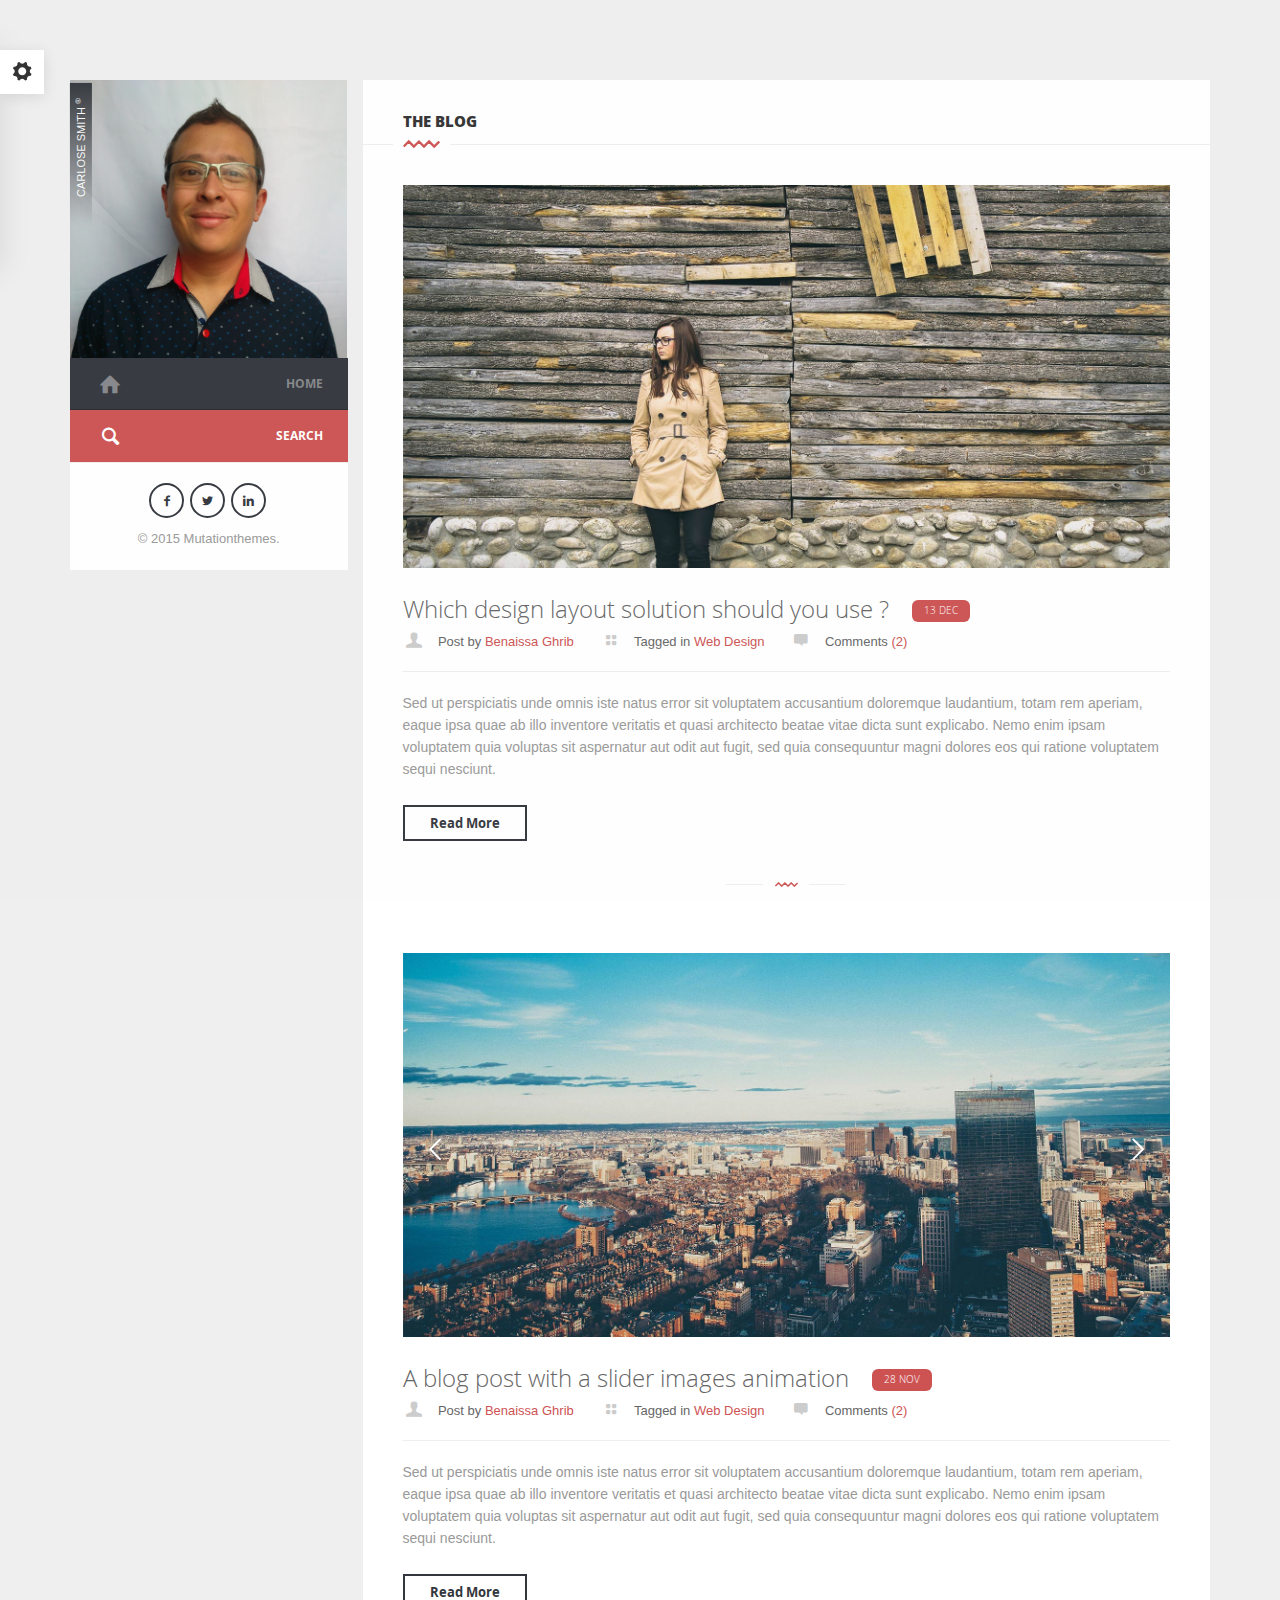
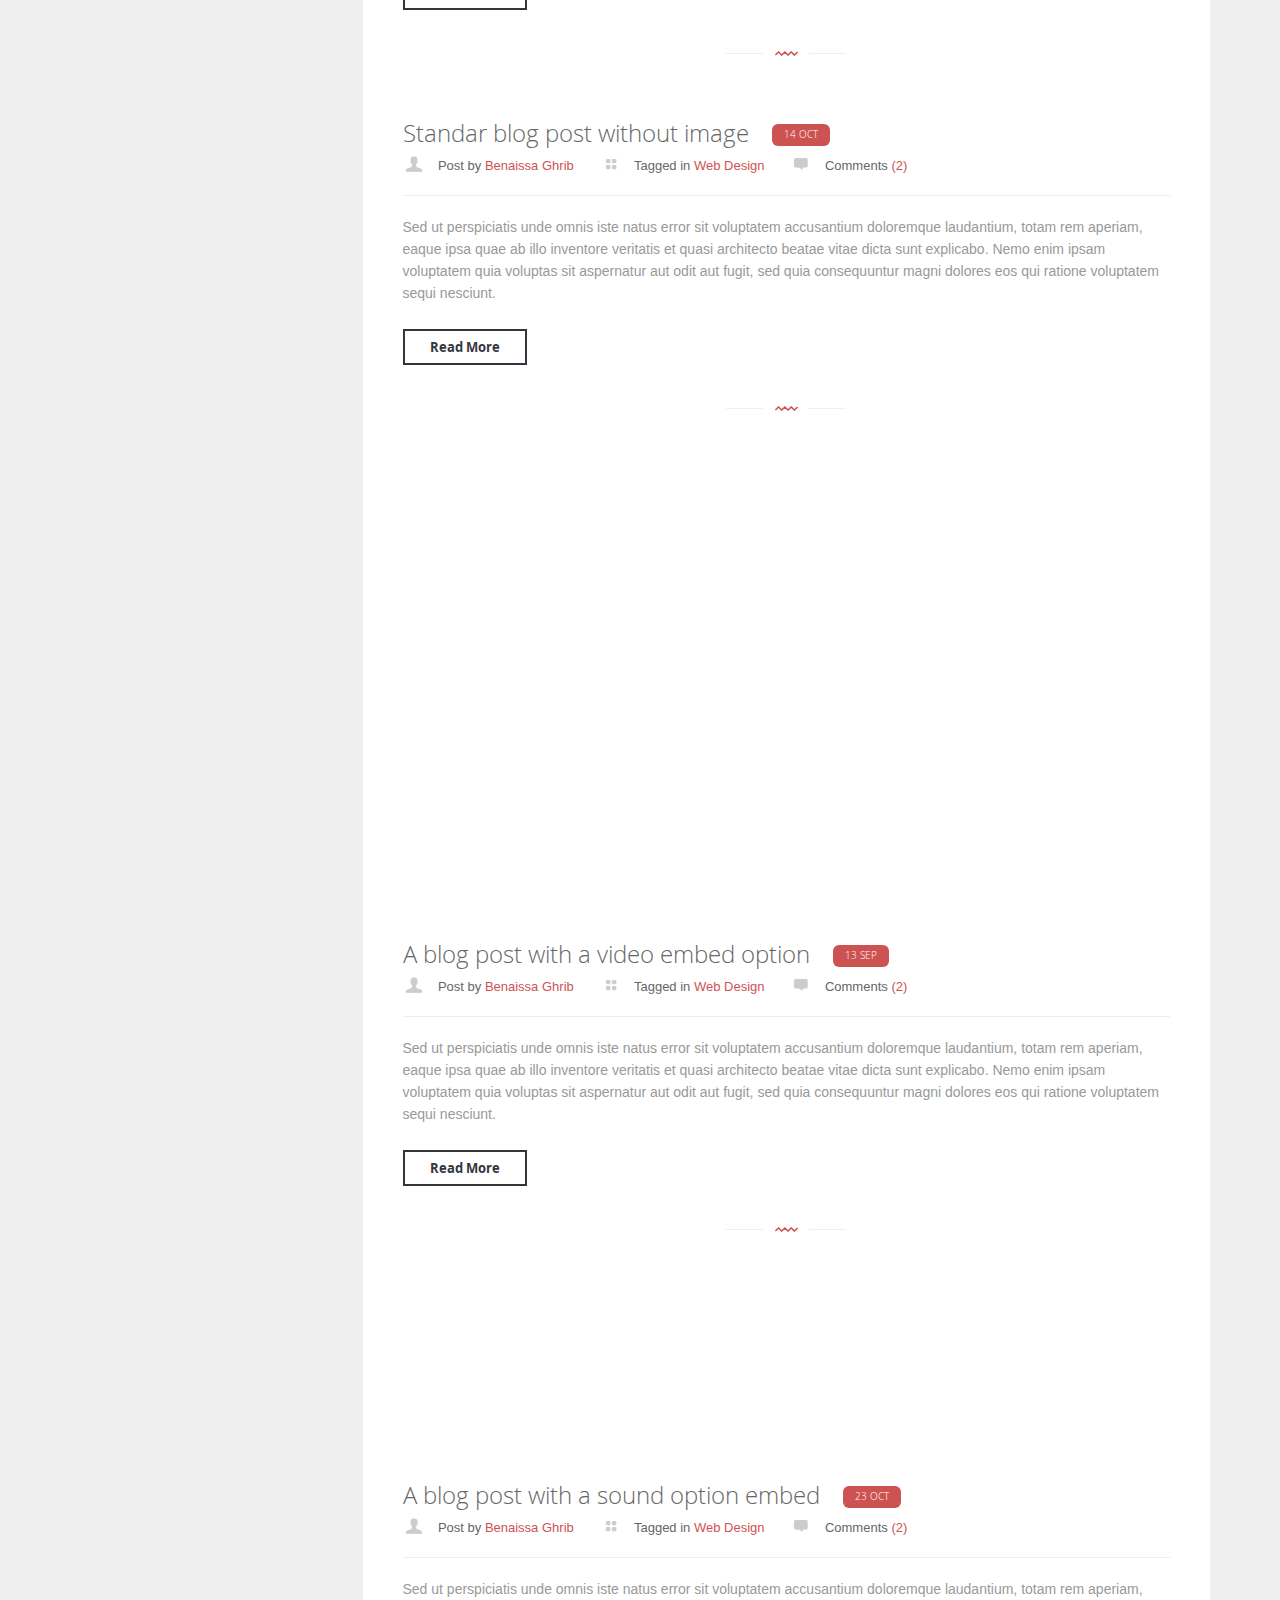
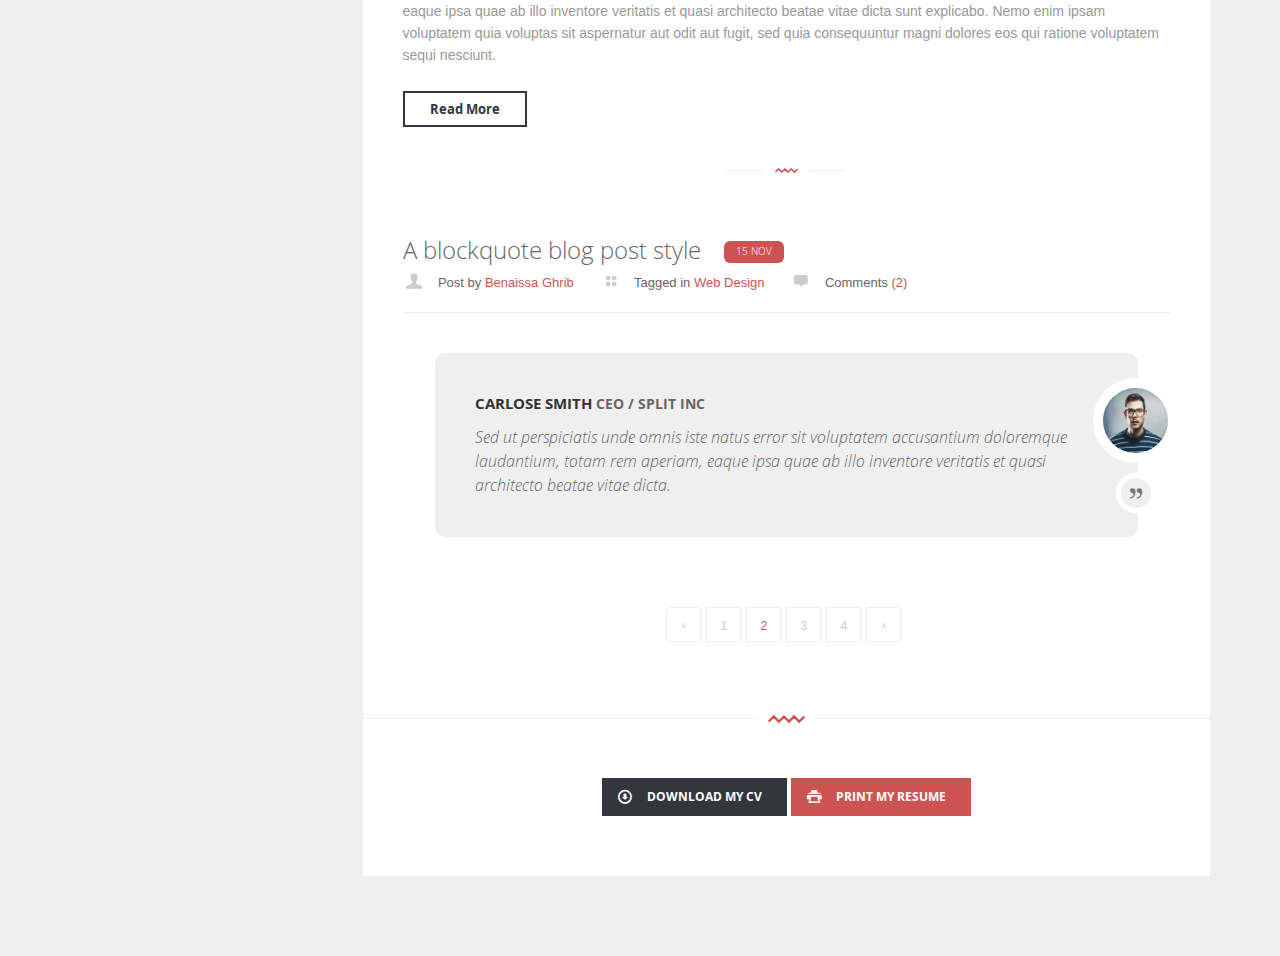
<file: blog.html>
<!DOCTYPE html>
<!--[if lt IE 7]>      <html class="no-js lt-ie9 lt-ie8 lt-ie7"> <![endif]-->
<!--[if IE 7]>         <html class="no-js lt-ie9 lt-ie8"> <![endif]-->
<!--[if IE 8]>         <html class="no-js lt-ie9"> <![endif]-->
<!--[if gt IE 8]><!--> 
<html class="no-js"> <!--<![endif]-->
    <head>
	 <!-- Metas -->
        <meta charset="utf-8">
        <title>SPLIT - PERSONAL VCARD HTML TEMPLATE</title>
        <meta name="description" content="">
      	<meta name="viewport" content="width=device-width, initial-scale=1">


			<!-- Css -->
	        <link href="css/bootstrap.css" rel="stylesheet" type="text/css" media="all"/>
	        <link href="css/owl-carousel/owl.carousel.css" rel="stylesheet"  media="all">
			<link href="css/owl-carousel/owl.theme.css" rel="stylesheet"  media="all">
			<link href="css/magnific-popup.css" type="text/css" rel="stylesheet" media="all" />
			<link href="css/font.css" rel="stylesheet" type="text/css"  media="all">
			<link href="css/fontello.css" rel="stylesheet" type="text/css"  media="all">
			<link href="css/base.css" rel="stylesheet" type="text/css" media="all"/>
			<link href="css/main.css"  rel="stylesheet" type="text/css" media="all"/>






			<!--Alternate styles-->

			<link href="css/styles/switcher.css"  rel="stylesheet" type="text/css"/>
			<link href="css/styles/clr-1.css" rel="stylesheet" type="text/css" title="clr-1" media="all"/>
			<link href="css/styles/clr-2.css" rel="alternate stylesheet" type="text/css" title="clr-2" media="all" />
			<link href="css/styles/clr-3.css" rel="alternate stylesheet" type="text/css" title="clr-3" media="all" />
			<link href="css/styles/clr-4.css" rel="alternate stylesheet" type="text/css" title="clr-4" media="all" />
			<link href="css/styles/clr-5.css" rel="alternate stylesheet" type="text/css" title="clr-5" media="all" />
			<link href="css/styles/clr-6.css" rel="alternate stylesheet" type="text/css" title="clr-6" media="all" />
			<link href="css/styles/clr-7.css" rel="alternate stylesheet" type="text/css" title="clr-7" media="all" />
			<link href="css/styles/clr-8.css" rel="alternate stylesheet" type="text/css" title="clr-8" media="all" />
			<link href="css/styles/clr-9.css" rel="alternate stylesheet" type="text/css" title="clr-9" media="all" />
			<link href="css/styles/clr-10.css" rel="alternate stylesheet" type="text/css" title="clr-10" media="all" />
			<link href="css/styles/clr-11.css" rel="alternate stylesheet" type="text/css" title="clr-11" media="all" />
			<link href="css/styles/clr-12.css" rel="alternate stylesheet" type="text/css" title="clr-12" media="all" />
			<link href="css/styles/clr-13.css" rel="alternate stylesheet" type="text/css" title="clr-13" media="all" />
			<link href="css/styles/clr-14.css" rel="alternate stylesheet" type="text/css" title="clr-14" media="all" />
			<link href="css/styles/clr-15.css" rel="alternate stylesheet" type="text/css" title="clr-15" media="all" />
			<link href="css/styles/clr-16.css" rel="alternate stylesheet" type="text/css" title="clr-16" media="all" />
			<link href="css/styles/clr-17.css" rel="alternate stylesheet" type="text/css" title="clr-17" media="all" />
			<link href="css/styles/clr-18.css" rel="alternate stylesheet" type="text/css" title="clr-18" media="all" />
			<link href="css/styles/clr-19.css" rel="alternate stylesheet" type="text/css" title="clr-19" media="all" />
			<link href="css/styles/clr-20.css" rel="alternate stylesheet" type="text/css" title="clr-20" media="all" />
			<link href="css/styles/clr-21.css" rel="alternate stylesheet" type="text/css" title="clr-21" media="all" />
			<link href="css/styles/clr-22.css" rel="alternate stylesheet" type="text/css" title="clr-22" media="all" />
			<link href="css/styles/clr-23.css" rel="alternate stylesheet" type="text/css" title="clr-23" media="all" />
			<link href="css/styles/clr-24.css" rel="alternate stylesheet" type="text/css" title="clr-24" media="all" />
			<link href="css/styles/clr-25.css" rel="alternate stylesheet" type="text/css" title="clr-25" media="all" />
			<link href="css/styles/clr-26.css" rel="alternate stylesheet" type="text/css" title="clr-26" media="all" />
			<link href="css/styles/clr-27.css" rel="alternate stylesheet" type="text/css" title="clr-27" media="all" />
			<link href="css/styles/clr-28.css" rel="alternate stylesheet" type="text/css" title="clr-28" media="all" />
			<link href="css/styles/clr-29.css" rel="alternate stylesheet" type="text/css" title="clr-29" media="all" />
			<link href="css/styles/clr-30.css" rel="alternate stylesheet" type="text/css" title="clr-30" media="all" />
			<link href="css/styles/clr-31.css" rel="alternate stylesheet" type="text/css" title="clr-31" media="all" />
			<link href="css/styles/clr-32.css" rel="alternate stylesheet" type="text/css" title="clr-32" media="all" />
			<link href="css/styles/clr-33.css" rel="alternate stylesheet" type="text/css" title="clr-33" media="all" />


	
		
		
		
		
		
		
        <!--[if gte IE 9]>
        	<link rel="stylesheet" type="text/css" href="css/ie9.css" />
		<![endif]-->
    </head>
    <body>
	
	
	
	
<!-- Preloader -->
<div id="loader">
		<!-- Preloader inner -->
  <div id="loaderInner">
	<div class="spinner"></div>
  </div>
<!-- End preloader inner -->
</div>
<!-- End preloader-->


<!--Wrapper-->
<div id="wrapper" class="margLTop  margLBottom">
	
	
	
	
	<div class="styler" style="display: block; left: -278px;">
	            <h2>Theme Colors</h2>
					<a class="toggle" href="blog.html#"><i class="icon-cog"></i></a>
	            <div>
	                <h3>Pick a color</h3>
	                <ul class="list">

	                    <li><a onclick="setActiveStyleSheet('clr-1'); return false;" class="clr-1" href="blog.html#"></a></li>
	                    <li><a onclick="setActiveStyleSheet('clr-2'); return false;" class="clr-2" href="blog.html#"></a></li>
	                    <li><a onclick="setActiveStyleSheet('clr-3'); return false;" class="clr-3" href="blog.html#"></a></li>
	                    <li><a onclick="setActiveStyleSheet('clr-4'); return false;"  class="clr-4" href="blog.html#"></a></li>
	                    <li><a onclick="setActiveStyleSheet('clr-5'); return false;" class="clr-5" href="blog.html#"></a></li>
	                    <li><a onclick="setActiveStyleSheet('clr-6'); return false;" class="clr-6" href="blog.html#"></a></li>
	                    <li><a onclick="setActiveStyleSheet('clr-7'); return false;" class="clr-7" href="blog.html#"></a></li>
	                    <li><a onclick="setActiveStyleSheet('clr-8'); return false;" class="clr-8" href="blog.html#"></a></li>
	                    <li><a onclick="setActiveStyleSheet('clr-9'); return false;" class="clr-9" href="blog.html#"></a></li>
	                    <li><a onclick="setActiveStyleSheet('clr-10'); return false;" class="clr-10" href="blog.html#"></a></li>
	
	
	
		               	<li><a onclick="setActiveStyleSheet('clr-11'); return false;" class="clr-11" href="blog.html#"></a></li>
	                    <li><a onclick="setActiveStyleSheet('clr-12'); return false;" class="clr-12" href="blog.html#"></a></li>
	                    <li><a onclick="setActiveStyleSheet('clr-13'); return false;" class="clr-13" href="blog.html#"></a></li>
	                    <li><a onclick="setActiveStyleSheet('clr-14'); return false;" class="clr-14" href="blog.html#"></a></li>
	                    <li><a onclick="setActiveStyleSheet('clr-15'); return false;" class="clr-15" href="blog.html#"></a></li>
	

						<li><a onclick="setActiveStyleSheet('clr-16'); return false;" class="clr-16" href="blog.html#"></a></li>
	                    <li><a onclick="setActiveStyleSheet('clr-17'); return false;" class="clr-17" href="blog.html#"></a></li>
	                    <li><a onclick="setActiveStyleSheet('clr-18'); return false;" class="clr-18" href="blog.html#"></a></li>
	                    <li><a onclick="setActiveStyleSheet('clr-19'); return false;" class="clr-19" href="blog.html#"></a></li>
	                    <li><a onclick="setActiveStyleSheet('clr-20'); return false;" class="clr-20" href="blog.html#"></a></li>
	
	
	
						<li><a onclick="setActiveStyleSheet('clr-21'); return false;" class="clr-21" href="blog.html#"></a></li>
	                    <li><a onclick="setActiveStyleSheet('clr-22'); return false;" class="clr-22" href="blog.html#"></a></li>
	                    <li><a onclick="setActiveStyleSheet('clr-23'); return false;" class="clr-23" href="blog.html#"></a></li>
	                    <li><a onclick="setActiveStyleSheet('clr-24'); return false;" class="clr-24" href="blog.html#"></a></li>
	                    <li><a onclick="setActiveStyleSheet('clr-25'); return false;" class="clr-25" href="blog.html#"></a></li>
	
						<li><a onclick="setActiveStyleSheet('clr-26'); return false;" class="clr-26" href="blog.html#"></a></li>
	                    <li><a onclick="setActiveStyleSheet('clr-27'); return false;" class="clr-27" href="blog.html#"></a></li>
	                    <li><a onclick="setActiveStyleSheet('clr-28'); return false;" class="clr-28" href="blog.html#"></a></li>
	                    <li><a onclick="setActiveStyleSheet('clr-29'); return false;" class="clr-29" href="blog.html#"></a></li>
	                    <li><a onclick="setActiveStyleSheet('clr-30'); return false;" class="clr-30" href="blog.html#"></a></li>
	                    <li><a onclick="setActiveStyleSheet('clr-31'); return false;" class="clr-31" href="blog.html#"></a></li>
	                    <li><a onclick="setActiveStyleSheet('clr-32'); return false;" class="clr-32" href="blog.html#"></a></li>
	                    <li><a onclick="setActiveStyleSheet('clr-33'); return false;" class="clr-33" href="blog.html#"></a></li>

	                </ul>
	            </div>



	            <div class="reset"><a class="but  brd" href="blog.html#" onclick="setActiveStyleSheet('clr-1'); return false;">Reset</a></div>
	        </div>

	
	
	
	
	
	
	
	
	<!--Container-->
	<div class="container">
		
		
			<div class="row ">
		
		<!--Letf content-->
		<div class="col-md-3 nopr left-content">
	
	<!--Header-->
	<header id="header">
		

		
				
					
					<!--Main header-->
					<div class="main-header">
						<!--Profile image-->
						<figure class="img-profile">
							<img src="img/profile.jpg" alt=""/>
							
								<figcaption class="name-profile">
									<span>Carlose smith <sup>&reg;</sup></span>
								</figcaption>

						</figure>
						<!--End profile image-->
					
					
				
							<!--Main navigation-->
								<nav id="main-nav" class="main-nav">

								<ul>
									<li ><a  href="index.html"><i class="icon-home"></i>Home</a></li>
								</ul>

								</nav>
							<!--End main navigation-->

				</div>
				<!--End main header-->
				
				
				
				
				<div class="search-header">
					<form class="search-form" action="blog.html#">
			         <input type="text" value="Search" onblur="if(this.value == '') { this.value = 'Search'; }" onfocus="if(this.value == 'Search') { this.value = ''; }">
			         <input type="submit" value="" >
					<i class="icon-search"></i>
			       </form>
				</div>
				
				
				
				
				<div class="bottom-header bgWhite ofsTSmall ofsBSmall tCenter">
					<ul class="social">
					<li><a href="blog.html#"><i class="icon-facebook"></i></a></li>
					<li><a href="blog.html#"><i class="icon-twitter"></i></a></li>
					<li><a href="blog.html#"><i class="icon-linkedin"></i></a></li>
				</ul>
				
					<p>&copy; 2015 Mutationthemes.</p>
					
				</div>
				
				
				

		</header>
		<!--End  header-->
		
		
		</div>
		<!--End left content-->
		
		
			<!--Right content-->
			<div class="col-md-9 right-content">
		

						
						
										<!--Portfolio Tab-->
									<section id="blog" class="bgWhite ofsInBottom">

										<!--Portfolio -->
										<div class="blog">

											<!--Main title-->

												<div class="main-title">
													<h1>The blog</h1>
														<div class="divider">
																<div class="zigzag large clearfix "  data-svg-drawing="yes" >
					<svg xml:space="preserve" viewBox="0 0 69.172 14.975" width="37" height="28" y="0px" x="0px" xmlns:xlink="http://www.w3.org/1999/xlink" xmlns="http://www.w3.org/2000/svg" version="1.1">
					<path d="M1.357,12.26 10.807,2.81 20.328,12.332
						29.781,2.879 39.223,12.321 48.754,2.79 58.286,12.321 67.815,2.793 "  style="stroke-dasharray: 93.9851, 93.9851; stroke-dashoffset: 0;"/>
					</svg>
					</div>
					</div>
												</div>	

											<!--End main title-->




										<!--Content-->	
										<div class="content">

											<!--Block content-->	
											<div class="block-content ">

											<!--Works-->
											<div class="blog">




											<!--Row-->	
											<div class="row">
												
												
									<!--Blog posts-->	
									<div class="block-posts ">
										
										
										<!--Block post-->
										<div class="block-post clearfix">
											<div class="col-md-12">
												
												<div class="post-media margBSmall">
													<img src="img/blog/1.jpg" alt=""/>
												</div>
												
												
												<div class="post-title">
			                                    <a href="blog_single.html">
			                                        <h1>Which design layout solution should you use ?</h1>
			                                    </a>
												<span class="meta-date">13 Dec</span>
			                                </div>
			
			
											<ul class="post-meta">
			                                    <li>
			                                        <i class="icon-user"></i>
			                                        <span>Post by
			                                            <a href="blog.html#">Benaissa Ghrib</a>
			                                        </span>
			                                    </li>
			                                    <li>
			                                        <i class="icon-layout"></i>
			                                        <span>Tagged in
			                                            <a href="blog.html#">Web Design</a>
			                                        </span>
			                                    </li>
			
												 <li>
				                                        <i class="icon-comment"></i>
				                                        <span>Comments
				                                            <a href="blog.html#">(2)</a>
				                                        </span>
				                                    </li>
													
			                                </ul>
			
											<hr>
											
											<p>Sed ut perspiciatis unde omnis iste natus error sit voluptatem accusantium doloremque
												 laudantium, totam rem aperiam, eaque ipsa quae ab illo inventore veritatis et quasi 
												architecto beatae vitae dicta sunt explicabo. Nemo enim ipsam voluptatem quia voluptas sit 
												aspernatur aut odit aut fugit,
												 sed quia consequuntur magni dolores eos qui ratione voluptatem sequi nesciunt. </p>
												
												
												<a href="blog_single.html" class="but brd">Read More</a>

											</div>
											
											
											<div class="clearfix"></div>
											
											
											<!--Divider-->
											<div class="divider-m tCenter margTSmall margBottom clearfix">
												<div class="col-md-12">
													<div class="zigzag medium clearfix "  data-svg-drawing="yes" >
		<svg xml:space="preserve" viewBox="0 0 69.172 14.975" width="45" height="5" y="0px" x="0px" xmlns:xlink="http://www.w3.org/1999/xlink" xmlns="http://www.w3.org/2000/svg" version="1.1">
		<path d="M1.357,12.26 10.807,2.81 20.328,12.332
			29.781,2.879 39.223,12.321 48.754,2.79 58.286,12.321 67.815,2.793 "  style="stroke-dasharray: 93.9851, 93.9851; stroke-dashoffset: 0;"/>
		</svg>
	</div>
												</div>
											</div>
											<!--End divider-->
											
											
											
											
										</div>
										<!--End block post-->
													
													
													
							
				
									<!--Block post-->
									<div class="block-post ">
										<div class="col-md-12">

											<div class="post-media margBSmall  ">
												
												
												<ul id="block-slider">
												<li><img src="img/blog/2.jpg" alt=""/></li>
												<li><img src="img/blog/3.jpg" alt=""/></li>
												</ul>
											</div>


											<div class="post-title">
		                                    <a href="blog_single.html">
		                                        <h1>A blog post with a slider images animation</h1>
		                                    </a>
											<span class="meta-date">28 Nov</span>
		                                </div>


										<ul class="post-meta">
		                                    <li>
		                                        <i class="icon-user"></i>
		                                        <span>Post by
		                                            <a href="blog.html#">Benaissa Ghrib</a>
		                                        </span>
		                                    </li>
		                                    <li>
		                                        <i class="icon-layout"></i>
		                                        <span>Tagged in
		                                            <a href="blog.html#">Web Design</a>
		                                        </span>
		                                    </li>

											 <li>
			                                        <i class="icon-comment"></i>
			                                        <span>Comments
			                                            <a href="blog.html#">(2)</a>
			                                        </span>
			                                    </li>

		                                </ul>

										<hr>

										<p>Sed ut perspiciatis unde omnis iste natus error sit voluptatem accusantium doloremque
											 laudantium, totam rem aperiam, eaque ipsa quae ab illo inventore veritatis et quasi 
											architecto beatae vitae dicta sunt explicabo. Nemo enim ipsam voluptatem quia voluptas sit 
											aspernatur aut odit aut fugit,
											 sed quia consequuntur magni dolores eos qui ratione voluptatem sequi nesciunt. </p>


											<a href="blog_single.html" class="but brd">Read More</a>

										</div>


										<div class="clearfix"></div>


										<!--Divider-->
										<div class="divider-m tCenter margTSmall margBottom clearfix">
											<div class="col-md-12">
												<div class="zigzag medium clearfix "  data-svg-drawing="yes" >
	<svg xml:space="preserve" viewBox="0 0 69.172 14.975" width="45" height="5" y="0px" x="0px" xmlns:xlink="http://www.w3.org/1999/xlink" xmlns="http://www.w3.org/2000/svg" version="1.1">
	<path d="M1.357,12.26 10.807,2.81 20.328,12.332
		29.781,2.879 39.223,12.321 48.754,2.79 58.286,12.321 67.815,2.793 "  style="stroke-dasharray: 93.9851, 93.9851; stroke-dashoffset: 0;"/>
	</svg>
</div>
											</div>
										</div>
										<!--End divider-->




									</div>
									<!--End block post-->
													
													

			
									<!--Block post-->
									<div class="block-post ">
										<div class="col-md-12">

											<div class="post-title">
		                                    <a href="blog_single.html">
		                                        <h1>Standar blog post without image</h1>
		                                    </a>
											<span class="meta-date">14 Oct</span>
		                                </div>
		
		
										<ul class="post-meta">
		                                    <li>
		                                        <i class="icon-user"></i>
		                                        <span>Post by
		                                            <a href="blog.html#">Benaissa Ghrib</a>
		                                        </span>
		                                    </li>
		                                    <li>
		                                        <i class="icon-layout"></i>
		                                        <span>Tagged in
		                                            <a href="blog.html#">Web Design</a>
		                                        </span>
		                                    </li>
		
											 <li>
			                                        <i class="icon-comment"></i>
			                                        <span>Comments
			                                            <a href="blog.html#">(2)</a>
			                                        </span>
			                                    </li>
												
		                                </ul>
		
										<hr>
										
										<p>Sed ut perspiciatis unde omnis iste natus error sit voluptatem accusantium doloremque
											 laudantium, totam rem aperiam, eaque ipsa quae ab illo inventore veritatis et quasi 
											architecto beatae vitae dicta sunt explicabo. Nemo enim ipsam voluptatem quia voluptas sit 
											aspernatur aut odit aut fugit,
											 sed quia consequuntur magni dolores eos qui ratione voluptatem sequi nesciunt. </p>
											
											
											<a href="blog_single.html" class="but brd">Read More</a>

										</div>
										
										
										<div class="clearfix"></div>
										
										<!--Divider-->
										<div class="divider-m tCenter margTSmall margBottom clearfix">
											<div class="col-md-12">
												<div class="zigzag medium clearfix "  data-svg-drawing="yes" >
	<svg xml:space="preserve" viewBox="0 0 69.172 14.975" width="45" height="5" y="0px" x="0px" xmlns:xlink="http://www.w3.org/1999/xlink" xmlns="http://www.w3.org/2000/svg" version="1.1">
	<path d="M1.357,12.26 10.807,2.81 20.328,12.332
		29.781,2.879 39.223,12.321 48.754,2.79 58.286,12.321 67.815,2.793 "  style="stroke-dasharray: 93.9851, 93.9851; stroke-dashoffset: 0;"/>
	</svg>
</div>
											</div>
										</div>
										<!--End divider-->
										
										
										
										
										
									</div>
									<!--End block post-->
													
													
													
						
							<!--Block post-->
							<div class="block-post ">
								<div class="col-md-12">

									<div class="post-media  embed-video  margBSmall ">

										<iframe src="https://player.vimeo.com/video/67429593?title=0&amp;byline=0&amp;portrait=0" width="500" height="281"   allowfullscreen></iframe>
									</div>


									<div class="post-title">
                                    <a href="blog_single.html">
                                        <h1>A blog post with a video embed option</h1>
                                    </a>
									<span class="meta-date">13 Sep</span>
                                </div>


								<ul class="post-meta">
                                    <li>
                                        <i class="icon-user"></i>
                                        <span>Post by
                                            <a href="blog.html#">Benaissa Ghrib</a>
                                        </span>
                                    </li>
                                    <li>
                                        <i class="icon-layout"></i>
                                        <span>Tagged in
                                            <a href="blog.html#">Web Design</a>
                                        </span>
                                    </li>

									 <li>
	                                        <i class="icon-comment"></i>
	                                        <span>Comments
	                                            <a href="blog.html#">(2)</a>
	                                        </span>
	                                    </li>

                                </ul>

								<hr>

								<p>Sed ut perspiciatis unde omnis iste natus error sit voluptatem accusantium doloremque
									 laudantium, totam rem aperiam, eaque ipsa quae ab illo inventore veritatis et quasi 
									architecto beatae vitae dicta sunt explicabo. Nemo enim ipsam voluptatem quia voluptas sit 
									aspernatur aut odit aut fugit,
									 sed quia consequuntur magni dolores eos qui ratione voluptatem sequi nesciunt. </p>


									<a href="blog_single.html" class="but brd">Read More</a>

								</div>


								<div class="clearfix"></div>


								<!--Divider-->
								<div class="divider-m tCenter margTSmall margBottom clearfix">
									<div class="col-md-12">
										<div class="zigzag medium clearfix "  data-svg-drawing="yes" >
<svg xml:space="preserve" viewBox="0 0 69.172 14.975" width="45" height="5" y="0px" x="0px" xmlns:xlink="http://www.w3.org/1999/xlink" xmlns="http://www.w3.org/2000/svg" version="1.1">
<path d="M1.357,12.26 10.807,2.81 20.328,12.332
29.781,2.879 39.223,12.321 48.754,2.79 58.286,12.321 67.815,2.793 "  style="stroke-dasharray: 93.9851, 93.9851; stroke-dashoffset: 0;"/>
</svg>
</div>
									</div>
								</div>
								<!--End divider-->




							</div>
							<!--End block post-->
							
							
								<!--Block post-->
								<div class="block-post ">
									<div class="col-md-12">

										<div class="post-media  margBSmall ">

<iframe  src="https://w.soundcloud.com/player/?url=https%3A//api.soundcloud.com/playlists/155046275&amp;auto_play=false&amp;hide_related=false&amp;show_comments=true&amp;show_user=true&amp;show_reposts=false&amp;visual=true"></iframe>										</div>


										<div class="post-title">
	                                    <a href="blog_single.html">
	                                        <h1>A blog post with a sound option embed</h1>
	                                    </a>
										<span class="meta-date">23 Oct</span>
	                                </div>


									<ul class="post-meta">
	                                    <li>
	                                        <i class="icon-user"></i>
	                                        <span>Post by
	                                            <a href="blog.html#">Benaissa Ghrib</a>
	                                        </span>
	                                    </li>
	                                    <li>
	                                        <i class="icon-layout"></i>
	                                        <span>Tagged in
	                                            <a href="blog.html#">Web Design</a>
	                                        </span>
	                                    </li>

										 <li>
		                                        <i class="icon-comment"></i>
		                                        <span>Comments
		                                            <a href="blog.html#">(2)</a>
		                                        </span>
		                                    </li>

	                                </ul>

									<hr>

									<p>Sed ut perspiciatis unde omnis iste natus error sit voluptatem accusantium doloremque
										 laudantium, totam rem aperiam, eaque ipsa quae ab illo inventore veritatis et quasi 
										architecto beatae vitae dicta sunt explicabo. Nemo enim ipsam voluptatem quia voluptas sit 
										aspernatur aut odit aut fugit,
										 sed quia consequuntur magni dolores eos qui ratione voluptatem sequi nesciunt. </p>


										<a href="blog_single.html" class="but brd">Read More</a>

									</div>


									<div class="clearfix"></div>


									<!--Divider-->
									<div class="divider-m tCenter margTSmall margBottom clearfix">
										<div class="col-md-12">
											<div class="zigzag medium clearfix "  data-svg-drawing="yes" >
<svg xml:space="preserve" viewBox="0 0 69.172 14.975" width="45" height="5" y="0px" x="0px" xmlns:xlink="http://www.w3.org/1999/xlink" xmlns="http://www.w3.org/2000/svg" version="1.1">
<path d="M1.357,12.26 10.807,2.81 20.328,12.332
	29.781,2.879 39.223,12.321 48.754,2.79 58.286,12.321 67.815,2.793 "  style="stroke-dasharray: 93.9851, 93.9851; stroke-dashoffset: 0;"/>
</svg>
</div>
										</div>
									</div>
									<!--End divider-->




								</div>
								<!--End block post-->
													
													
													
													
													
	
												<!--Block post-->
												<div class="block-post ">
													<div class="col-md-12">

														<div class="post-title">
					                                    <a href="blog_single.html">
					                                        <h1>A blockquote blog post style</h1>
					                                    </a>
														<span class="meta-date">15 Nov</span>
					                                </div>


													<ul class="post-meta">
					                                    <li>
					                                        <i class="icon-user"></i>
					                                        <span>Post by
					                                            <a href="blog.html#">Benaissa Ghrib</a>
					                                        </span>
					                                    </li>
					                                    <li>
					                                        <i class="icon-layout"></i>
					                                        <span>Tagged in
					                                            <a href="blog.html#">Web Design</a>
					                                        </span>
					                                    </li>

														 <li>
						                                        <i class="icon-comment"></i>
						                                        <span>Comments
						                                            <a href="blog.html#">(2)</a>
						                                        </span>
						                                    </li>

					                                </ul>

													<hr>

													<div class="block-quote margTMedium">
													<div class="block-img"><img src="img/testimonial/1.jpg" alt=""></div>
													<div class="block-icon"><i class="icon-quote"></i></div>
													<h3 class="block-profile">Carlose Smith<span> CEO / Split Inc</span></h3>
													<blockquote>Sed ut perspiciatis unde omnis iste natus error sit voluptatem accusantium doloremque laudantium,
														 totam rem aperiam, eaque ipsa quae ab illo
														 inventore veritatis et quasi architecto beatae vitae dicta.</blockquote>

													</div>



													</div>


													<div class="clearfix"></div>

													<!--Divider-->
													<div class="divider-m tCenter margTSmall margBottom clearfix">
														<div class="col-md-12">
															<div class="zigzag medium clearfix "  data-svg-drawing="yes" >
				<svg xml:space="preserve" viewBox="0 0 69.172 14.975" width="45" height="5" y="0px" x="0px" xmlns:xlink="http://www.w3.org/1999/xlink" xmlns="http://www.w3.org/2000/svg" version="1.1">
				<path d="M1.357,12.26 10.807,2.81 20.328,12.332
					29.781,2.879 39.223,12.321 48.754,2.79 58.286,12.321 67.815,2.793 "  style="stroke-dasharray: 93.9851, 93.9851; stroke-dashoffset: 0;"/>
				</svg>
			</div>
														</div>
													</div>
													<!--End divider-->





												</div>
												<!--End block post-->
												

												</div>
												<!--End blog posts-->	
												
												
												</div>
												<!--End row-->
												
												
													<div class="block pagination tCenter margTSmall margBSmall">
														
												
													<ul>
														<li class="prev"><a href="blog.html#"><i class="icon-left-open-mini"></i></a></li>
														<li><a href="blog.html#">1</a></li>
														<li><a class="selected" href="blog.html#">2</a></li>
														<li><a href="blog.html#">3</a></li>
														<li><a href="blog.html#">4</a></li>
														<li class="next"><a href="blog.html#"><i class="icon-right-open-mini"></i></a></li>
														</ul>
														
														
													</div>	
												
												


				                            </div>
											<!--End blog-->

											</div>
											<!--End block content-->



											</div>
											<!--End content-->






											<!--Button-->
											<div class="button ofsInTop tCenter">

													<div class="divider">
															<div class="zigzag large clearfix "  data-svg-drawing="yes" >
				<svg xml:space="preserve" viewBox="0 0 69.172 14.975" width="37" height="28" y="0px" x="0px" xmlns:xlink="http://www.w3.org/1999/xlink" xmlns="http://www.w3.org/2000/svg" version="1.1">
				<path d="M1.357,12.26 10.807,2.81 20.328,12.332
					29.781,2.879 39.223,12.321 48.754,2.79 58.286,12.321 67.815,2.793 "  style="stroke-dasharray: 93.9851, 93.9851; stroke-dashoffset: 0;"/>
				</svg>
				</div>
				</div>


				                               	<!--Row-->	
												<div class="row ">


													<div class="col-md-12">
														<a class="but opc-1 ico" href="blog.html#">Download my cv</a>
														<a class="but opc-2 ico" href="blog.html#">Print my resume</a>

													</div>



													</div>
													<!--End row-->


					                            </div>
												<!--End button-->




												</div>
												<!--End blog-->

											</section>
												<!--End blog tab-->
						
						

		</div>
		<!--End right content-->
		
		
			</div>
			<!--End  row-->
		
		
		</div>
		<!--End  container-->
		
	


</div>
<!--End wrapper-->

				
	
<!--Javascript-->	
<script src="js/jquery-1.11.3.min.js" type="text/javascript"></script>
<script src="js/jquery-migrate-1.2.1.js" type="text/javascript"></script>			
<script src="js/owl.carousel.js" type="text/javascript"></script>
<script src="js/jquery.magnific-popup.js" type="text/javascript"></script>
<script src="js/jquery.easytabs.min.js" type="text/javascript"></script>
<script src="js/jquery.easing.1.3.js" type="text/javascript"></script>
<script src="js/modernizr.js" type="text/javascript"></script>
<script src="js/placeholders.min.js" type="text/javascript"></script>
<script type="text/javascript" src="js/Switcher/switcher.js"></script>
<script src="js/script.js" type="text/javascript"></script>





<script>



</script>


<!-- Google analytics -->


<!-- End google analytics -->


    </body>
</html>
</file>
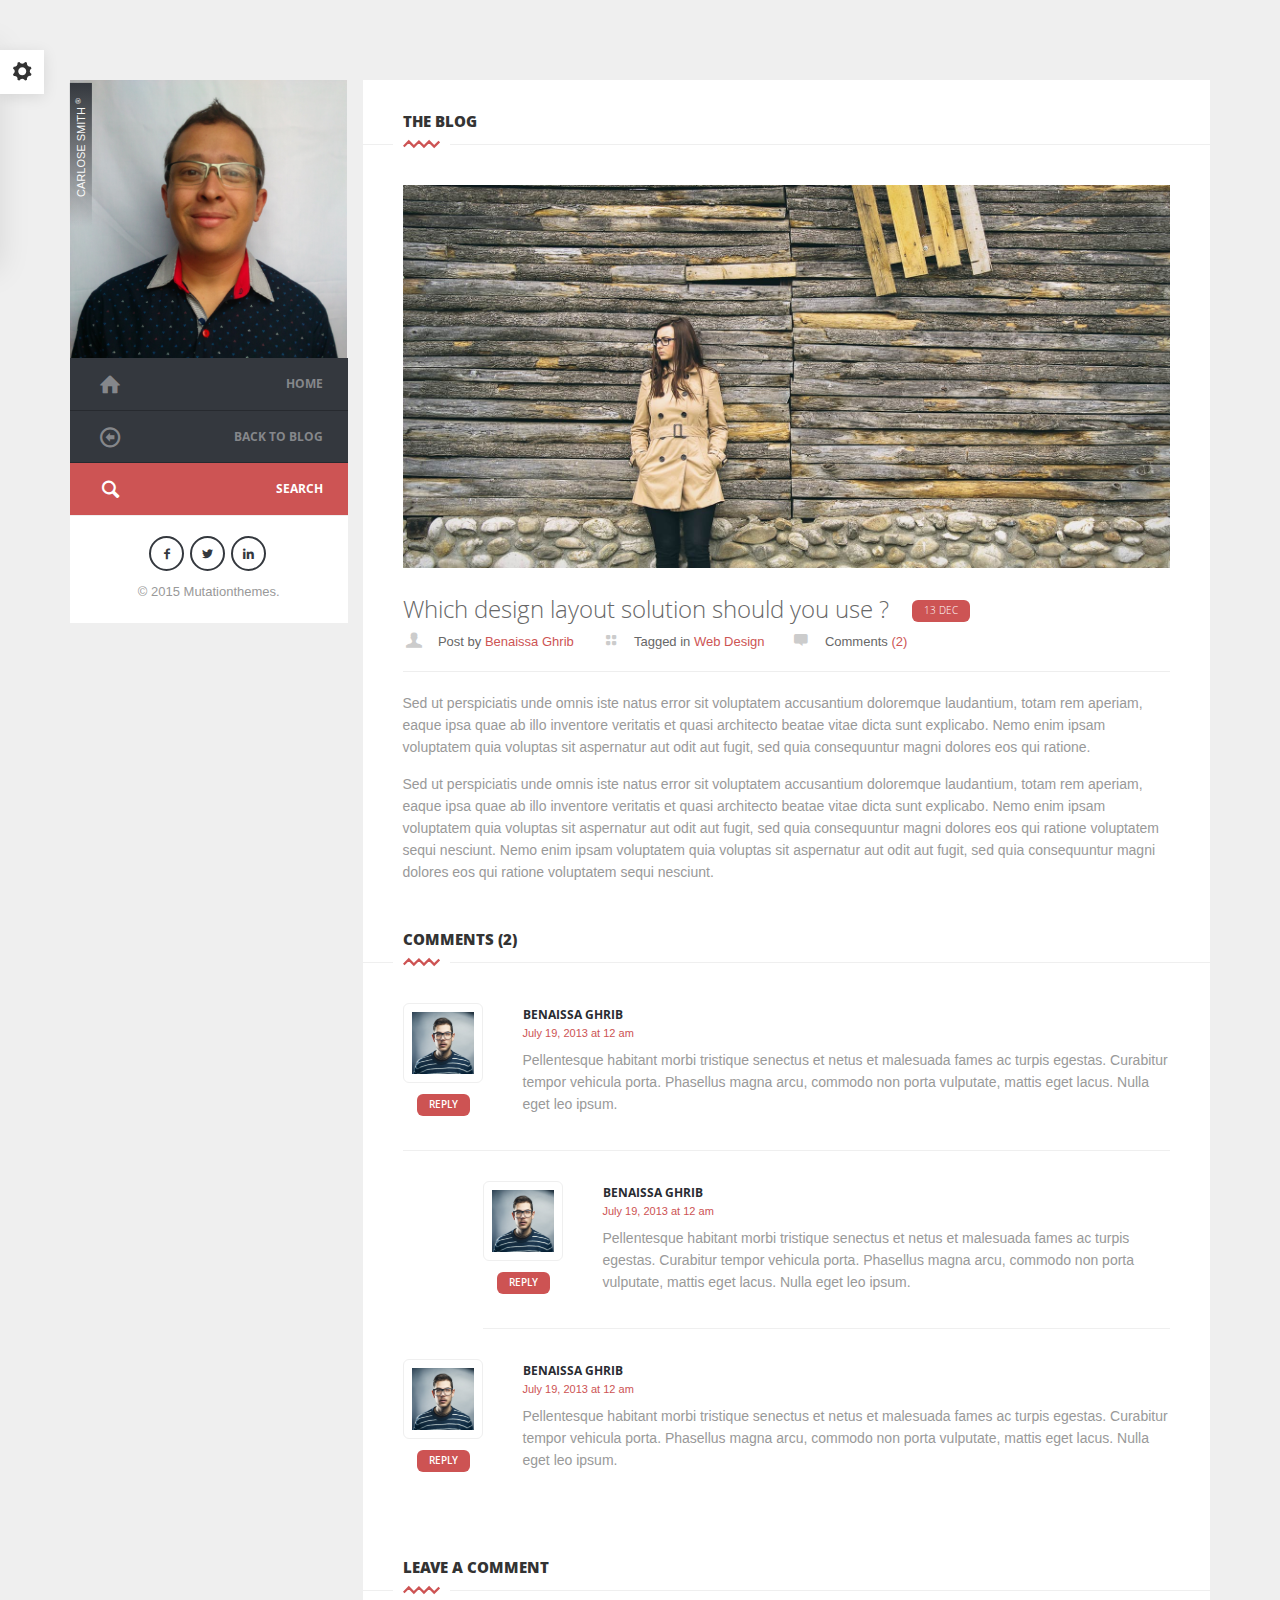
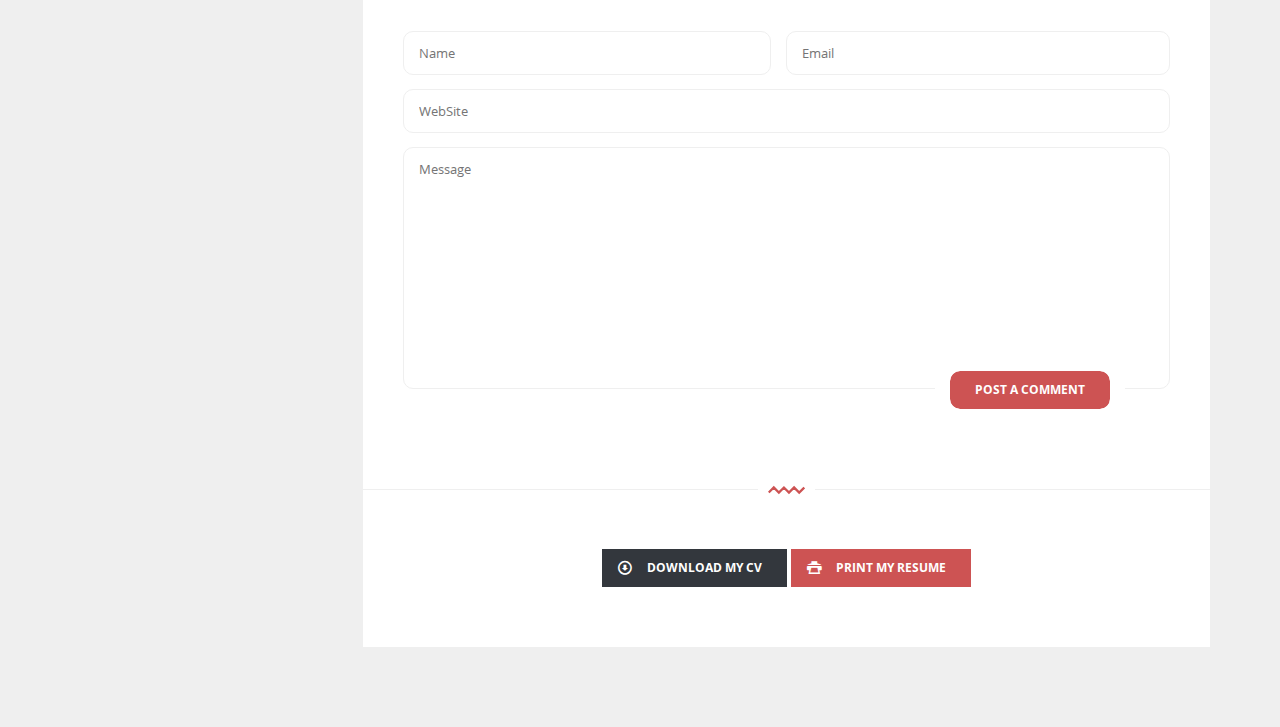
<file: blog_single.html>
<!DOCTYPE html>
<!--[if lt IE 7]>      <html class="no-js lt-ie9 lt-ie8 lt-ie7"> <![endif]-->
<!--[if IE 7]>         <html class="no-js lt-ie9 lt-ie8"> <![endif]-->
<!--[if IE 8]>         <html class="no-js lt-ie9"> <![endif]-->
<!--[if gt IE 8]><!--> 
<html class="no-js"> <!--<![endif]-->
    <head>
       <!-- Metas -->
        <meta charset="utf-8">
        <title>SPLIT - PERSONAL VCARD HTML TEMPLATE</title>
        <meta name="description" content="">
      	<meta name="viewport" content="width=device-width, initial-scale=1">

			<!-- Css -->
	        <link href="css/bootstrap.css" rel="stylesheet" type="text/css" media="all"/>
	        <link href="css/owl-carousel/owl.carousel.css" rel="stylesheet"  media="all">
			<link href="css/owl-carousel/owl.theme.css" rel="stylesheet"  media="all">
			<link href="css/magnific-popup.css" type="text/css" rel="stylesheet" media="all" />
			<link href="css/font.css" rel="stylesheet" type="text/css"  media="all">
			<link href="css/fontello.css" rel="stylesheet" type="text/css"  media="all">
			<link href="css/base.css" rel="stylesheet" type="text/css" media="all"/>
			<link href="css/main.css"  rel="stylesheet" type="text/css" media="all"/>






			<!--Alternate styles-->

			<link href="css/styles/switcher.css"  rel="stylesheet" type="text/css"/>
			<link href="css/styles/clr-1.css" rel="stylesheet" type="text/css" title="clr-1" media="all"/>
			<link href="css/styles/clr-2.css" rel="alternate stylesheet" type="text/css" title="clr-2" media="all" />
			<link href="css/styles/clr-3.css" rel="alternate stylesheet" type="text/css" title="clr-3" media="all" />
			<link href="css/styles/clr-4.css" rel="alternate stylesheet" type="text/css" title="clr-4" media="all" />
			<link href="css/styles/clr-5.css" rel="alternate stylesheet" type="text/css" title="clr-5" media="all" />
			<link href="css/styles/clr-6.css" rel="alternate stylesheet" type="text/css" title="clr-6" media="all" />
			<link href="css/styles/clr-7.css" rel="alternate stylesheet" type="text/css" title="clr-7" media="all" />
			<link href="css/styles/clr-8.css" rel="alternate stylesheet" type="text/css" title="clr-8" media="all" />
			<link href="css/styles/clr-9.css" rel="alternate stylesheet" type="text/css" title="clr-9" media="all" />
			<link href="css/styles/clr-10.css" rel="alternate stylesheet" type="text/css" title="clr-10" media="all" />
			<link href="css/styles/clr-11.css" rel="alternate stylesheet" type="text/css" title="clr-11" media="all" />
			<link href="css/styles/clr-12.css" rel="alternate stylesheet" type="text/css" title="clr-12" media="all" />
			<link href="css/styles/clr-13.css" rel="alternate stylesheet" type="text/css" title="clr-13" media="all" />
			<link href="css/styles/clr-14.css" rel="alternate stylesheet" type="text/css" title="clr-14" media="all" />
			<link href="css/styles/clr-15.css" rel="alternate stylesheet" type="text/css" title="clr-15" media="all" />
			<link href="css/styles/clr-16.css" rel="alternate stylesheet" type="text/css" title="clr-16" media="all" />
			<link href="css/styles/clr-17.css" rel="alternate stylesheet" type="text/css" title="clr-17" media="all" />
			<link href="css/styles/clr-18.css" rel="alternate stylesheet" type="text/css" title="clr-18" media="all" />
			<link href="css/styles/clr-19.css" rel="alternate stylesheet" type="text/css" title="clr-19" media="all" />
			<link href="css/styles/clr-20.css" rel="alternate stylesheet" type="text/css" title="clr-20" media="all" />
			<link href="css/styles/clr-21.css" rel="alternate stylesheet" type="text/css" title="clr-21" media="all" />
			<link href="css/styles/clr-22.css" rel="alternate stylesheet" type="text/css" title="clr-22" media="all" />
			<link href="css/styles/clr-23.css" rel="alternate stylesheet" type="text/css" title="clr-23" media="all" />
			<link href="css/styles/clr-24.css" rel="alternate stylesheet" type="text/css" title="clr-24" media="all" />
			<link href="css/styles/clr-25.css" rel="alternate stylesheet" type="text/css" title="clr-25" media="all" />
			<link href="css/styles/clr-26.css" rel="alternate stylesheet" type="text/css" title="clr-26" media="all" />
			<link href="css/styles/clr-27.css" rel="alternate stylesheet" type="text/css" title="clr-27" media="all" />
			<link href="css/styles/clr-28.css" rel="alternate stylesheet" type="text/css" title="clr-28" media="all" />
			<link href="css/styles/clr-29.css" rel="alternate stylesheet" type="text/css" title="clr-29" media="all" />
			<link href="css/styles/clr-30.css" rel="alternate stylesheet" type="text/css" title="clr-30" media="all" />
			<link href="css/styles/clr-31.css" rel="alternate stylesheet" type="text/css" title="clr-31" media="all" />
			<link href="css/styles/clr-32.css" rel="alternate stylesheet" type="text/css" title="clr-32" media="all" />
			<link href="css/styles/clr-33.css" rel="alternate stylesheet" type="text/css" title="clr-33" media="all" />



        <!--[if gte IE 9]>
        	<link rel="stylesheet" type="text/css" href="css/ie9.css" />
		<![endif]-->
    </head>
    <body>
	
	
	
	
<!-- Preloader -->
<div id="loader">
		<!-- Preloader inner -->
  <div id="loaderInner">
	<div class="spinner"></div>
  </div>
<!-- End preloader inner -->
</div>
<!-- End preloader-->


<!--Wrapper-->
<div id="wrapper" class="margLTop  margLBottom">
	
	
	
	
	<div class="styler" style="display: block; left: -278px;">
	            <h2>Theme Colors</h2>
					<a class="toggle" href="blog_single.html#"><i class="icon-cog"></i></a>
	            <div>
	                <h3>Pick a color</h3>
	                <ul class="list">

	                    <li><a onclick="setActiveStyleSheet('clr-1'); return false;" class="clr-1" href="blog_single.html#"></a></li>
	                    <li><a onclick="setActiveStyleSheet('clr-2'); return false;" class="clr-2" href="blog_single.html#"></a></li>
	                    <li><a onclick="setActiveStyleSheet('clr-3'); return false;" class="clr-3" href="blog_single.html#"></a></li>
	                    <li><a onclick="setActiveStyleSheet('clr-4'); return false;"  class="clr-4" href="blog_single.html#"></a></li>
	                    <li><a onclick="setActiveStyleSheet('clr-5'); return false;" class="clr-5" href="blog_single.html#"></a></li>
	                    <li><a onclick="setActiveStyleSheet('clr-6'); return false;" class="clr-6" href="blog_single.html#"></a></li>
	                    <li><a onclick="setActiveStyleSheet('clr-7'); return false;" class="clr-7" href="blog_single.html#"></a></li>
	                    <li><a onclick="setActiveStyleSheet('clr-8'); return false;" class="clr-8" href="blog_single.html#"></a></li>
	                    <li><a onclick="setActiveStyleSheet('clr-9'); return false;" class="clr-9" href="blog_single.html#"></a></li>
	                    <li><a onclick="setActiveStyleSheet('clr-10'); return false;" class="clr-10" href="blog_single.html#"></a></li>
	
	
	
		               	<li><a onclick="setActiveStyleSheet('clr-11'); return false;" class="clr-11" href="blog_single.html#"></a></li>
	                    <li><a onclick="setActiveStyleSheet('clr-12'); return false;" class="clr-12" href="blog_single.html#"></a></li>
	                    <li><a onclick="setActiveStyleSheet('clr-13'); return false;" class="clr-13" href="blog_single.html#"></a></li>
	                    <li><a onclick="setActiveStyleSheet('clr-14'); return false;" class="clr-14" href="blog_single.html#"></a></li>
	                    <li><a onclick="setActiveStyleSheet('clr-15'); return false;" class="clr-15" href="blog_single.html#"></a></li>
	

						<li><a onclick="setActiveStyleSheet('clr-16'); return false;" class="clr-16" href="blog_single.html#"></a></li>
	                    <li><a onclick="setActiveStyleSheet('clr-17'); return false;" class="clr-17" href="blog_single.html#"></a></li>
	                    <li><a onclick="setActiveStyleSheet('clr-18'); return false;" class="clr-18" href="blog_single.html#"></a></li>
	                    <li><a onclick="setActiveStyleSheet('clr-19'); return false;" class="clr-19" href="blog_single.html#"></a></li>
	                    <li><a onclick="setActiveStyleSheet('clr-20'); return false;" class="clr-20" href="blog_single.html#"></a></li>
	
	
	
						<li><a onclick="setActiveStyleSheet('clr-21'); return false;" class="clr-21" href="blog_single.html#"></a></li>
	                    <li><a onclick="setActiveStyleSheet('clr-22'); return false;" class="clr-22" href="blog_single.html#"></a></li>
	                    <li><a onclick="setActiveStyleSheet('clr-23'); return false;" class="clr-23" href="blog_single.html#"></a></li>
	                    <li><a onclick="setActiveStyleSheet('clr-24'); return false;" class="clr-24" href="blog_single.html#"></a></li>
	                    <li><a onclick="setActiveStyleSheet('clr-25'); return false;" class="clr-25" href="blog_single.html#"></a></li>
	
						<li><a onclick="setActiveStyleSheet('clr-26'); return false;" class="clr-26" href="blog_single.html#"></a></li>
	                    <li><a onclick="setActiveStyleSheet('clr-27'); return false;" class="clr-27" href="blog_single.html#"></a></li>
	                    <li><a onclick="setActiveStyleSheet('clr-28'); return false;" class="clr-28" href="blog_single.html#"></a></li>
	                    <li><a onclick="setActiveStyleSheet('clr-29'); return false;" class="clr-29" href="blog_single.html#"></a></li>
	                    <li><a onclick="setActiveStyleSheet('clr-30'); return false;" class="clr-30" href="blog_single.html#"></a></li>
	                    <li><a onclick="setActiveStyleSheet('clr-31'); return false;" class="clr-31" href="blog_single.html#"></a></li>
	                    <li><a onclick="setActiveStyleSheet('clr-32'); return false;" class="clr-32" href="blog_single.html#"></a></li>
	                    <li><a onclick="setActiveStyleSheet('clr-33'); return false;" class="clr-33" href="blog_single.html#"></a></li>

	                </ul>
	            </div>



	            <div class="reset"><a class="but  brd" href="blog_single.html#" onclick="setActiveStyleSheet('clr-1'); return false;">Reset</a></div>
	        </div>
	
	
	
	
	
	
	
	<!--Container-->
	<div class="container">
		
		
			<div class="row ">
		
		<!--Left content-->
		<div class="col-md-3 nopr left-content">
	
	<!--Header-->
	<header id="header">
		

		
				
					
					<!--Main header-->
					<div class="main-header">
					
						<!--Profile image-->
						<figure class="img-profile">
							<img src="img/profile.jpg" alt=""/>
							
								<figcaption class="name-profile">
									<span>Carlose smith <sup>&reg;</sup></span>
								</figcaption>

						</figure>
						<!--End profile image-->
					
					
				
							<!--Main navigation-->
								<nav id="main-nav" class="main-nav">

								<ul>
									<li ><a  href="index.html"><i class="icon-home"></i>Home</a></li>
									<li ><a  href="blog.html"><i class="icon-left-circled"></i>Back to blog</a></li>
								</ul>

								</nav>
							<!--End main navigation-->

				</div>
				<!--End main header-->
				
				
				
				
				<div class="search-header">
					<form class="search-form" action="blog_single.html#">
			         <input type="text" value="Search" onblur="if(this.value == '') { this.value = 'Search'; }" onfocus="if(this.value == 'Search') { this.value = ''; }">
			         <input type="submit" value="" >
					<i class="icon-search"></i>
			       </form>
				</div>
				
				
				
				
				<div class="bottom-header bgWhite ofsTSmall ofsBSmall tCenter">
					<ul class="social">
					<li><a href="blog_single.html#"><i class="icon-facebook"></i></a></li>
					<li><a href="blog_single.html#"><i class="icon-twitter"></i></a></li>
					<li><a href="blog_single.html#"><i class="icon-linkedin"></i></a></li>
				</ul>
				
					<p>&copy; 2015 Mutationthemes.</p>
					
				</div>
				
				
				

		</header>
		<!--End  header-->
		
		
		</div>
		<!--End left content-->
			
			
			<!--Right content-->
			<div class="col-md-9 right-content">
		

						
						
										<!--Portfolio Tab-->
									<section id="blog" class="bgWhite ofsInBottom">

										<!--Portfolio -->
										<div class="blog">

											<!--Main title-->

												<div class="main-title">
													<h1>The Blog</h1>
														<div class="divider">
																<div class="zigzag large clearfix "  data-svg-drawing="yes" >
					<svg xml:space="preserve" viewBox="0 0 69.172 14.975" width="37" height="28" y="0px" x="0px" xmlns:xlink="http://www.w3.org/1999/xlink" xmlns="http://www.w3.org/2000/svg" version="1.1">
					<path d="M1.357,12.26 10.807,2.81 20.328,12.332
						29.781,2.879 39.223,12.321 48.754,2.79 58.286,12.321 67.815,2.793 "  style="stroke-dasharray: 93.9851, 93.9851; stroke-dashoffset: 0;"/>
					</svg>
					</div>
					</div>
												</div>	

											<!--End main title-->




										<!--Content-->	
										<div class="content single">

											<!--Block content-->	
											<div class="block-content ">

											<!--Works-->
											<div class="blog">




											<!--Row-->	
											<div class="row">
												
												
									<!--Blog posts-->	
									<div class="block-posts clearfix">
										
										
										<!--Block post-->
										<div class="block-post single clearfix">
											<div class="col-md-12">
												
												<div class="post-media margBSmall">
													<img src="img/blog/1.jpg" alt=""/>
												</div>
												
												
												<div class="post-title">
			                                        <h1>Which design layout solution should you use ?</h1>
												<span class="meta-date">13 Dec</span>
			                                </div>
			
			
											<ul class="post-meta">
			                                    <li>
			                                        <i class="icon-user"></i>
			                                        <span>Post by
			                                            <a href="blog_single.html#">Benaissa Ghrib</a>
			                                        </span>
			                                    </li>
			                                    <li>
			                                        <i class="icon-layout"></i>
			                                        <span>Tagged in
			                                            <a href="blog_single.html#">Web Design</a>
			                                        </span>
			                                    </li>
			
												 <li>
				                                        <i class="icon-comment"></i>
				                                        <span>Comments
				                                            <a href="blog_single.html#">(2)</a>
				                                        </span>
				                                    </li>
													
			                                </ul>
			
											<hr>
											
											<p>Sed ut perspiciatis unde omnis iste natus error sit voluptatem accusantium doloremque
												 laudantium, totam rem aperiam, eaque ipsa quae ab illo inventore veritatis et quasi 
												architecto beatae vitae dicta sunt explicabo. Nemo enim ipsam voluptatem quia voluptas sit 
												aspernatur aut odit aut fugit,
												 sed quia consequuntur magni dolores eos qui ratione.
												 </p>
												
												
												<p>Sed ut perspiciatis unde omnis iste natus error sit voluptatem accusantium doloremque
													 laudantium, totam rem aperiam, eaque ipsa quae ab illo inventore veritatis et quasi 
													architecto beatae vitae dicta sunt explicabo. Nemo enim ipsam voluptatem quia voluptas sit 
													aspernatur aut odit aut fugit,
													 sed quia consequuntur magni dolores eos qui ratione voluptatem sequi nesciunt.
													 Nemo enim ipsam voluptatem quia voluptas sit 
													aspernatur aut odit aut fugit,
													 sed quia consequuntur magni dolores eos qui ratione voluptatem sequi nesciunt.
													 </p>


											</div>
	
											
										</div>
										<!--End block post-->
													

										</div>
										<!--End blog posts-->	
										
										
										</div>
										<!--End row-->
										
										
										


			                            </div>
										<!--End blog-->

										</div>
										<!--End block content-->



										</div>
										<!--End content-->
										
										
								
									<!--Main title-->

										<div class="main-title">
											<h1>Comments <span class="cm-count">(2)</span></h1>
												<div class="divider">
														<div class="zigzag large clearfix "  data-svg-drawing="yes" >
			<svg xml:space="preserve" viewBox="0 0 69.172 14.975" width="37" height="28" y="0px" x="0px" xmlns:xlink="http://www.w3.org/1999/xlink" xmlns="http://www.w3.org/2000/svg" version="1.1">
			<path d="M1.357,12.26 10.807,2.81 20.328,12.332
				29.781,2.879 39.223,12.321 48.754,2.79 58.286,12.321 67.815,2.793 "  style="stroke-dasharray: 93.9851, 93.9851; stroke-dashoffset: 0;"/>
			</svg>
			</div>
			</div>
										</div>	

									<!--End main title-->
									
									
									
									
									

									<!--Content-->	
									<div class="content">

										<!--Block content-->	
										<div class="block-content ">
											
											
									
									
										<!--Comment-->
										<div class="block-comment">
											
									
										<!--Row-->	
										<div class="row">	
											
											
										<div class="col-md-12">
											
											
										<!--Comments and replys-->

										<ul class="comments clearfix">
										<li>
										<div class="comment"> 

										<div class="author-img">
											<img src="img/comment/1.jpg" alt="">
												<div class="reply-btn">
												<a class="link" href="blog_single.html#replyForm">
												Reply</a></div>

										</div>  
										<div class="comment-content">
											<div class="comments-info">
												<div class="author"><a href="blog_single.html#">Benaissa Ghrib</a></div>
												<div class="date"><a href="blog_single.html#">July 19, 2013 at 12 am</a></div>
											</div>
											<p class="expert">Pellentesque habitant morbi tristique senectus 
											et netus et malesuada fames ac turpis egestas. Curabitur tempor
											 vehicula porta. Phasellus magna arcu, commodo non porta vulputate,
											 mattis eget lacus. Nulla eget leo ipsum.</p>
																							</div>

											
												</div>


											
										</li>
										
										
										
										
										
										
										<li class="replys children">
												<div class="comment children">
												<div class="author-img">
													<img src="img/comment/2.jpg" alt="">
													
														<div class="reply-btn">
														<a class="link" href="blog_single.html#replyForm">
														Reply</a></div>

												</div> 



									<div class="comment-content">
									<div class="comments-info">
									<div class="author"><a href="blog_single.html#">Benaissa Ghrib</a></div>
									<div class="date"><a href="blog_single.html#">July 19, 2013 at 12 am</a></div>
									</div>
									<p class="expert">Pellentesque habitant morbi tristique senectus et netus et malesuada fames
									ac turpis egestas. Curabitur tempor vehicula porta.
									Phasellus magna arcu, commodo non porta vulputate, mattis eget lacus. Nulla eget leo ipsum.</p>
									</div>

								
									</div>
									</li>





										<li>
											<div class="comment"> 

									<div class="author-img">
										<img alt="" src="img/comment/3.jpg">
										
											<div class="reply-btn">
											<a class="link" href="blog_single.html#replyForm">
											Reply</a></div>

									</div>  
									<div class="comment-content">
										<div class="comments-info">
											<div class="author"><a href="blog_single.html#">Benaissa Ghrib</a></div>
											<div class="date"><a href="blog_single.html#">July 19, 2013 at 12 am</a></div>
										</div>
										<p class="expert">Pellentesque habitant morbi tristique senectus 
										et netus et malesuada fames ac turpis egestas. Curabitur tempor
										 vehicula porta. Phasellus magna arcu, commodo non porta vulputate,
										 mattis eget lacus. Nulla eget leo ipsum.</p>
																						</div>

										
											</div>
										</li>




										</ul>
										<!--End comments and replys-->


											</div>
											
											</div>
											<!--End row-->
											
										</div>
										<!--End comment-->
										


										</div>
										<!--End block content-->



										</div>
										<!--End content-->
										
										
										
										
										
										
											<!--Main title-->

												<div class="main-title">
													<h1>Leave a comment</h1>
														<div class="divider">
																<div class="zigzag large clearfix "  data-svg-drawing="yes" >
					<svg xml:space="preserve" viewBox="0 0 69.172 14.975" width="37" height="28" y="0px" x="0px" xmlns:xlink="http://www.w3.org/1999/xlink" xmlns="http://www.w3.org/2000/svg" version="1.1">
					<path d="M1.357,12.26 10.807,2.81 20.328,12.332
						29.781,2.879 39.223,12.321 48.754,2.79 58.286,12.321 67.815,2.793 "  style="stroke-dasharray: 93.9851, 93.9851; stroke-dashoffset: 0;"/>
					</svg>
					</div>
					</div>
												</div>	

											<!--End main title-->
											
											
											
											
											
											<!--Content-->	
											<div class="content">

												<!--Block content-->	
												<div class="block-content margBMedium">
												
													

												<!--Reply-->
												<div class="block-reply">
													
													
													
														<!--Row-->
														<div class="row">
													
													
														<div class="col-md-12">
											
														<form class="reply-form" action="blog_single.html#">

															<!--Input columns-->
															<div class="input-columns clearfix">

															<div class="column1">
																<div class="column-inner">
															<input type="text" placeholder="Name" value="" id="name" name="name">
															</div>
															</div>

															<!--Column-->
															<div class="column2">
																<div class="column-inner">
															<input type="text" placeholder="Email" value="" id="email" name="email">
															</div>
															</div>
															<!--End column-->

															</div>
															<!--End input columns-->

															<input type="text" placeholder="WebSite" value="" id="website" name="website">
														<textarea name="message" placeholder="Message" id="message" cols="45" rows="10"></textarea>
														<input type="submit" value="Post a comment" class="but opc-2 submit">
														</form>
														
														
														
														</div>

													</div>
													<!--End row-->
											
												</div>
												<!--End reply-->
												
												
												
												


												</div>
												<!--End block content-->



												</div>
												<!--End content-->
										



											<!--Button-->
											<div class="button ofsInTop tCenter">

													<div class="divider">
															<div class="zigzag large clearfix "  data-svg-drawing="yes" >
				<svg xml:space="preserve" viewBox="0 0 69.172 14.975" width="37" height="28" y="0px" x="0px" xmlns:xlink="http://www.w3.org/1999/xlink" xmlns="http://www.w3.org/2000/svg" version="1.1">
				<path d="M1.357,12.26 10.807,2.81 20.328,12.332
					29.781,2.879 39.223,12.321 48.754,2.79 58.286,12.321 67.815,2.793 "  style="stroke-dasharray: 93.9851, 93.9851; stroke-dashoffset: 0;"/>
				</svg>
				</div>
				</div>


				                               	<!--Row-->	
												<div class="row ">


													<div class="col-md-12">
														<a class="but opc-1 ico" href="blog_single.html#">Download my cv</a>
														<a class="but opc-2 ico" href="blog_single.html#">Print my resume</a>

													</div>



													</div>
													<!--End row-->


					                            </div>
												<!--End button-->




												</div>
												<!--End blog-->

											</section>
												<!--End blog tab-->
						
						

		</div>
		<!--End right content-->
		
		
			</div>
			<!--End  row-->
		
		
		</div>
		<!--End  container-->
		
	


</div>
<!--End wrapper-->

				
	
<!--Javascript-->	
<script src="js/jquery-1.11.3.min.js" type="text/javascript"></script>
<script src="js/jquery-migrate-1.2.1.js" type="text/javascript"></script>
<script src="js/owl.carousel.js" type="text/javascript"></script>			
<script src="js/jquery.magnific-popup.js" type="text/javascript"></script>
<script src="js/jquery.easytabs.min.js" type="text/javascript"></script>
<script src="js/jquery.easing.1.3.js" type="text/javascript"></script>
<script src="js/modernizr.js" type="text/javascript"></script>
<script src="js/placeholders.min.js" type="text/javascript"></script>
<script type="text/javascript" src="js/Switcher/switcher.js"></script>
<script src="js/script.js" type="text/javascript"></script>





<script>



</script>


<!-- Google analytics -->


<!-- End google analytics -->


    </body>
</html>
</file>
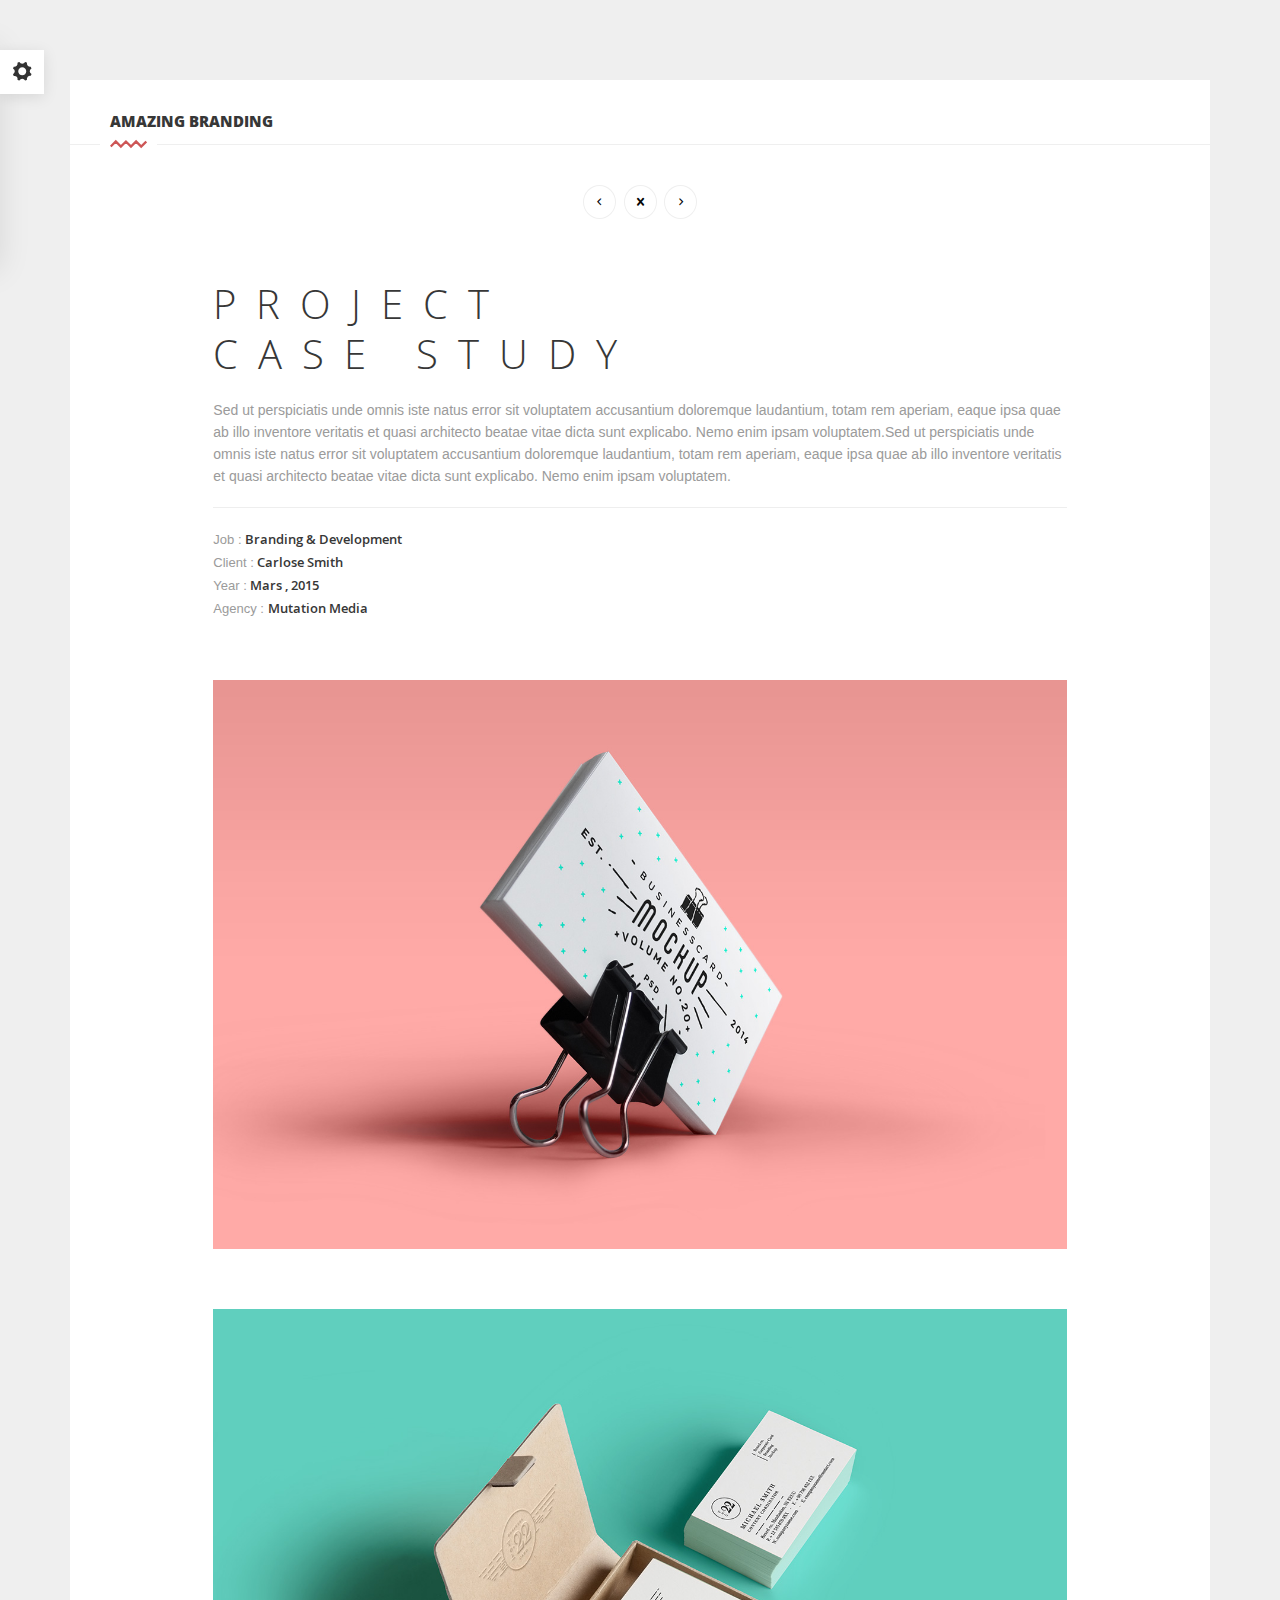
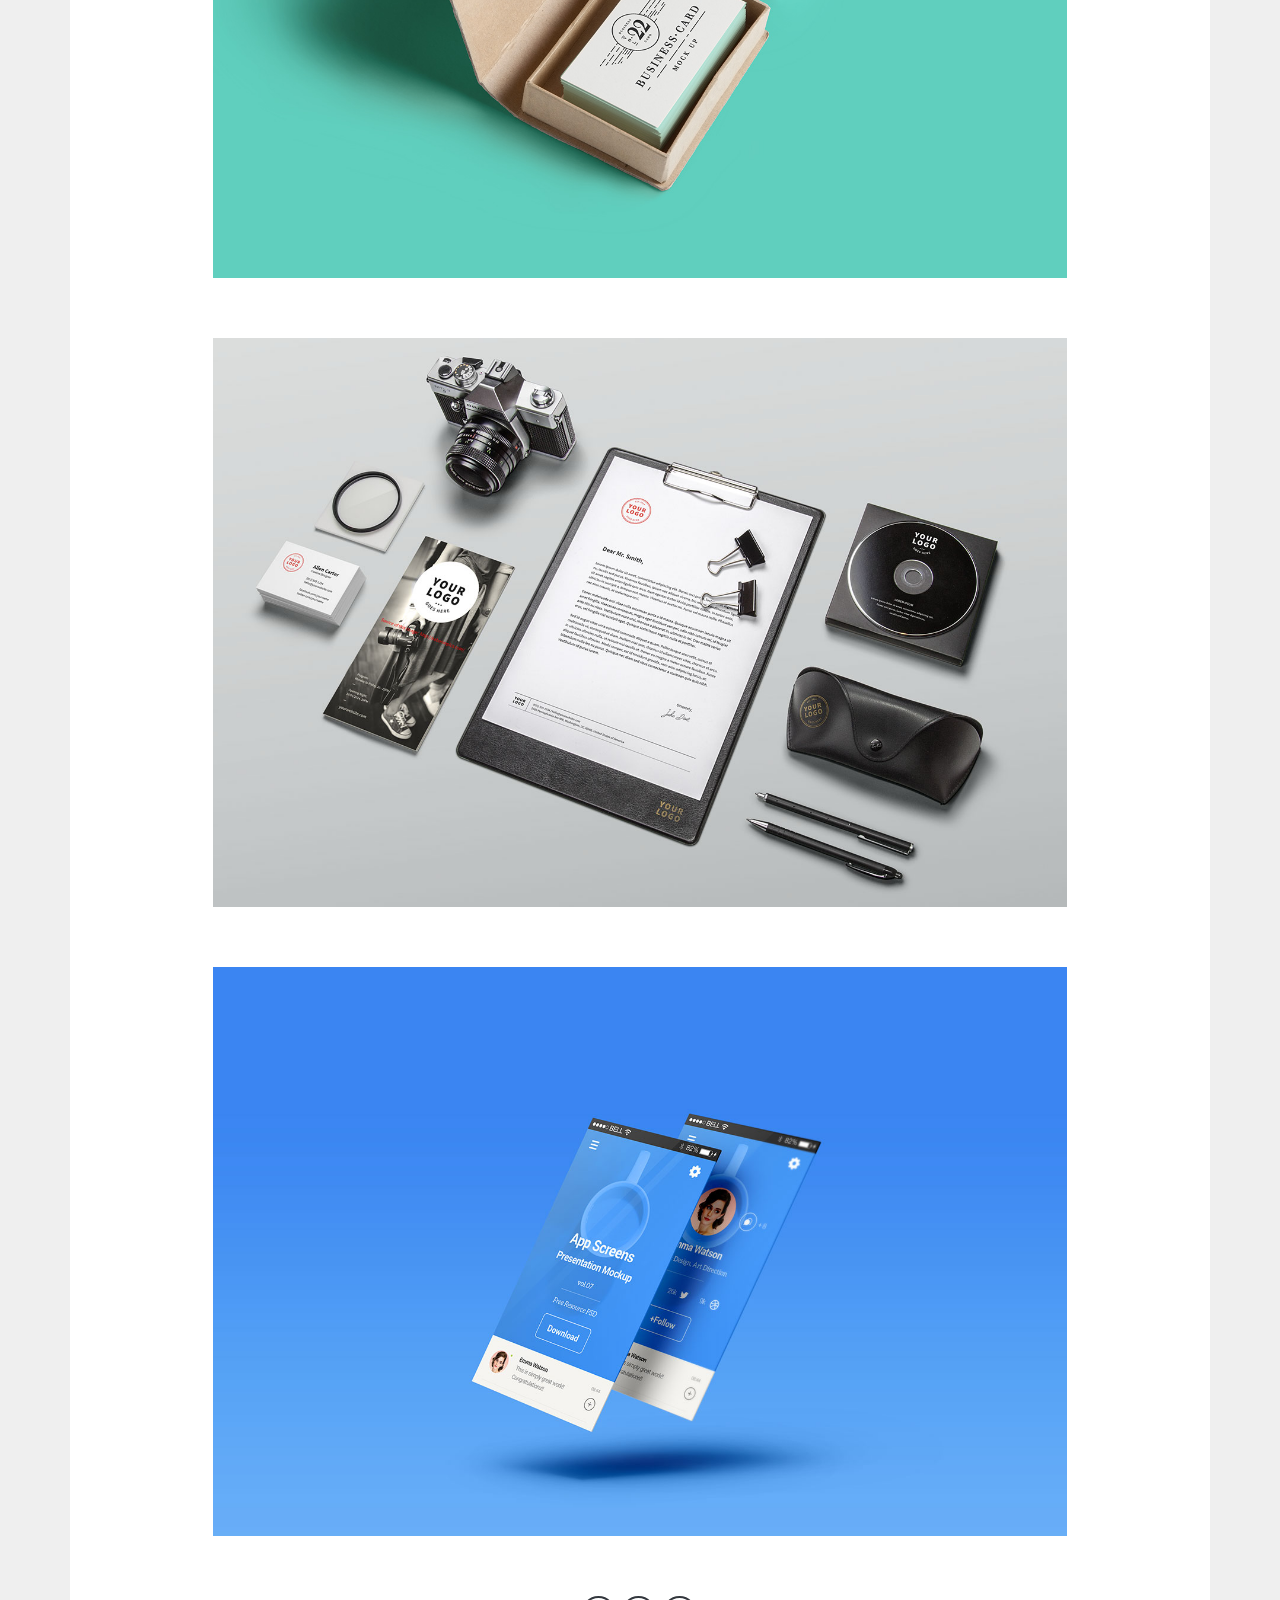
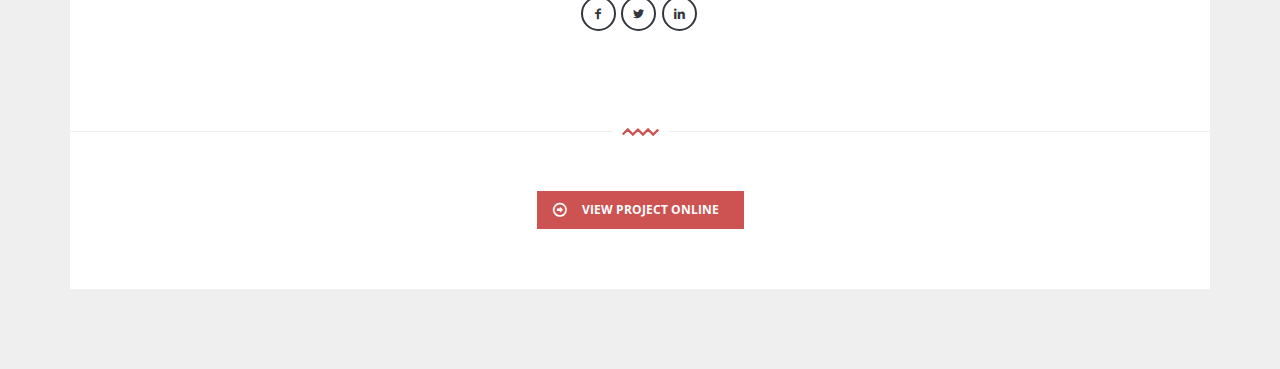
<file: project_single.html>
<!DOCTYPE html>
<!--[if lt IE 7]>      <html class="no-js lt-ie9 lt-ie8 lt-ie7"> <![endif]-->
<!--[if IE 7]>         <html class="no-js lt-ie9 lt-ie8"> <![endif]-->
<!--[if IE 8]>         <html class="no-js lt-ie9"> <![endif]-->
<!--[if gt IE 8]><!--> 
<html class="no-js"> <!--<![endif]-->
    <head>
       <!-- Metas -->
        <meta charset="utf-8">
        <title>SPLIT - PERSONAL VCARD HTML TEMPLATE</title>
        <meta name="description" content="">
      	<meta name="viewport" content="width=device-width, initial-scale=1">


			<!-- Css -->
	        <link href="css/bootstrap.css" rel="stylesheet" type="text/css" media="all"/>
	        <link href="css/owl-carousel/owl.carousel.css" rel="stylesheet"  media="all">
			<link href="css/owl-carousel/owl.theme.css" rel="stylesheet"  media="all">
			<link href="css/magnific-popup.css" type="text/css" rel="stylesheet" media="all" />
			<link href="css/font.css" rel="stylesheet" type="text/css"  media="all">
			<link href="css/fontello.css" rel="stylesheet" type="text/css"  media="all">
			<link href="css/base.css" rel="stylesheet" type="text/css" media="all"/>
			<link href="css/main.css"  rel="stylesheet" type="text/css" media="all"/>






			<!--Alternate styles-->

			<link href="css/styles/switcher.css"  rel="stylesheet" type="text/css"/>
			<link href="css/styles/clr-1.css" rel="stylesheet" type="text/css" title="clr-1" media="all"/>
			<link href="css/styles/clr-2.css" rel="alternate stylesheet" type="text/css" title="clr-2" media="all" />
			<link href="css/styles/clr-3.css" rel="alternate stylesheet" type="text/css" title="clr-3" media="all" />
			<link href="css/styles/clr-4.css" rel="alternate stylesheet" type="text/css" title="clr-4" media="all" />
			<link href="css/styles/clr-5.css" rel="alternate stylesheet" type="text/css" title="clr-5" media="all" />
			<link href="css/styles/clr-6.css" rel="alternate stylesheet" type="text/css" title="clr-6" media="all" />
			<link href="css/styles/clr-7.css" rel="alternate stylesheet" type="text/css" title="clr-7" media="all" />
			<link href="css/styles/clr-8.css" rel="alternate stylesheet" type="text/css" title="clr-8" media="all" />
			<link href="css/styles/clr-9.css" rel="alternate stylesheet" type="text/css" title="clr-9" media="all" />
			<link href="css/styles/clr-10.css" rel="alternate stylesheet" type="text/css" title="clr-10" media="all" />
			<link href="css/styles/clr-11.css" rel="alternate stylesheet" type="text/css" title="clr-11" media="all" />
			<link href="css/styles/clr-12.css" rel="alternate stylesheet" type="text/css" title="clr-12" media="all" />
			<link href="css/styles/clr-13.css" rel="alternate stylesheet" type="text/css" title="clr-13" media="all" />
			<link href="css/styles/clr-14.css" rel="alternate stylesheet" type="text/css" title="clr-14" media="all" />
			<link href="css/styles/clr-15.css" rel="alternate stylesheet" type="text/css" title="clr-15" media="all" />
			<link href="css/styles/clr-16.css" rel="alternate stylesheet" type="text/css" title="clr-16" media="all" />
			<link href="css/styles/clr-17.css" rel="alternate stylesheet" type="text/css" title="clr-17" media="all" />
			<link href="css/styles/clr-18.css" rel="alternate stylesheet" type="text/css" title="clr-18" media="all" />
			<link href="css/styles/clr-19.css" rel="alternate stylesheet" type="text/css" title="clr-19" media="all" />
			<link href="css/styles/clr-20.css" rel="alternate stylesheet" type="text/css" title="clr-20" media="all" />
			<link href="css/styles/clr-21.css" rel="alternate stylesheet" type="text/css" title="clr-21" media="all" />
			<link href="css/styles/clr-22.css" rel="alternate stylesheet" type="text/css" title="clr-22" media="all" />
			<link href="css/styles/clr-23.css" rel="alternate stylesheet" type="text/css" title="clr-23" media="all" />
			<link href="css/styles/clr-24.css" rel="alternate stylesheet" type="text/css" title="clr-24" media="all" />
			<link href="css/styles/clr-25.css" rel="alternate stylesheet" type="text/css" title="clr-25" media="all" />
			<link href="css/styles/clr-26.css" rel="alternate stylesheet" type="text/css" title="clr-26" media="all" />
			<link href="css/styles/clr-27.css" rel="alternate stylesheet" type="text/css" title="clr-27" media="all" />
			<link href="css/styles/clr-28.css" rel="alternate stylesheet" type="text/css" title="clr-28" media="all" />
			<link href="css/styles/clr-29.css" rel="alternate stylesheet" type="text/css" title="clr-29" media="all" />
			<link href="css/styles/clr-30.css" rel="alternate stylesheet" type="text/css" title="clr-30" media="all" />
			<link href="css/styles/clr-31.css" rel="alternate stylesheet" type="text/css" title="clr-31" media="all" />
			<link href="css/styles/clr-32.css" rel="alternate stylesheet" type="text/css" title="clr-32" media="all" />
			<link href="css/styles/clr-33.css" rel="alternate stylesheet" type="text/css" title="clr-33" media="all" />


	
        <!--[if gte IE 9]>
        	<link rel="stylesheet" type="text/css" href="css/ie9.css" />
		<![endif]-->
    </head>
    <body>
	
	
	
	
<!-- Preloader -->
<div id="loader">
		<!-- Preloader inner -->
  <div id="loaderInner">
	<div class="spinner"></div>
  </div>
<!-- End preloader inner -->
</div>
<!-- End preloader-->


<!--Wrapper-->
<div id="wrapper" class="margLTop  margLBottom">
	
	
	
	<div class="styler" style="display: block; left: -278px;">
	            <h2>Theme Colors</h2>
					<a class="toggle" href="project_single.html#"><i class="icon-cog"></i></a>
	            <div>
	                <h3>Pick a color</h3>
	                <ul class="list">

	                    <li><a onclick="setActiveStyleSheet('clr-1'); return false;" class="clr-1" href="project_single.html#"></a></li>
	                    <li><a onclick="setActiveStyleSheet('clr-2'); return false;" class="clr-2" href="project_single.html#"></a></li>
	                    <li><a onclick="setActiveStyleSheet('clr-3'); return false;" class="clr-3" href="project_single.html#"></a></li>
	                    <li><a onclick="setActiveStyleSheet('clr-4'); return false;"  class="clr-4" href="project_single.html#"></a></li>
	                    <li><a onclick="setActiveStyleSheet('clr-5'); return false;" class="clr-5" href="project_single.html#"></a></li>
	                    <li><a onclick="setActiveStyleSheet('clr-6'); return false;" class="clr-6" href="project_single.html#"></a></li>
	                    <li><a onclick="setActiveStyleSheet('clr-7'); return false;" class="clr-7" href="project_single.html#"></a></li>
	                    <li><a onclick="setActiveStyleSheet('clr-8'); return false;" class="clr-8" href="project_single.html#"></a></li>
	                    <li><a onclick="setActiveStyleSheet('clr-9'); return false;" class="clr-9" href="project_single.html#"></a></li>
	                    <li><a onclick="setActiveStyleSheet('clr-10'); return false;" class="clr-10" href="project_single.html#"></a></li>
	
	
	
		               	<li><a onclick="setActiveStyleSheet('clr-11'); return false;" class="clr-11" href="project_single.html#"></a></li>
	                    <li><a onclick="setActiveStyleSheet('clr-12'); return false;" class="clr-12" href="project_single.html#"></a></li>
	                    <li><a onclick="setActiveStyleSheet('clr-13'); return false;" class="clr-13" href="project_single.html#"></a></li>
	                    <li><a onclick="setActiveStyleSheet('clr-14'); return false;" class="clr-14" href="project_single.html#"></a></li>
	                    <li><a onclick="setActiveStyleSheet('clr-15'); return false;" class="clr-15" href="project_single.html#"></a></li>
	

						<li><a onclick="setActiveStyleSheet('clr-16'); return false;" class="clr-16" href="project_single.html#"></a></li>
	                    <li><a onclick="setActiveStyleSheet('clr-17'); return false;" class="clr-17" href="project_single.html#"></a></li>
	                    <li><a onclick="setActiveStyleSheet('clr-18'); return false;" class="clr-18" href="project_single.html#"></a></li>
	                    <li><a onclick="setActiveStyleSheet('clr-19'); return false;" class="clr-19" href="project_single.html#"></a></li>
	                    <li><a onclick="setActiveStyleSheet('clr-20'); return false;" class="clr-20" href="project_single.html#"></a></li>
	
	
	
						<li><a onclick="setActiveStyleSheet('clr-21'); return false;" class="clr-21" href="project_single.html#"></a></li>
	                    <li><a onclick="setActiveStyleSheet('clr-22'); return false;" class="clr-22" href="project_single.html#"></a></li>
	                    <li><a onclick="setActiveStyleSheet('clr-23'); return false;" class="clr-23" href="project_single.html#"></a></li>
	                    <li><a onclick="setActiveStyleSheet('clr-24'); return false;" class="clr-24" href="project_single.html#"></a></li>
	                    <li><a onclick="setActiveStyleSheet('clr-25'); return false;" class="clr-25" href="project_single.html#"></a></li>
	
						<li><a onclick="setActiveStyleSheet('clr-26'); return false;" class="clr-26" href="project_single.html#"></a></li>
	                    <li><a onclick="setActiveStyleSheet('clr-27'); return false;" class="clr-27" href="project_single.html#"></a></li>
	                    <li><a onclick="setActiveStyleSheet('clr-28'); return false;" class="clr-28" href="project_single.html#"></a></li>
	                    <li><a onclick="setActiveStyleSheet('clr-29'); return false;" class="clr-29" href="project_single.html#"></a></li>
	                    <li><a onclick="setActiveStyleSheet('clr-30'); return false;" class="clr-30" href="project_single.html#"></a></li>
	                    <li><a onclick="setActiveStyleSheet('clr-31'); return false;" class="clr-31" href="project_single.html#"></a></li>
	                    <li><a onclick="setActiveStyleSheet('clr-32'); return false;" class="clr-32" href="project_single.html#"></a></li>
	                    <li><a onclick="setActiveStyleSheet('clr-33'); return false;" class="clr-33" href="project_single.html#"></a></li>

	                </ul>
	            </div>



	            <div class="reset"><a class="but  brd" href="project_single.html#" onclick="setActiveStyleSheet('clr-1'); return false;">Reset</a></div>
	        </div>
	
	
	
	
	<!--Container-->
	<div class="container">
		
		
			<div class="row ">
		
		
	
		
			<div class="col-md-12">
		

				
								<!--Portfolio single-->
							<section id="portfolio" class="bgWhite ofsInBottom ">

								<!--Portfolio -->
								<div class="portfolio">

									<!--Main title-->

										<div class="main-title work-title">
											<h1>Amazing Branding</h1>
												<div class="divider">
														<div class="zigzag large clearfix "  data-svg-drawing="yes" >
			<svg xml:space="preserve" viewBox="0 0 69.172 14.975" width="37" height="28" y="0px" x="0px" xmlns:xlink="http://www.w3.org/1999/xlink" xmlns="http://www.w3.org/2000/svg" version="1.1">
			<path d="M1.357,12.26 10.807,2.81 20.328,12.332
				29.781,2.879 39.223,12.321 48.754,2.79 58.286,12.321 67.815,2.793 "  style="stroke-dasharray: 93.9851, 93.9851; stroke-dashoffset: 0;"/>
			</svg>
			</div>
			</div>
										</div>	

									<!--End main title-->




								<!--Content-->	
								<div class="content">

									<!--Block content-->	
									<div class="block-content ">
										
										
										<div class="block-nav-work margBottom">
											
											<ul>
											<li><a href="project_single.html#"><i class="icon-left-open-mini"></i></a></li>
											<li><a href="index.html#portfolio"><i class="icon-cancel"></i></a></li>
											<li><a href="project_single.html#"><i class="icon-right-open-mini"></i></a></li>
											</ul>
										</div>
										
										
										
										
										
										<div class="block-single margBottom clearfix">
											<div class="col-md-10 col-md-offset-1">
												<h1 class="large-title margBSSmall">Project
												 <br>Case Study</h1>
													<p class="margBSSmall">Sed ut perspiciatis unde omnis iste natus error
													 sit voluptatem accusantium doloremque laudantium, totam rem aperiam,
													 eaque ipsa quae ab illo inventore veritatis et quasi architecto beatae
													 vitae dicta sunt explicabo. Nemo enim ipsam voluptatem.Sed ut perspiciatis unde omnis iste natus error
													 sit voluptatem accusantium doloremque laudantium, totam rem aperiam,
													 eaque ipsa quae ab illo inventore veritatis et quasi architecto beatae
													 vitae dicta sunt explicabo. Nemo enim ipsam voluptatem. </p>
													
													<hr>
													
													<ul>
														
														 <li>Job :
							                                    <strong>Branding &amp; Development</strong>
							                                </li>
									
						                                <li>Client :
						                                    <strong>Carlose Smith</strong>
						                                </li>
						
						
														 <li>Year :
							                                    <strong>Mars , 2015</strong>
							                                </li>
						                               
						                                <li>Agency :
						                                    <strong>Mutation Media</strong>
						                                </li>
						                            </ul>
						
											</div>
										</div>
										
										
										<div class="block-single margBottom clearfix">
											
											<div class="col-md-10 col-md-offset-1">
											<img src="img/portfolio/large-1.jpg" alt="">
											</div>
										</div>
										
										
											<div class="block-single margBottom clearfix">
												<div class="col-md-10 col-md-offset-1">
												<img src="img/portfolio/large-2.jpg" alt="">
												</div>
											</div>
											
											
											
											<div class="block-single margBottom clearfix">
												<div class="col-md-10 col-md-offset-1">
												<img src="img/portfolio/large-3.jpg" alt="">
												</div>
											</div>
											
											
											<div class="block-single margBottom clearfix">
												<div class="col-md-10 col-md-offset-1">
												<img src="img/portfolio/large-4.jpg" alt="">
												</div>
											</div>
											
											
											
											<div class="block-single margBottom clearfix">
												<div class="col-md-10 col-md-offset-1">
											
												<ul class="social tCenter">
												<li><a href="project_single.html#"><i class="icon-facebook"></i></a></li>
												<li><a href="project_single.html#"><i class="icon-twitter"></i></a></li>
												<li><a href="project_single.html#"><i class="icon-linkedin"></i></a></li>
											</ul>
											
											
											</div>
												</div>

								

									</div>
									<!--End block content-->
									
									
									
									</div>
									<!--End content-->
									
									
									
									
									
									
									<!--Button-->
									<div class="button ofsInTop tCenter">
											
											<div class="divider">
													<div class="zigzag large clearfix "  data-svg-drawing="yes" >
		<svg xml:space="preserve" viewBox="0 0 69.172 14.975" width="37" height="28" y="0px" x="0px" xmlns:xlink="http://www.w3.org/1999/xlink" xmlns="http://www.w3.org/2000/svg" version="1.1">
		<path d="M1.357,12.26 10.807,2.81 20.328,12.332
			29.781,2.879 39.223,12.321 48.754,2.79 58.286,12.321 67.815,2.793 "  style="stroke-dasharray: 93.9851, 93.9851; stroke-dashoffset: 0;"/>
		</svg>
		</div>
		</div>
										
										
		                               	<!--Row-->	
										<div class="row ">
											
											
											<div class="col-md-12">
												<a class="but opc-3 ico" href="project_single.html#">view project online</a>
												
											</div>
										
										
										
											</div>
											<!--End row-->


			                            </div>
										<!--End button-->

									

						
										</div>
										<!--End portfolio-->

									</section>
										<!--End portfolio single-->
										
										
										
										
										
						
						
						
								
						
						

		</div>
		
		
			</div>
			<!--End  row-->
		
		
		</div>
		<!--End  container-->
		
	


</div>
<!--End wrapper-->

				
	
<!--Javascript-->	
<script src="js/jquery-1.11.3.min.js" type="text/javascript"></script>
<script src="js/jquery-migrate-1.2.1.js" type="text/javascript"></script>
<script src="js/owl.carousel.js" type="text/javascript"></script>						
<script src="js/jquery.magnific-popup.js" type="text/javascript"></script>
<script src="js/jquery.easytabs.min.js" type="text/javascript"></script>
<script src="js/jquery.easing.1.3.js" type="text/javascript"></script>
<script src="js/modernizr.js" type="text/javascript"></script>
<script src="js/placeholders.min.js" type="text/javascript"></script>
<script type="text/javascript" src="js/Switcher/switcher.js"></script>
<script src="js/script.js" type="text/javascript"></script>





<script>

</script>


<!-- Google analytics -->


<!-- End google analytics -->


    </body>
</html>
</file>
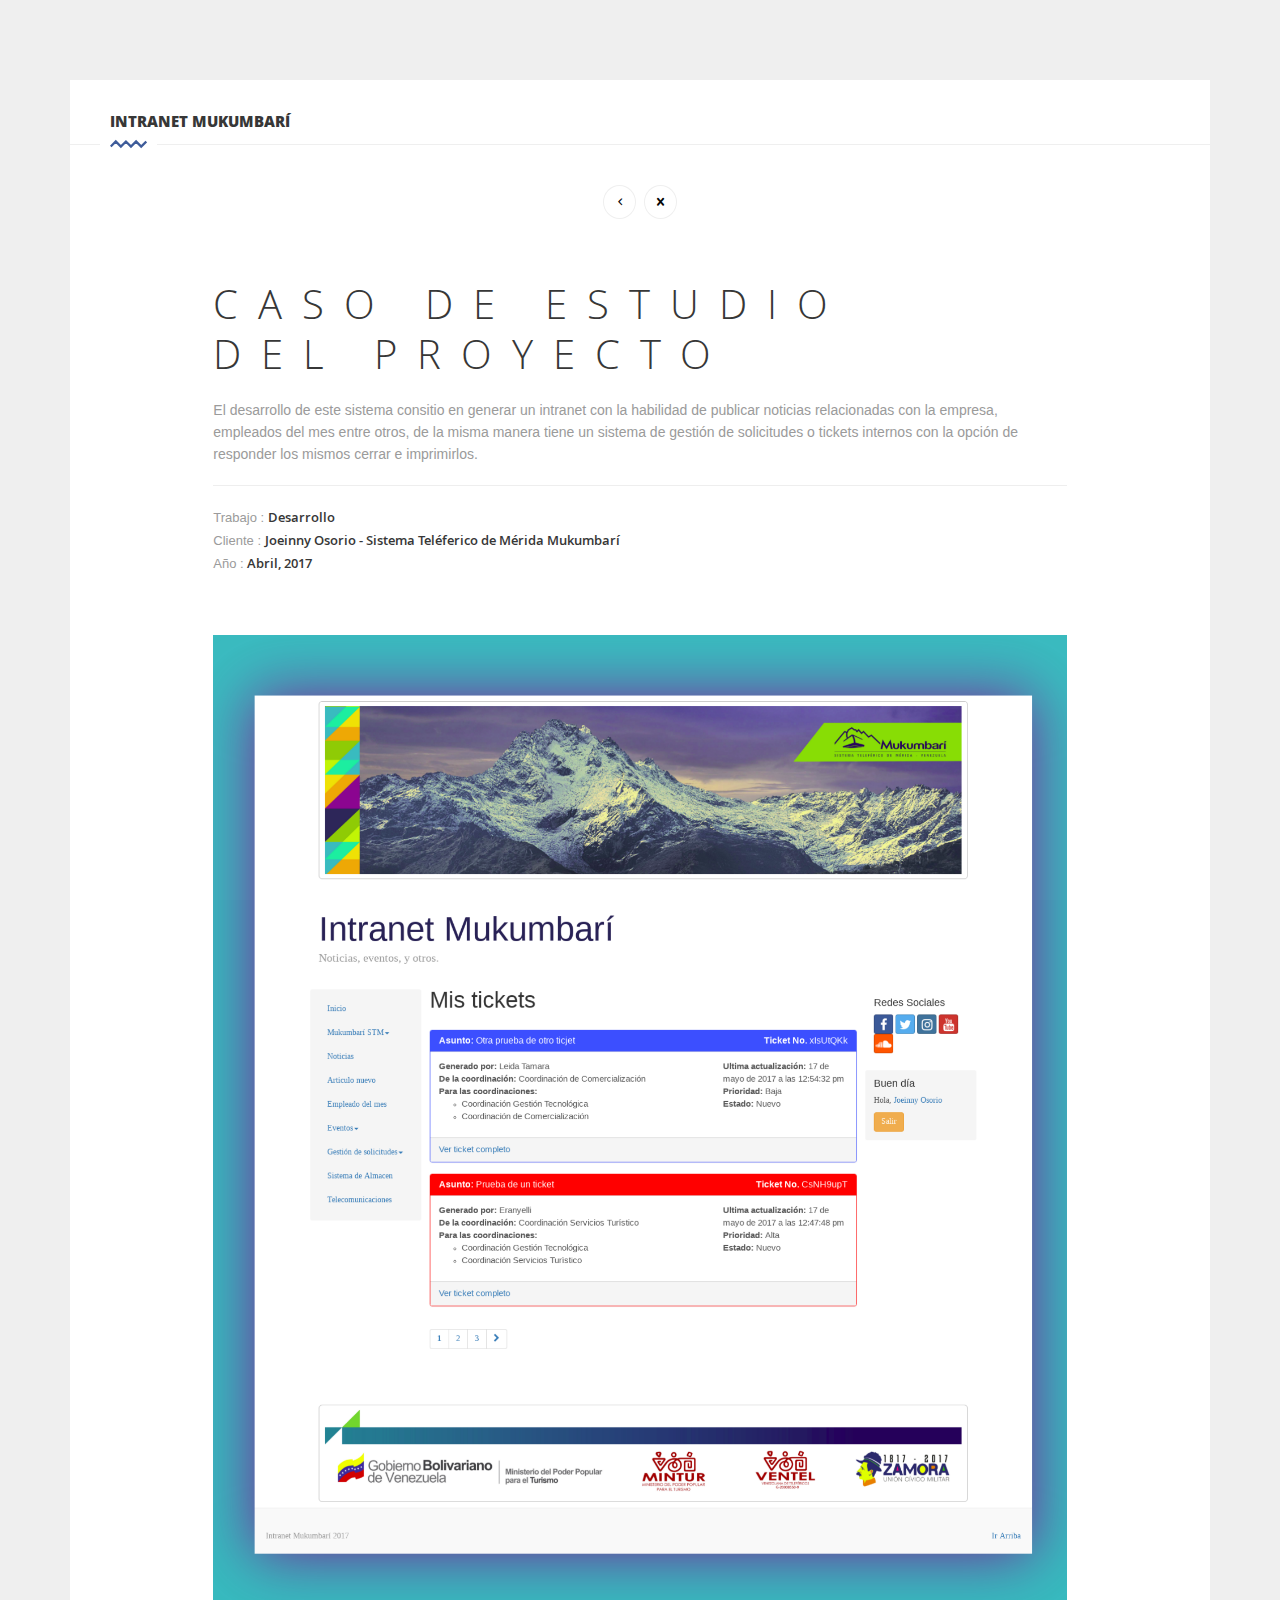
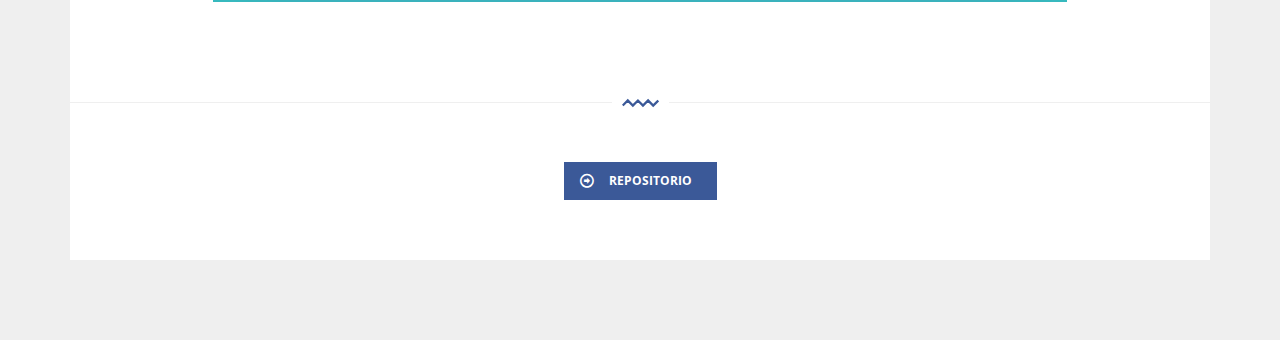
<file: portfolio/pages/intranet_m.html>
<!DOCTYPE html>
<!--[if lt IE 7]>      <html class="no-js lt-ie9 lt-ie8 lt-ie7"> <![endif]-->
<!--[if IE 7]>         <html class="no-js lt-ie9 lt-ie8"> <![endif]-->
<!--[if IE 8]>         <html class="no-js lt-ie9"> <![endif]-->
<!--[if gt IE 8]><!-->
<html class="no-js"> <!--<![endif]-->
    <head>
       <!-- Metas -->
        <meta charset="utf-8">
        <title>Intranet Mukumbarí</title>
        <meta name="description" content="">
      	<meta name="viewport" content="width=device-width, initial-scale=1">


			<!-- Css -->
	        <link href="../../css/bootstrap.css" rel="stylesheet" type="text/css" media="all"/>
	        <link href="../../css/owl-carousel/owl.carousel.css" rel="stylesheet"  media="all">
			<link href="../../css/owl-carousel/owl.theme.css" rel="stylesheet"  media="all">
			<link href="../../css/magnific-popup.css" type="text/css" rel="stylesheet" media="all" />
			<link href="../../css/font.css" rel="stylesheet" type="text/css"  media="all">
			<link href="../../css/fontello.css" rel="stylesheet" type="text/css"  media="all">
			<link href="../../css/base.css" rel="stylesheet" type="text/css" media="all"/>
			<link href="../../css/main.css"  rel="stylesheet" type="text/css" media="all"/>

			<link href="../../css/styles/clr-33.css" rel="stylesheet" type="text/css" title="clr-33" media="all" />



        <!--[if gte IE 9]>
        	<link rel="stylesheet" type="text/css" href="css/ie9.css" />
		<![endif]-->
    </head>
    <body>




<!-- Preloader -->
<div id="loader">
		<!-- Preloader inner -->
  <div id="loaderInner">
	<div class="spinner"></div>
  </div>
<!-- End preloader inner -->
</div>
<!-- End preloader-->


<!--Wrapper-->
<div id="wrapper" class="margLTop  margLBottom">



	<div class="styler" style="display: block; left: -278px;">

	<!--Container-->
	<div class="container">
			<div class="row ">
			    <div class="col-md-12">
					<!--Portfolio single-->
                    <section id="portfolio" class="bgWhite ofsInBottom ">
                        <!--Portfolio -->
                        <div class="portfolio">
                            <!--Main title-->
                            <div class="main-title work-title">
                                <h1>Intranet Mukumbarí</h1>
                                <div class="divider">
                                    <div class="zigzag large clearfix "  data-svg-drawing="yes" >
                                        <svg xml:space="preserve" viewBox="0 0 69.172 14.975" width="37" height="28" y="0px" x="0px" xmlns:xlink="http://www.w3.org/1999/xlink" xmlns="http://www.w3.org/2000/svg" version="1.1">
                                            <path d="M1.357,12.26 10.807,2.81 20.328,12.332 29.781,2.879 39.223,12.321 48.754,2.79 58.286,12.321 67.815,2.793 "  style="stroke-dasharray: 93.9851, 93.9851; stroke-dashoffset: 0;"/>
                                        </svg>
                                    </div>
                                </div>
                            </div>
                            <!--End main title-->

                            <!--Content-->
                            <div class="content">
                                <!--Block content-->
                                <div class="block-content ">
                                    <div class="block-nav-work margBottom">
                                        <ul class="tooltip-demo">
											<li data-toggle="tooltip" data-placement="left" title="SACEP"><a href="sacep.html"><i class="icon-left-open-mini"></i></a></li>
											<li  title="Inicio"><a href="../../index.html"><i class="icon-cancel"></i></a></li>
											<!-- <li><a href="../../portfolio/pages/intranet_m.html"><i class="icon-right-open-mini"></i></a></li> -->
											</ul>
										</div>





										<div class="block-single margBottom clearfix">
											<div class="col-md-10 col-md-offset-1">
												<h1 class="large-title margBSSmall">Caso de Estudio
												 <br>del Proyecto</h1>
													<p class="margBSSmall">
                                                        El desarrollo de este sistema consitio en generar un intranet con la habilidad de publicar noticias relacionadas con la empresa, empleados del mes entre otros, de la misma manera tiene un sistema de gestión de solicitudes o tickets internos con la opción de responder los mismos cerrar e imprimirlos.

													<hr>

													<ul>
														 <li>Trabajo :
                                                             <strong>Desarrollo</strong>
                                                         </li>

						                                <li>Cliente :
						                                    <strong>Joeinny Osorio - Sistema Teléferico de Mérida Mukumbarí</strong>
						                                </li>


														 <li>Año :
                                                             <strong>Abril, 2017</strong>
                                                         </li>
						                            </ul>

											</div>
										</div>


										<div class="block-single margBottom clearfix">

											<div class="col-md-10 col-md-offset-1">
											<img src="../../img/portfolio/intranet-m/ticket1-1.png" alt="">
											</div>
										</div>


											<!-- <div class="block-single margBottom clearfix">
												<div class="col-md-10 col-md-offset-1">
												<img src="../../img/portfolio/sacep/eva2.png" alt="">
												</div>
											</div>



											<div class="block-single margBottom clearfix">
												<div class="col-md-10 col-md-offset-1">
												<img src="../../img/portfolio/sacep/eva3.png" alt="">
												</div>
											</div> -->



											<!-- <div class="block-single margBottom clearfix">
												<div class="col-md-10 col-md-offset-1">
                                                    <ul class="social tCenter">
        												<li><a href="project_single.html#"><i class="icon-facebook"></i></a></li>
        												<li><a href="project_single.html#"><i class="icon-twitter"></i></a></li>
        												<li><a href="project_single.html#"><i class="icon-linkedin"></i></a></li>
                                                    </ul>
                                                </div>
                                            </div> -->
									</div>
									<!--End block content-->
									</div>
									<!--End content-->






									<!--Button-->
									<div class="button ofsInTop tCenter">

											<div class="divider">
													<div class="zigzag large clearfix "  data-svg-drawing="yes" >
                                                        <svg xml:space="preserve" viewBox="0 0 69.172 14.975" width="37" height="28" y="0px" x="0px" xmlns:xlink="http://www.w3.org/1999/xlink" xmlns="http://www.w3.org/2000/svg" version="1.1">
                                                            <path d="M1.357,12.26 10.807,2.81 20.328,12.332 29.781,2.879 39.223,12.321 48.754,2.79 58.286,12.321 67.815,2.793 "  style="stroke-dasharray: 93.9851, 93.9851; stroke-dashoffset: 0;"/>
                                                        </svg>
                                                    </div>
                                                </div>
                                                <!--Row-->
                                                <div class="row ">
                                                    <div class="col-md-12">
                                                        <a class="but opc-3 ico" href="https://bitbucket.org/jesus_vielma/intranet_mukumbari" target="_blank">Repositorio</a>
                                                    </div>
                                                </div>
                                                <!--End row-->
                                            </div>
										<!--End button-->




										</div>
										<!--End portfolio-->

									</section>
										<!--End portfolio single-->












		</div>


			</div>
			<!--End  row-->


		</div>
		<!--End  container-->




</div>
<!--End wrapper-->



<!--Javascript-->
<script src="../../js/jquery-1.11.3.min.js" type="text/javascript"></script>
<script src="../../js/jquery-migrate-1.2.1.js" type="text/javascript"></script>
<script src="../../js/owl.carousel.js" type="text/javascript"></script>
<script src="../../js/jquery.magnific-popup.js" type="text/javascript"></script>
<script src="../../js/jquery.easytabs.min.js" type="text/javascript"></script>
<script src="../../js/jquery.easing.1.3.js" type="text/javascript"></script>
<script src="../../js/modernizr.js" type="text/javascript"></script>
<script src="../../js/placeholders.min.js" type="text/javascript"></script>
<script src="../../js/script.js" type="text/javascript"></script>





<script>

</script>


<!-- Google analytics -->


<!-- End google analytics -->

<!-- Go to www.addthis.com/dashboard to customize your tools --> <script type="text/javascript" src="//s7.addthis.com/js/300/addthis_widget.js#pubid=ra-5a0ad757d5579c1a"></script> 
    </body>
</html>
</file>
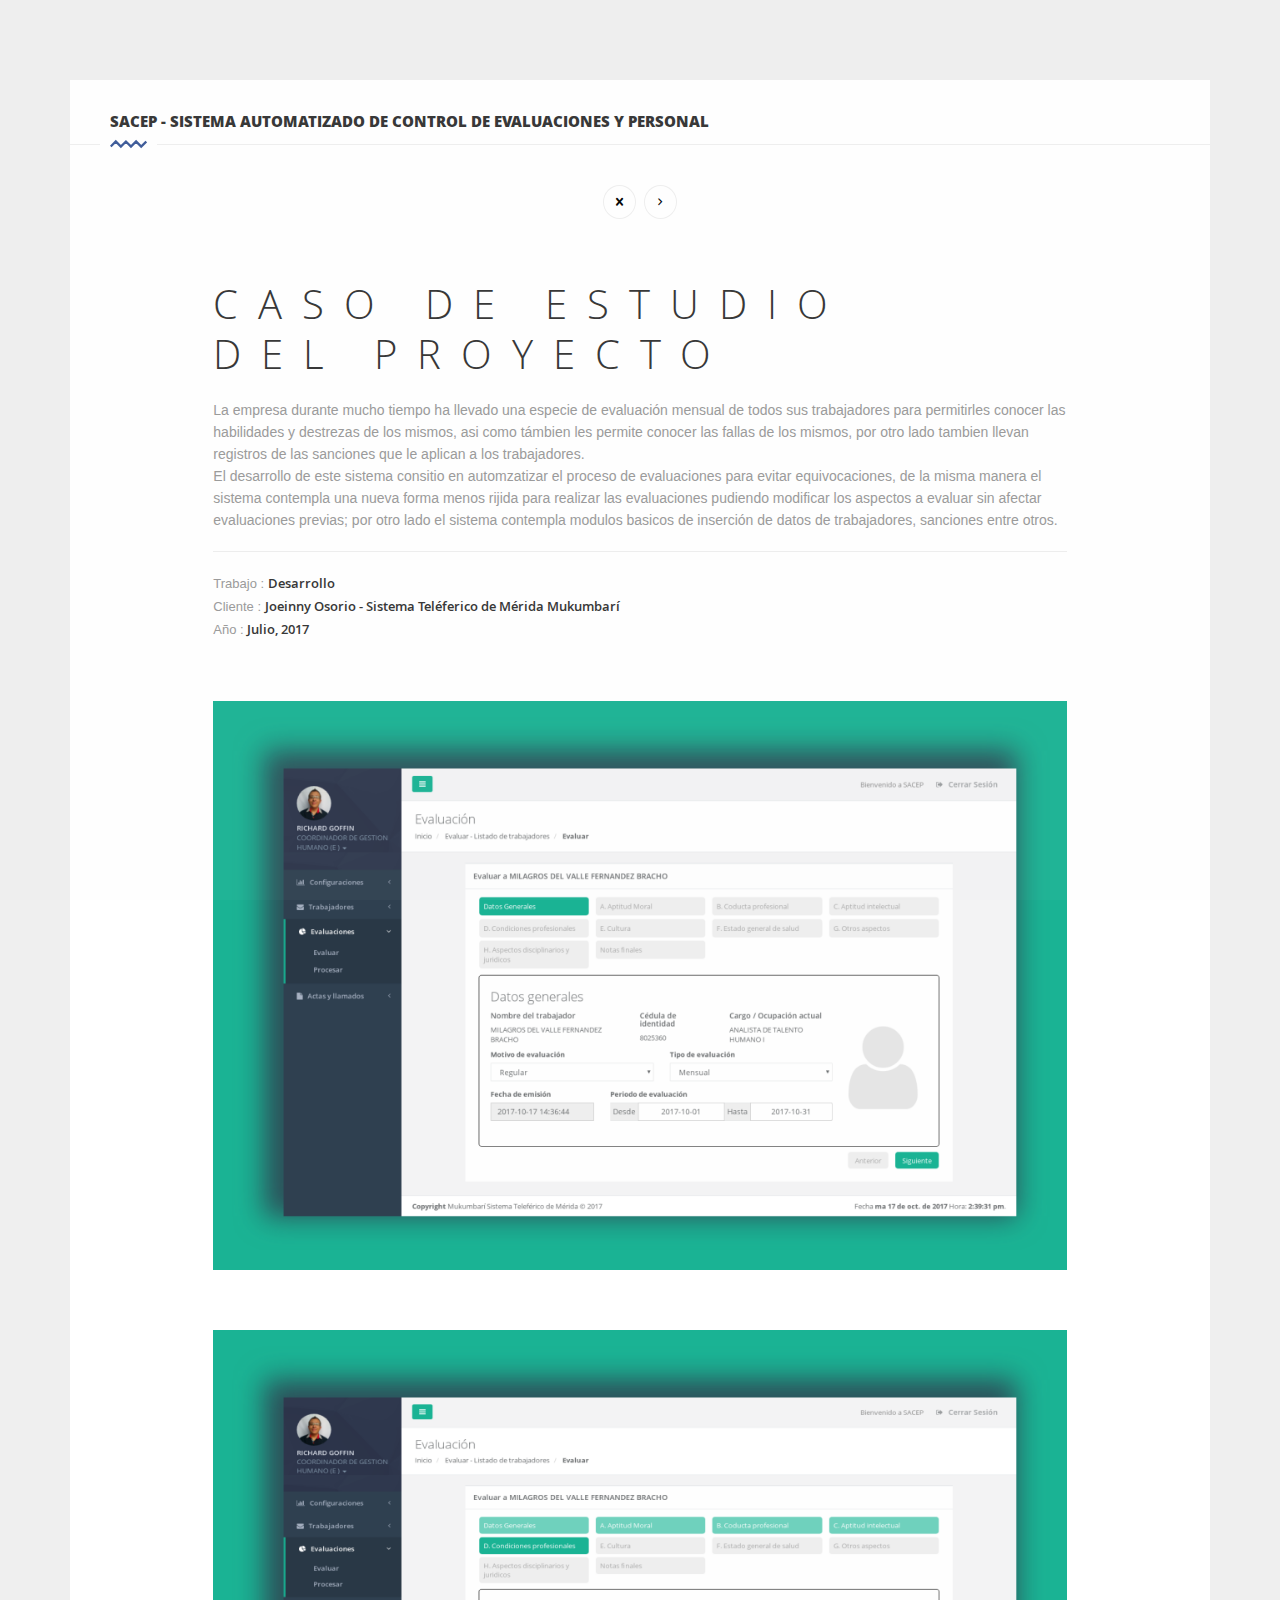
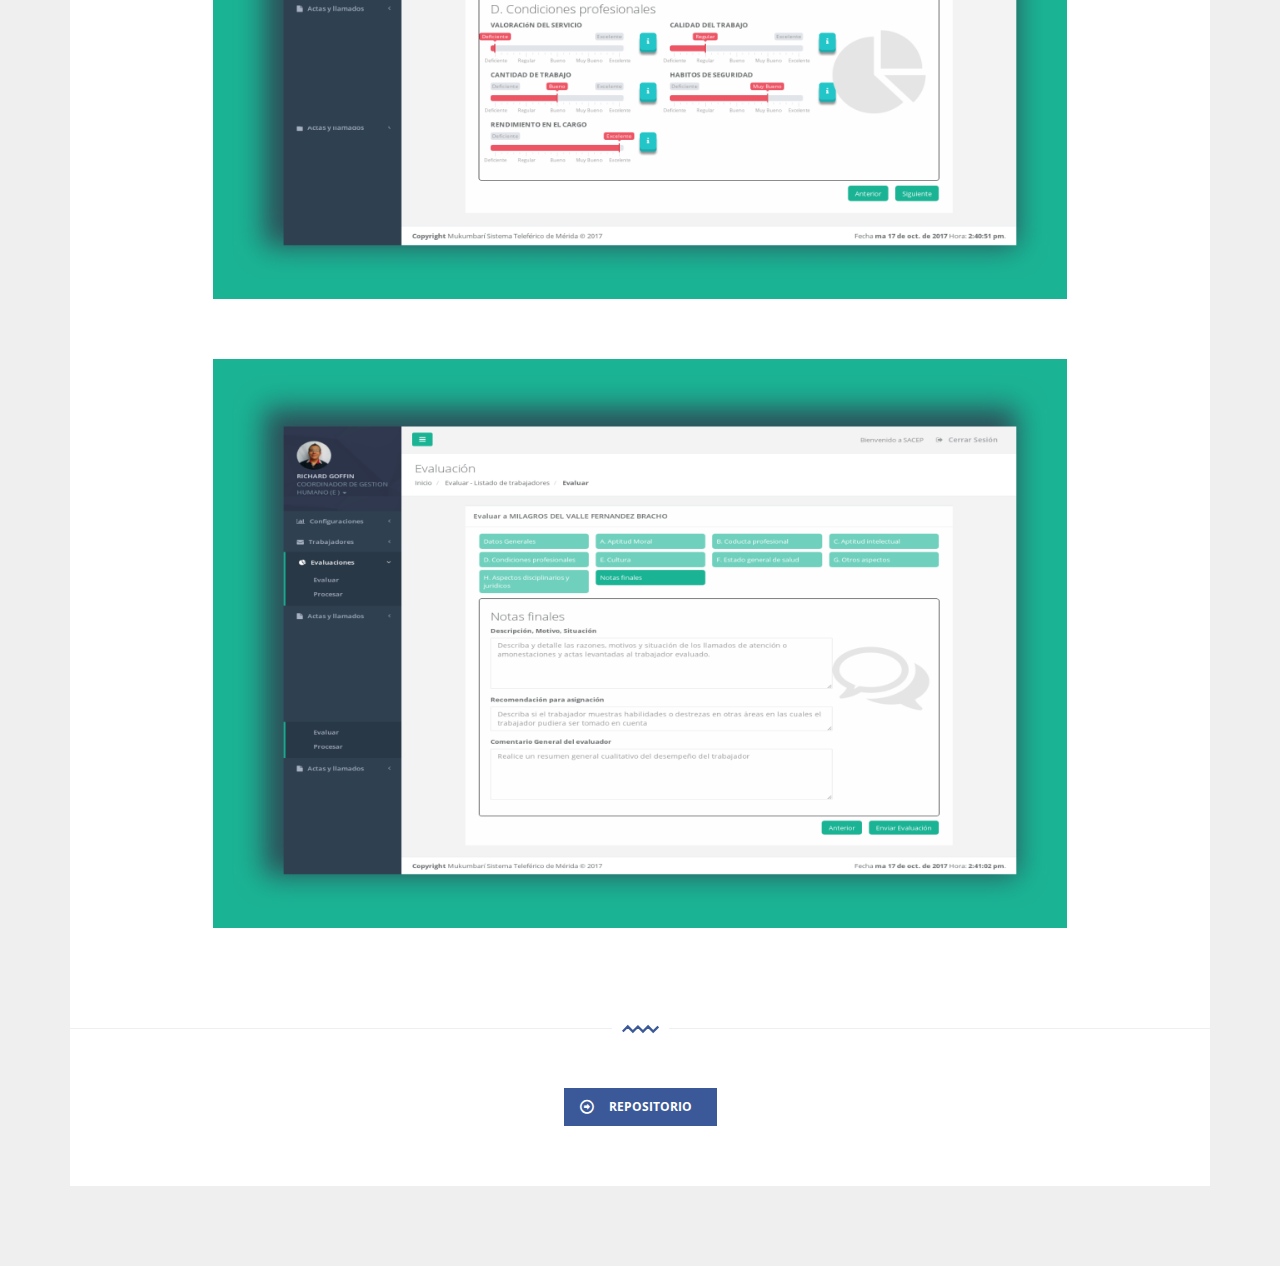
<file: portfolio/pages/sacep.html>
<!DOCTYPE html>
<!--[if lt IE 7]>      <html class="no-js lt-ie9 lt-ie8 lt-ie7"> <![endif]-->
<!--[if IE 7]>         <html class="no-js lt-ie9 lt-ie8"> <![endif]-->
<!--[if IE 8]>         <html class="no-js lt-ie9"> <![endif]-->
<!--[if gt IE 8]><!-->
<html class="no-js"> <!--<![endif]-->
    <head>
       <!-- Metas -->
        <meta charset="utf-8">
        <title>SACEP - Sistema Automatizado de Control de Evaluación y Personal</title>
        <meta name="description" content="">
      	<meta name="viewport" content="width=device-width, initial-scale=1">


			<!-- Css -->
	        <link href="../../css/bootstrap.css" rel="stylesheet" type="text/css" media="all"/>
	        <link href="../../css/owl-carousel/owl.carousel.css" rel="stylesheet"  media="all">
			<link href="../../css/owl-carousel/owl.theme.css" rel="stylesheet"  media="all">
			<link href="../../css/magnific-popup.css" type="text/css" rel="stylesheet" media="all" />
			<link href="../../css/font.css" rel="stylesheet" type="text/css"  media="all">
			<link href="../../css/fontello.css" rel="stylesheet" type="text/css"  media="all">
			<link href="../../css/base.css" rel="stylesheet" type="text/css" media="all"/>
			<link href="../../css/main.css"  rel="stylesheet" type="text/css" media="all"/>

			<link href="../../css/styles/clr-33.css" rel="stylesheet" type="text/css" title="clr-33" media="all" />



        <!--[if gte IE 9]>
        	<link rel="stylesheet" type="text/css" href="css/ie9.css" />
		<![endif]-->
    </head>
    <body>




<!-- Preloader -->
<div id="loader">
		<!-- Preloader inner -->
  <div id="loaderInner">
	<div class="spinner"></div>
  </div>
<!-- End preloader inner -->
</div>
<!-- End preloader-->


<!--Wrapper-->
<div id="wrapper" class="margLTop  margLBottom">



	<div class="styler" style="display: block; left: -278px;">

	<!--Container-->
	<div class="container">
			<div class="row ">
			    <div class="col-md-12">
					<!--Portfolio single-->
                    <section id="portfolio" class="bgWhite ofsInBottom ">
                        <!--Portfolio -->
                        <div class="portfolio">
                            <!--Main title-->
                            <div class="main-title work-title">
                                <h1>SACEP - Sistema Automatizado de Control de Evaluaciones y Personal </h1>
                                <div class="divider">
                                    <div class="zigzag large clearfix "  data-svg-drawing="yes" >
                                        <svg xml:space="preserve" viewBox="0 0 69.172 14.975" width="37" height="28" y="0px" x="0px" xmlns:xlink="http://www.w3.org/1999/xlink" xmlns="http://www.w3.org/2000/svg" version="1.1">
                                            <path d="M1.357,12.26 10.807,2.81 20.328,12.332 29.781,2.879 39.223,12.321 48.754,2.79 58.286,12.321 67.815,2.793 "  style="stroke-dasharray: 93.9851, 93.9851; stroke-dashoffset: 0;"/>
                                        </svg>
                                    </div>
                                </div>
                            </div>
                            <!--End main title-->

                            <!--Content-->
                            <div class="content">
                                <!--Block content-->
                                <div class="block-content ">
                                    <div class="block-nav-work margBottom">
                                        <ul>
											<!-- <li><a href="sacep.html"><i class="icon-left-open-mini"></i></a></li> -->
											<li title="Inicio"><a href="../../index.html#portfolio"><i class="icon-cancel"></i></a></li>
											<li title="Intranet Mukumbarí"><a href="intranet_m.html"><i class="icon-right-open-mini"></i></a></li>
											</ul>
										</div>





										<div class="block-single margBottom clearfix">
											<div class="col-md-10 col-md-offset-1">
												<h1 class="large-title margBSSmall">Caso de Estudio
												 <br>del Proyecto</h1>
													<p class="margBSSmall">
                                                        La empresa durante mucho tiempo ha llevado una especie de evaluación mensual de todos sus trabajadores para permitirles conocer las habilidades y destrezas de los mismos, asi como támbien les permite conocer las fallas de los mismos, por otro lado tambien llevan registros de las sanciones que le aplican a los trabajadores. <br>
                                                        El desarrollo de este sistema consitio en automzatizar el proceso de evaluaciones para evitar equivocaciones, de la misma manera el sistema contempla una nueva forma menos rijida para realizar las evaluaciones pudiendo modificar los aspectos a evaluar sin afectar evaluaciones previas; por otro lado el sistema contempla modulos basicos de inserción de datos de trabajadores, sanciones entre otros.
													</p>

													<hr>

													<ul>
														 <li>Trabajo :
                                                             <strong>Desarrollo</strong>
                                                         </li>

						                                <li>Cliente :
						                                    <strong>Joeinny Osorio - Sistema Teléferico de Mérida Mukumbarí</strong>
						                                </li>


														 <li>Año :
                                                             <strong>Julio, 2017</strong>
                                                         </li>
						                            </ul>

											</div>
										</div>


										<div class="block-single margBottom clearfix">

											<div class="col-md-10 col-md-offset-1">
											<img src="../../img/portfolio/sacep/eva1.png" alt="">
											</div>
										</div>


											<div class="block-single margBottom clearfix">
												<div class="col-md-10 col-md-offset-1">
												<img src="../../img/portfolio/sacep/eva2.png" alt="">
												</div>
											</div>



											<div class="block-single margBottom clearfix">
												<div class="col-md-10 col-md-offset-1">
												<img src="../../img/portfolio/sacep/eva3.png" alt="">
												</div>
											</div>



											<!-- <div class="block-single margBottom clearfix">
												<div class="col-md-10 col-md-offset-1">
                                                    <ul class="social tCenter">
        												<li><a href="project_single.html#"><i class="icon-facebook"></i></a></li>
        												<li><a href="project_single.html#"><i class="icon-twitter"></i></a></li>
        												<li><a href="project_single.html#"><i class="icon-linkedin"></i></a></li>
                                                    </ul>
                                                </div>
                                            </div> -->
									</div>
									<!--End block content-->
									</div>
									<!--End content-->






									<!--Button-->
									<div class="button ofsInTop tCenter">

											<div class="divider">
													<div class="zigzag large clearfix "  data-svg-drawing="yes" >
                                                        <svg xml:space="preserve" viewBox="0 0 69.172 14.975" width="37" height="28" y="0px" x="0px" xmlns:xlink="http://www.w3.org/1999/xlink" xmlns="http://www.w3.org/2000/svg" version="1.1">
                                                            <path d="M1.357,12.26 10.807,2.81 20.328,12.332 29.781,2.879 39.223,12.321 48.754,2.79 58.286,12.321 67.815,2.793 "  style="stroke-dasharray: 93.9851, 93.9851; stroke-dashoffset: 0;"/>
                                                        </svg>
                                                    </div>
                                                </div>
                                                <!--Row-->
                                                <div class="row ">
                                                    <div class="col-md-12">
                                                        <a class="but opc-3 ico" href="https://github.com/jesusvielma/sacep" target="_blank">Repositorio</a>
                                                    </div>
                                                </div>
                                                <!--End row-->
                                            </div>
										<!--End button-->




										</div>
										<!--End portfolio-->

									</section>
										<!--End portfolio single-->












		</div>


			</div>
			<!--End  row-->


		</div>
		<!--End  container-->




</div>
<!--End wrapper-->



<!--Javascript-->
<script src="../../js/jquery-1.11.3.min.js" type="text/javascript"></script>
<script src="../../js/jquery-migrate-1.2.1.js" type="text/javascript"></script>
<script src="../../js/owl.carousel.js" type="text/javascript"></script>
<script src="../../js/jquery.magnific-popup.js" type="text/javascript"></script>
<script src="../../js/jquery.easytabs.min.js" type="text/javascript"></script>
<script src="../../js/jquery.easing.1.3.js" type="text/javascript"></script>
<script src="../../js/modernizr.js" type="text/javascript"></script>
<script src="../../js/placeholders.min.js" type="text/javascript"></script>
<script src="../../js/script.js" type="text/javascript"></script>





<script>

</script>


<!-- Google analytics -->


<!-- End google analytics -->

<!-- Go to www.addthis.com/dashboard to customize your tools --> <script type="text/javascript" src="//s7.addthis.com/js/300/addthis_widget.js#pubid=ra-5a0ad757d5579c1a"></script> 
    </body>
</html>
</file>
<file: css/font.css>
@font-face {
    font-family: 'open_sansbold';
    src: url('http://demo.mutationmedia.net/SPLIT/font/OpenSans-Bold-webfont.eot');
    src: url('http://demo.mutationmedia.net/SPLIT/font/OpenSans-Bold-webfont.eot?') format('embedded-opentype'),
         url('../font/OpenSans-Bold-webfont.woff') format('woff'),
         url('../font/OpenSans-Bold-webfont.ttf') format('truetype'),
         url('http://demo.mutationmedia.net/SPLIT/OpenSans-Bold-webfont.svg') format('svg');
    font-weight: normal;
    font-style: normal;

}

@font-face {
    font-family: 'open_sansbold_italic';
    src: url('http://demo.mutationmedia.net/SPLIT/font/OpenSans-BoldItalic-webfont.eot');
    src: url('http://demo.mutationmedia.net/SPLIT/font/OpenSans-BoldItalic-webfont.eot?') format('embedded-opentype'),
         url('../font/OpenSans-BoldItalic-webfont.woff') format('woff'),
         url('../font/OpenSans-BoldItalic-webfont.ttf') format('truetype'),
         url('http://demo.mutationmedia.net/SPLIT/font/OpenSans-BoldItalic-webfont.svg') format('svg');
    font-weight: normal;
    font-style: normal;

}


@font-face {
    font-family: 'open_sansextrabold';
    src: url('http://demo.mutationmedia.net/SPLIT/font/OpenSans-ExtraBold-webfont.eot');
    src: url('http://demo.mutationmedia.net/SPLIT/font/OpenSans-ExtraBold-webfont.eot?') format('embedded-opentype'),
         url('../font/OpenSans-ExtraBold-webfont.woff') format('woff'),
         url('../font/OpenSans-ExtraBold-webfont.ttf') format('truetype'),
         url('http://demo.mutationmedia.net/SPLIT/font/OpenSans-ExtraBold-webfont.svg') format('svg');
    font-weight: normal;
    font-style: normal;

}


@font-face {
    font-family: 'open_sansextrabold_italic';
    src: url('http://demo.mutationmedia.net/SPLIT/font/OpenSans-ExtraBoldItalic-webfont.eot');
    src: url('http://demo.mutationmedia.net/SPLIT/font/OpenSans-ExtraBoldItalic-webfont.eot?') format('embedded-opentype'),
         url('../font/OpenSans-ExtraBoldItalic-webfont.woff') format('woff'),
         url('../font/OpenSans-ExtraBoldItalic-webfont.ttf') format('truetype'),
         url('http://demo.mutationmedia.net/SPLIT/font/OpenSans-ExtraBoldItalic-webfont.svg') format('svg');
    font-weight: normal;
    font-style: normal;

}


@font-face {
    font-family: 'open_sansitalic';
    src: url('http://demo.mutationmedia.net/SPLIT/font/OpenSans-Italic-webfont.eot');
    src: url('http://demo.mutationmedia.net/SPLIT/font/OpenSans-Italic-webfont.eot?') format('embedded-opentype'),
         url('../font/OpenSans-Italic-webfont.woff') format('woff'),
         url('../font/OpenSans-Italic-webfont.ttf') format('truetype'),
         url('http://demo.mutationmedia.net/SPLIT/font/OpenSans-Italic-webfont.svg') format('svg');
    font-weight: normal;
    font-style: normal;

}


@font-face {
    font-family: 'open_sanslight';
    src: url('http://demo.mutationmedia.net/SPLIT/font/OpenSans-Light-webfont.eot');
    src: url('http://demo.mutationmedia.net/SPLIT/font/OpenSans-Light-webfont.eot?') format('embedded-opentype'),
         url('../font/OpenSans-Light-webfont.woff') format('woff'),
         url('../font/OpenSans-Light-webfont.ttf') format('truetype'),
         url('http://demo.mutationmedia.net/SPLIT/font/OpenSans-Light-webfont.svg') format('svg');
    font-weight: normal;
    font-style: normal;

}



@font-face {
    font-family: 'open_sanslight_italic';
    src: url('http://demo.mutationmedia.net/SPLIT/font/OpenSans-LightItalic-webfont.eot');
    src: url('http://demo.mutationmedia.net/SPLIT/font/OpenSans-LightItalic-webfont.eot?') format('embedded-opentype'),
         url('../font/OpenSans-LightItalic-webfont.woff') format('woff'),
         url('../font/OpenSans-LightItalic-webfont.ttf') format('truetype'),
         url('http://demo.mutationmedia.net/SPLIT/font/OpenSans-LightItalic-webfont.svg') format('svg');
    font-weight: normal;
    font-style: normal;

}

@font-face {
    font-family: 'open_sansregular';
    src: url('http://demo.mutationmedia.net/SPLIT/font/OpenSans-Regular-webfont.eot');
    src: url('http://demo.mutationmedia.net/SPLIT/font/OpenSans-Regular-webfont.eot?') format('embedded-opentype'),
         url('../font/OpenSans-Regular-webfont.woff') format('woff'),
         url('../font/OpenSans-Regular-webfont.ttf') format('truetype'),
         url('http://demo.mutationmedia.net/SPLIT/font/OpenSans-Regular-webfont.svg') format('svg');
    font-weight: normal;
    font-style: normal;

}


@font-face {
    font-family: 'open_sanssemibold';
    src: url('http://demo.mutationmedia.net/SPLIT/font/OpenSans-Semibold-webfont.eot');
    src: url('http://demo.mutationmedia.net/SPLIT/font/OpenSans-Semibold-webfont.eot?') format('embedded-opentype'),
         url('../font/OpenSans-Semibold-webfont.woff') format('woff'),
         url('../font/OpenSans-Semibold-webfont.ttf') format('truetype'),
         url('http://demo.mutationmedia.net/SPLIT/font/OpenSans-Semibold-webfont.svg') format('svg');
    font-weight: normal;
    font-style: normal;

}

@font-face {
    font-family: 'open_sanssemibold_italic';
    src: url('http://demo.mutationmedia.net/SPLIT/font/OpenSans-SemiboldItalic-webfont.eot');
    src: url('http://demo.mutationmedia.net/SPLIT/font/OpenSans-SemiboldItalic-webfont.eot?') format('embedded-opentype'),
         url('../font/OpenSans-SemiboldItalic-webfont.woff') format('woff'),
         url('../font/OpenSans-SemiboldItalic-webfont.ttf') format('truetype'),
         url('http://demo.mutationmedia.net/SPLIT/font/OpenSans-SemiboldItalic-webfont.svg') format('svg');
    font-weight: normal;
    font-style: normal;

}
</file>
<file: css/fontello.css>
@font-face {
  font-family: 'fontello';
  src: url('../font/fontello.eot?92040386');
  src: url('../font/fontello.eot?92040386') format('embedded-opentype'),
       url('../font/fontello.woff?92040386') format('woff'),
       url('../font/fontello.ttf?92040386') format('truetype'),
       url('../font/fontello.svg?92040386') format('svg');
  font-weight: normal;
  font-style: normal;
}
/* Chrome hack: SVG is rendered more smooth in Windozze. 100% magic, uncomment if you need it. */
/* Note, that will break hinting! In other OS-es font will be not as sharp as it could be */
/*
@media screen and (-webkit-min-device-pixel-ratio:0) {
  @font-face {
    font-family: 'fontello';
    src: url('../font/fontello.svg?92040386#fontello') format('svg');
  }
}
*/
 
 [class^="icon-"]:before, [class*=" icon-"]:before {
  font-family: "fontello";
  font-style: normal;
  font-weight: normal;
  speak: none;
 
  display: inline-block;
  text-decoration: inherit;
  width: 1em;
  margin-right: .2em;
  text-align: center;
  /* opacity: .8; */
 
  /* For safety - reset parent styles, that can break glyph codes*/
  font-variant: normal;
  text-transform: none;
 
  /* fix buttons height, for twitter bootstrap */
  line-height: 1em;
 
  /* Animation center compensation - margins should be symmetric */
  /* remove if not needed */
  margin-left: .2em;
 
  /* you can be more comfortable with increased icons size */
  /* font-size: 120%; */
 
  /* Font smoothing. That was taken from TWBS */
  -webkit-font-smoothing: antialiased;
  -moz-osx-font-smoothing: grayscale;
 
  /* Uncomment for 3D effect */
  /* text-shadow: 1px 1px 1px rgba(127, 127, 127, 0.3); */
}
 
.icon-print-1:before { content: '\e800'; } /* '' */
.icon-retweet:before { content: '\e801'; } /* '' */
.icon-upload:before { content: '\e802'; } /* '' */
.icon-note:before { content: '\e803'; } /* '' */
.icon-note-beamed:before { content: '\e804'; } /* '' */
.icon-music:before { content: '\e805'; } /* '' */
.icon-search:before { content: '\e806'; } /* '' */
.icon-flashlight:before { content: '\e807'; } /* '' */
.icon-mail:before { content: '\e808'; } /* '' */
.icon-heart:before { content: '\e809'; } /* '' */
.icon-heart-empty:before { content: '\e80a'; } /* '' */
.icon-tape:before { content: '\e80b'; } /* '' */
.icon-graduation-cap:before { content: '\e80c'; } /* '' */
.icon-user:before { content: '\e80d'; } /* '' */
.icon-users:before { content: '\e80e'; } /* '' */
.icon-user-add:before { content: '\e80f'; } /* '' */
.icon-video:before { content: '\e810'; } /* '' */
.icon-picture:before { content: '\e811'; } /* '' */
.icon-camera:before { content: '\e812'; } /* '' */
.icon-layout:before { content: '\e813'; } /* '' */
.icon-menu:before { content: '\e814'; } /* '' */
.icon-check:before { content: '\e815'; } /* '' */
.icon-cancel:before { content: '\e816'; } /* '' */
.icon-plus:before { content: '\e817'; } /* '' */
.icon-plus-circled:before { content: '\e818'; } /* '' */
.icon-plus-squared:before { content: '\e819'; } /* '' */
.icon-minus:before { content: '\e81a'; } /* '' */
.icon-minus-circled:before { content: '\e81b'; } /* '' */
.icon-minus-squared:before { content: '\e81c'; } /* '' */
.icon-help:before { content: '\e81d'; } /* '' */
.icon-help-circled:before { content: '\e81e'; } /* '' */
.icon-info:before { content: '\e81f'; } /* '' */
.icon-info-circled:before { content: '\e820'; } /* '' */
.icon-back:before { content: '\e821'; } /* '' */
.icon-home:before { content: '\e822'; } /* '' */
.icon-link:before { content: '\e823'; } /* '' */
.icon-attach:before { content: '\e824'; } /* '' */
.icon-lock:before { content: '\e825'; } /* '' */
.icon-lock-open:before { content: '\e826'; } /* '' */
.icon-eye:before { content: '\e827'; } /* '' */
.icon-tag:before { content: '\e828'; } /* '' */
.icon-flag:before { content: '\e829'; } /* '' */
.icon-thumbs-up:before { content: '\e82a'; } /* '' */
.icon-thumbs-down:before { content: '\e82b'; } /* '' */
.icon-upload-cloud:before { content: '\e82c'; } /* '' */
.icon-reply:before { content: '\e82d'; } /* '' */
.icon-reply-all:before { content: '\e82e'; } /* '' */
.icon-forward:before { content: '\e82f'; } /* '' */
.icon-quote:before { content: '\e830'; } /* '' */
.icon-code:before { content: '\e831'; } /* '' */
.icon-export:before { content: '\e832'; } /* '' */
.icon-pencil:before { content: '\e833'; } /* '' */
.icon-feather:before { content: '\e834'; } /* '' */
.icon-keyboard:before { content: '\e835'; } /* '' */
.icon-comment:before { content: '\e836'; } /* '' */
.icon-attention:before { content: '\e837'; } /* '' */
.icon-alert:before { content: '\e838'; } /* '' */
.icon-vcard:before { content: '\e839'; } /* '' */
.icon-address:before { content: '\e83a'; } /* '' */
.icon-location:before { content: '\e83b'; } /* '' */
.icon-map:before { content: '\e83c'; } /* '' */
.icon-direction:before { content: '\e83d'; } /* '' */
.icon-compass:before { content: '\e83e'; } /* '' */
.icon-cup:before { content: '\e83f'; } /* '' */
.icon-trash:before { content: '\e840'; } /* '' */
.icon-doc:before { content: '\e841'; } /* '' */
.icon-docs:before { content: '\e842'; } /* '' */
.icon-doc-landscape:before { content: '\e843'; } /* '' */
.icon-doc-text:before { content: '\e844'; } /* '' */
.icon-doc-text-inv:before { content: '\e845'; } /* '' */
.icon-newspaper:before { content: '\e846'; } /* '' */
.icon-book-open:before { content: '\e847'; } /* '' */
.icon-book:before { content: '\e848'; } /* '' */
.icon-box:before { content: '\e849'; } /* '' */
.icon-rss:before { content: '\e84a'; } /* '' */
.icon-phone:before { content: '\e84b'; } /* '' */
.icon-cog:before { content: '\e84c'; } /* '' */
.icon-tools:before { content: '\e84d'; } /* '' */
.icon-share:before { content: '\e84e'; } /* '' */
.icon-shareable:before { content: '\e84f'; } /* '' */
.icon-basket:before { content: '\e850'; } /* '' */
.icon-bag:before { content: '\e851'; } /* '' */
.icon-calendar:before { content: '\e852'; } /* '' */
.icon-login:before { content: '\e853'; } /* '' */
.icon-logout:before { content: '\e854'; } /* '' */
.icon-mic:before { content: '\e855'; } /* '' */
.icon-mute:before { content: '\e856'; } /* '' */
.icon-sound:before { content: '\e857'; } /* '' */
.icon-volume:before { content: '\e858'; } /* '' */
.icon-clock:before { content: '\e859'; } /* '' */
.icon-hourglass:before { content: '\e85a'; } /* '' */
.icon-light-up:before { content: '\e85b'; } /* '' */
.icon-adjust:before { content: '\e85c'; } /* '' */
.icon-block:before { content: '\e85d'; } /* '' */
.icon-resize-full:before { content: '\e85e'; } /* '' */
.icon-resize-small:before { content: '\e85f'; } /* '' */
.icon-popup:before { content: '\e860'; } /* '' */
.icon-publish:before { content: '\e861'; } /* '' */
.icon-window:before { content: '\e862'; } /* '' */
.icon-arrow-combo:before { content: '\e863'; } /* '' */
.icon-down-circled:before { content: '\e864'; } /* '' */
.icon-left-circled:before { content: '\e865'; } /* '' */
.icon-right-circled:before { content: '\e866'; } /* '' */
.icon-up-circled:before { content: '\e867'; } /* '' */
.icon-down-open:before { content: '\e868'; } /* '' */
.icon-left-open:before { content: '\e869'; } /* '' */
.icon-right-open:before { content: '\e86a'; } /* '' */
.icon-up-open:before { content: '\e86b'; } /* '' */
.icon-down-open-mini:before { content: '\e86c'; } /* '' */
.icon-up-open-mini:before { content: '\e86d'; } /* '' */
.icon-down-open-big:before { content: '\e86e'; } /* '' */
.icon-left-open-big:before { content: '\e86f'; } /* '' */
.icon-right-open-big:before { content: '\e870'; } /* '' */
.icon-up-open-big:before { content: '\e871'; } /* '' */
.icon-down:before { content: '\e872'; } /* '' */
.icon-left:before { content: '\e873'; } /* '' */
.icon-right:before { content: '\e874'; } /* '' */
.icon-up:before { content: '\e875'; } /* '' */
.icon-down-dir:before { content: '\e876'; } /* '' */
.icon-left-dir:before { content: '\e877'; } /* '' */
.icon-right-dir:before { content: '\e878'; } /* '' */
.icon-up-dir:before { content: '\e879'; } /* '' */
.icon-down-bold:before { content: '\e87a'; } /* '' */
.icon-left-bold:before { content: '\e87b'; } /* '' */
.icon-right-bold:before { content: '\e87c'; } /* '' */
.icon-up-bold:before { content: '\e87d'; } /* '' */
.icon-down-thin:before { content: '\e87e'; } /* '' */
.icon-up-thin:before { content: '\e87f'; } /* '' */
.icon-ccw:before { content: '\e880'; } /* '' */
.icon-cw:before { content: '\e881'; } /* '' */
.icon-arrows-ccw:before { content: '\e882'; } /* '' */
.icon-level-down:before { content: '\e883'; } /* '' */
.icon-level-up:before { content: '\e884'; } /* '' */
.icon-shuffle:before { content: '\e885'; } /* '' */
.icon-loop:before { content: '\e886'; } /* '' */
.icon-switch:before { content: '\e887'; } /* '' */
.icon-play:before { content: '\e888'; } /* '' */
.icon-stop:before { content: '\e889'; } /* '' */
.icon-pause:before { content: '\e88a'; } /* '' */
.icon-record:before { content: '\e88b'; } /* '' */
.icon-to-end:before { content: '\e88c'; } /* '' */
.icon-flow-parallel:before { content: '\e88d'; } /* '' */
.icon-fast-forward:before { content: '\e88e'; } /* '' */
.icon-fast-backward:before { content: '\e88f'; } /* '' */
.icon-progress-0:before { content: '\e890'; } /* '' */
.icon-cancel-circled:before { content: '\e891'; } /* '' */
.icon-cancel-squared:before { content: '\e892'; } /* '' */
.icon-bookmark:before { content: '\e893'; } /* '' */
.icon-bookmarks:before { content: '\e894'; } /* '' */
.icon-chat:before { content: '\e895'; } /* '' */
.icon-bell:before { content: '\e896'; } /* '' */
.icon-folder:before { content: '\e897'; } /* '' */
.icon-archive:before { content: '\e898'; } /* '' */
.icon-lamp:before { content: '\e899'; } /* '' */
.icon-light-down:before { content: '\e89a'; } /* '' */
.icon-left-open-mini:before { content: '\e89b'; } /* '' */
.icon-right-open-mini:before { content: '\e89c'; } /* '' */
.icon-left-thin:before { content: '\e89d'; } /* '' */
.icon-right-thin:before { content: '\e89e'; } /* '' */
.icon-progress-1:before { content: '\e89f'; } /* '' */
.icon-progress-2:before { content: '\e8a0'; } /* '' */
.icon-flash:before { content: '\e8a1'; } /* '' */
.icon-moon:before { content: '\e8a2'; } /* '' */
.icon-progress-3:before { content: '\e8a3'; } /* '' */
.icon-target:before { content: '\e8a4'; } /* '' */
.icon-palette:before { content: '\e8a5'; } /* '' */
.icon-list:before { content: '\e8a6'; } /* '' */
.icon-list-add:before { content: '\e8a7'; } /* '' */
.icon-signal:before { content: '\e8a8'; } /* '' */
.icon-trophy:before { content: '\e8a9'; } /* '' */
.icon-battery:before { content: '\e8aa'; } /* '' */
.icon-back-in-time:before { content: '\e8ab'; } /* '' */
.icon-monitor:before { content: '\e8ac'; } /* '' */
.icon-mobile:before { content: '\e8ad'; } /* '' */
.icon-network:before { content: '\e8ae'; } /* '' */
.icon-cd:before { content: '\e8af'; } /* '' */
.icon-inbox:before { content: '\e8b0'; } /* '' */
.icon-install:before { content: '\e8b1'; } /* '' */
.icon-globe:before { content: '\e8b2'; } /* '' */
.icon-cloud:before { content: '\e8b3'; } /* '' */
.icon-cloud-thunder:before { content: '\e8b4'; } /* '' */
.icon-flight:before { content: '\e8b5'; } /* '' */
.icon-paper-plane:before { content: '\e8b6'; } /* '' */
.icon-leaf:before { content: '\e8b7'; } /* '' */
.icon-lifebuoy:before { content: '\e8b8'; } /* '' */
.icon-mouse:before { content: '\e8b9'; } /* '' */
.icon-briefcase:before { content: '\e8ba'; } /* '' */
.icon-suitcase:before { content: '\e8bb'; } /* '' */
.icon-dot:before { content: '\e8bc'; } /* '' */
.icon-dot-2:before { content: '\e8bd'; } /* '' */
.icon-dot-3:before { content: '\e8be'; } /* '' */
.icon-brush:before { content: '\e8bf'; } /* '' */
.icon-magnet:before { content: '\e8c0'; } /* '' */
.icon-infinity:before { content: '\e8c1'; } /* '' */
.icon-erase:before { content: '\e8c2'; } /* '' */
.icon-chart-pie:before { content: '\e8c3'; } /* '' */
.icon-chart-line:before { content: '\e8c4'; } /* '' */
.icon-chart-bar:before { content: '\e8c5'; } /* '' */
.icon-chart-area:before { content: '\e8c6'; } /* '' */
.icon-language:before { content: '\e8c7'; } /* '' */
.icon-ticket:before { content: '\e8c8'; } /* '' */
.icon-water:before { content: '\e8c9'; } /* '' */
.icon-droplet:before { content: '\e8ca'; } /* '' */
.icon-air:before { content: '\e8cb'; } /* '' */
.icon-credit-card:before { content: '\e8cc'; } /* '' */
.icon-floppy:before { content: '\e8cd'; } /* '' */
.icon-clipboard:before { content: '\e8ce'; } /* '' */
.icon-megaphone:before { content: '\e8cf'; } /* '' */
.icon-database:before { content: '\e8d0'; } /* '' */
.icon-drive:before { content: '\e8d1'; } /* '' */
.icon-bucket:before { content: '\e8d2'; } /* '' */
.icon-thermometer:before { content: '\e8d3'; } /* '' */
.icon-key:before { content: '\e8d4'; } /* '' */
.icon-flow-cascade:before { content: '\e8d5'; } /* '' */
.icon-flow-branch:before { content: '\e8d6'; } /* '' */
.icon-flow-tree:before { content: '\e8d7'; } /* '' */
.icon-flow-line:before { content: '\e8d8'; } /* '' */
.icon-gauge:before { content: '\e8d9'; } /* '' */
.icon-traffic-cone:before { content: '\e8da'; } /* '' */
.icon-cc:before { content: '\e8db'; } /* '' */
.icon-cc-by:before { content: '\e8dc'; } /* '' */
.icon-cc-nc:before { content: '\e8dd'; } /* '' */
.icon-cc-nc-eu:before { content: '\e8de'; } /* '' */
.icon-cc-nc-jp:before { content: '\e8df'; } /* '' */
.icon-cc-sa:before { content: '\e8e0'; } /* '' */
.icon-cc-nd:before { content: '\e8e1'; } /* '' */
.icon-cc-pd:before { content: '\e8e2'; } /* '' */
.icon-cc-zero:before { content: '\e8e3'; } /* '' */
.icon-cc-share:before { content: '\e8e4'; } /* '' */
.icon-cc-remix:before { content: '\e8e5'; } /* '' */
.icon-github:before { content: '\e8e6'; } /* '' */
.icon-github-circled:before { content: '\e8e7'; } /* '' */
.icon-flickr:before { content: '\e8e8'; } /* '' */
.icon-flickr-circled:before { content: '\e8e9'; } /* '' */
.icon-vimeo:before { content: '\e8ea'; } /* '' */
.icon-twitter-circled:before { content: '\e8eb'; } /* '' */
.icon-facebook:before { content: '\e8ec'; } /* '' */
.icon-facebook-circled:before { content: '\e8ed'; } /* '' */
.icon-facebook-squared:before { content: '\e8ee'; } /* '' */
.icon-gplus:before { content: '\e8ef'; } /* '' */
.icon-gplus-circled:before { content: '\e8f0'; } /* '' */
.icon-pinterest:before { content: '\e8f1'; } /* '' */
.icon-pinterest-circled:before { content: '\e8f2'; } /* '' */
.icon-tumblr:before { content: '\e8f3'; } /* '' */
.icon-tumblr-circled:before { content: '\e8f4'; } /* '' */
.icon-linkedin:before { content: '\e8f5'; } /* '' */
.icon-linkedin-circled:before { content: '\e8f6'; } /* '' */
.icon-dribbble:before { content: '\e8f7'; } /* '' */
.icon-dribbble-circled:before { content: '\e8f8'; } /* '' */
.icon-stumbleupon:before { content: '\e8f9'; } /* '' */
.icon-stumbleupon-circled:before { content: '\e8fa'; } /* '' */
.icon-lastfm:before { content: '\e8fb'; } /* '' */
.icon-lastfm-circled:before { content: '\e8fc'; } /* '' */
.icon-spotify:before { content: '\e8fd'; } /* '' */
.icon-spotify-circled:before { content: '\e8fe'; } /* '' */
.icon-qq:before { content: '\e8ff'; } /* '' */
.icon-instagram:before { content: '\e900'; } /* '' */
.icon-dropbox:before { content: '\e901'; } /* '' */
.icon-evernote:before { content: '\e902'; } /* '' */
.icon-flattr:before { content: '\e903'; } /* '' */
.icon-skype:before { content: '\e904'; } /* '' */
.icon-skype-circled:before { content: '\e905'; } /* '' */
.icon-renren:before { content: '\e906'; } /* '' */
.icon-sina-weibo:before { content: '\e907'; } /* '' */
.icon-paypal:before { content: '\e908'; } /* '' */
.icon-picasa:before { content: '\e909'; } /* '' */
.icon-soundcloud:before { content: '\e90a'; } /* '' */
.icon-mixi:before { content: '\e90b'; } /* '' */
.icon-behance:before { content: '\e90c'; } /* '' */
.icon-google-circles:before { content: '\e90d'; } /* '' */
.icon-vkontakte:before { content: '\e90e'; } /* '' */
.icon-db-shape:before { content: '\e90f'; } /* '' */
.icon-logo-db:before { content: '\e910'; } /* '' */
.icon-download:before { content: '\e911'; } /* '' */
.icon-rocket:before { content: '\e912'; } /* '' */
.icon-vimeo-circled:before { content: '\e913'; } /* '' */
.icon-twitter:before { content: '\e914'; } /* '' */
.icon-rdio:before { content: '\e915'; } /* '' */
.icon-rdio-circled:before { content: '\e916'; } /* '' */
.icon-smashing:before { content: '\e917'; } /* '' */
.icon-sweden:before { content: '\e918'; } /* '' */
.icon-star:before { content: '\e91a'; } /* '' */
.icon-star-empty:before { content: '\e91c'; } /* '' */
</file>
<file: css/main.css>
/*
*	SPLIT (HTML version)
* 	Copyright 2015
* 	www.mutationmedia.net
* 	Created by : mutationthemes
*
*/


/* Table of Content
==================================================
1-Preloader
2-Header
3-Tabs sections :
  3/1-About tab
  3/2-Portfolio tab
  3/3-Blog tab
  3/4-Contact tab
4-Media queries






/*Preloader*/
#loader {
    background: #efefef;
    bottom: 0;
    height: 100%;
    left: 0;
    position: fixed;
    right: 0;
    top: 0;
    width: 100%;
    z-index: 9999;
}


#loaderInner {

    height: 100%;
    left: 0;
    position: absolute;
    top: 50%;
    width: 100%;
	opacity:.9;
	text-align:center;

}


.spinner {
  font-size: 10px;
  text-indent: -9999em;
  margin:0 auto;
  width: 4em;
  height: 4em;
  background: #333333;
  background: -moz-linear-gradient(left, #333333 10%, rgba(51, 51, 51, 0) 30%);
  background: -webkit-linear-gradient(left, #333333 10%, rgba(51, 51, 51, 0) 30%);
  background: -o-linear-gradient(left, #333333 10%, rgba(51, 51, 51, 0) 30%);
  background: -ms-linear-gradient(left, #333333 10%, rgba(51, 51, 51, 0) 30%);
  background: linear-gradient(to right, #333333 10%, rgba(51, 51, 51, 0) 30%);
  position: relative;
  -webkit-animation: rotation 1s infinite linear;
  animation: rotation 1s infinite linear;
  -webkit-transform: translateZ(0);
  -ms-transform: translateZ(0);
  transform: translateZ(0);
}


.spinner:before {
  width: 50%;
  height: 50%;
  background: #333333;
  position: absolute;
  top: 0;
  left: 0;
  content: '';
  border-radius: 100% 0 0 0;
}


.spinner:after {
  background:#efefef;
  width: 92%;
  height: 100%;
  border-radius: 50%;
  content: '';
  margin: auto;
  position: absolute;
  top: 0;
  left: 0;
  bottom: 0;
  right: 0;

}


@-webkit-keyframes rotation {
  0% {
    -webkit-transform: rotate(0deg);
    -ms-transform: rotate(0deg);
    transform: rotate(0deg);
  }
  100% {
    -webkit-transform: rotate(360deg);
    transform: rotate(360deg);
  }
}
@keyframes rotation {
  0% {
    -webkit-transform: rotate(0deg);
    -ms-transform: rotate(0deg);
    transform: rotate(0deg);
  }
  100% {
    -webkit-transform: rotate(360deg);
    -ms-transform: rotate(360deg);
    transform: rotate(360deg);
  }
}



/*End preloader*/





/*Header*/


.img-profile{
	position:relative;
}

.img-profile .name-profile{
   	left: -22%;
    position: absolute;
    top: 23.2%;
	-webkit-transform: rotate(-90deg); /* Chrome, Safari, Opera */
    transform: rotate(-90deg);
    -ms-transform: rotate(-90deg);
	/* Permalink - use to edit and share this gradient: http://colorzilla.com/gradient-editor/#33373d+0,33373d+100&amp;1+0,0+100 */
	background: -moz-linear-gradient(left,  rgba(51,55,61,1) 0%, rgba(51,55,61,0) 100%); /* FF3.6+ */
	background: -webkit-gradient(linear, left top, left bottom, color-stop(0%,rgba(51,55,61,1)), color-stop(100%,rgba(51,55,61,0))); /* Chrome,Safari4+ */
	background: -webkit-linear-gradient(left,  rgba(51,55,61,1) 0%,rgba(51,55,61,0) 100%); /* Chrome10+,Safari5.1+ */
	background: -o-linear-gradient(left,  rgba(51,55,61,1) 0%,rgba(51,55,61,0) 100%); /* Opera 11.10+ */
	background: -ms-linear-gradient(left,  rgba(51,55,61,1) 0%,rgba(51,55,61,0) 100%); /* IE10+ */
	background: linear-gradient(to left,  rgba(51,55,61,1) 0%,rgba(51,55,61,0) 100%); /* W3C */
	filter: progid:DXImageTransform.Microsoft.gradient( startColorstr='#33373d', endColorstr='#0033373d',GradientType=0 ); /* IE6-9 */
}


.img-profile .name-profile span{
	color:#ffffff;
	opacity:.95;
	font-family: "open_sans",Arial,sans-serif;
	padding: 0 15px 0px 30px;
	font-size:11px;
	display:block;
	text-transform:uppercase;
}



.img-profile .name-profile span sup{
 	font-size: 8px;
    line-height: 5px;
}



.main-nav ul li{
	position: relative;
	border-bottom:1px solid #26292e;
}


.main-nav ul li:last-child{
	border-bottom:none;
}


.main-nav ul li a{
	display:table;
	text-align:right;
	background:#33373d;
	color:#85878b;
	font-size:12px;
	text-transform:uppercase;
	padding:15px 25px;

  -webkit-transform: translateZ(0);
  -ms-transform: translateZ(0);
  transform: translateZ(0);
  -webkit-backface-visibility: hidden;
  backface-visibility: hidden;
  -ms-transition-property: color;
  -webkit-transition-property: color;
  transition-property: color;
  -webkit-transition-duration: 0.3s;
  transition-duration: 0.3s;
  width:100%;




}



.main-nav li a:before {
  content: "";
  position: absolute;
  z-index: -1;
  top: 0;
  bottom: 0;
  left: 0;
  right: 0;
  background: #cd5353;
  -webkit-transform: scaleX(0);
  -ms-transform: scaleX(0);
  transform: scaleX(0);
  -webkit-transform-origin: 50%;
  -ms-transform-origin: 50%;
  transform-origin: 50%;
  -webkit-transition-property: transform;
   -ms-transition-property: transform;
  transition-property: transform;
  -webkit-transition-duration: 0.3s;
  -ms-transition-duration: 0.3s;
  transition-duration: 0.3s;
  -webkit-transition-timing-function: ease-out;
  -ms-transition-timing-function: ease-out;
  transition-timing-function: ease-out;



}



.main-nav li a:hover, .main-nav li a:focus, .main-nav li a:active {
  color: #ffffff;
}
.main-nav li a:hover:before, .main-nav li a:focus:before, .main-nav li a:active:before {
  -webkit-transform: scaleX(1);
  -ms-transform: scaleX(1);
  transform: scaleX(1);
}





.main-nav li a.active:before {
  color:#ffffff;
  content: "";
  position: absolute;
  z-index: -1;
  top: 0;
  bottom: 0;
  left: 0;
  right: 0;
  background: #cd5353;
  -webkit-transform: scaleX(1);
  -ms-transform: scaleX(1);
  transform: scaleX(1);
  -webkit-transform-origin: 50%;
   -ms-transform-origin: 50%;
  transform-origin: 50%;
  -webkit-transition-property: transform;
  -ms-transition-property: transform;
  transition-property: transform;
  -webkit-transition-duration: 0.3s;
  -ms-transition-duration: 0.3s;
  transition-duration: 0.3s;
  -webkit-transition-timing-function: ease-out;
-ms-transition-timing-function: ease-out;
  transition-timing-function: ease-out;

}

.main-nav li a.active{
	color:#ffffff;
	background: #cd5353;
}



.main-nav ul li a i{
	position:absolute;
	left:25px;
	font-size:22px;

}



.social li {
    display: inline-block;
    margin-right: 2px;
    text-align: center;
}

 .social a {
    border: 2px solid #33373d;
    color: #33373d;
    display: inline-block;
    height: 35px;
    width: 35px;
}


.social li i {
    line-height: 32px;
	font-size:12px;
}


.social a:hover {
    border: 2px solid #cd5353;
    color: #cd5353;
}


.bottom-header p {
    margin-top: 10px;
	font-size:13px;
}




/*End header*/

/*Tabs sections*/


.content{
	padding:40px;
}


.content.single{
	padding:40px 40px 0;
}





/*------------------------ About section ------------------------*/


.about{
	overflow:hidden;
}

.about .profile h1{
	font-size:28px;
	line-height:25px;
}


.about .profile h3{
	font-size:22px;
	color:#777777;
}


.info ul.info-list {
	border:1px solid #efefef;
	text-align:center;
}


.info ul.info-list li {
	border-bottom:1px solid #efefef;
	background:#fafafa;
	font-size:14px;
}

.info ul.info-list li .inf, .info ul.info-list li .value{
	display:inline-block;
	padding:8px 0;
}

.info ul.info-list li .inf{
	width:35%;
	background:#ffffff;
	left: -1px;
    position: relative;
	border-right:1px solid #efefef;
	color:#333333;
}

.info ul.info-list li .value{
	width:63%;
	color:#666666;
}

.info ul.info-list li:last-child{
	border-bottom:none;
}



.vc{

	 display: -webkit-flex;
  display: -moz-flex;
  display: -ms-flexbox;
  display: flex;
  align-items: center;
  -webkit-align-items: center;
  justify-content: center;
  -webkit-justify-content: center;
  flex-direction: row;
  -webkit-flex-direction: row;

}


.progress {
    display: block;
    height: 16px;
    margin: 8px 0 14px;
    position: relative;
    width: 100%;
	overflow: visible;
	border-radius: 50px;
	-moz-border-radius:50px;
	-webkit-border-radius :50px;
	-ms-border-radius:50px;
	-o-border-radius: 50px;
	background: #ffffff; /* Old browsers */

}


.skill .skills-list li:last-child .progress{
	margin-bottom:0;
}


.skill.des .progress {
	border:1px solid #009688;
}


.skill.dev .progress {
	border:1px solid #cd5353;
}

.skill.prs .progress {
	border:1px solid #0035ad;
}

.skill.oth .progress {
	border:1px solid #ce760a;
}


.progress .percentage {
	border-radius: 50px 0 0 50px;
	-moz-border-radius:50px 0 0 50px;
	-webkit-border-radius :50px 0 0 50px;
	-ms-border-radius:50px 0 0 50px;
	-o-border-radius: 50px 0 0 50px;
    bottom: 0;
    position: absolute;
    top: 0;
}


.skill.des .progress .percentage {
	background-color: #009688;
}


.skill.dev .progress .percentage {
	background-color: #cd5353;
}


.skill.prs .progress .percentage {
	background-color: #0035ad;
}

.skill.oth .progress .percentage {
	background-color: #ce760a;
}

.percentage .percent {
 	position: absolute;
    right: -14px;
    top: -30px;
	font-size:11px;
}



.skills-list h4{
	display:block;
	text-transform:uppercase;
	margin-bottom:0;
	font-size:13px;
	color:#666666;

}


.skill .title{

	-webkit-transform: rotate(90deg); /* Chrome, Safari, Opera */
    transform: rotate(90deg);
    -ms-transform: rotate(90deg);
    left: -15px;
    padding: 5px 25px;
    position: absolute;
    text-align: center;
    text-transform: uppercase;
    top: 0;
}


.skill .title.des{
	border: 1px dashed #009688;
}

.skill .title.dev{
	border: 1px dashed #cd5353;
}

.skill .title.prs{
	border: 1px dashed #0035ad;
}

.skill .title.oth{
	border: 1px dashed #ce760a;
}


.timeline {
    position: relative;
}



.timeline:before {
	background: #ededed; /* Old browsers */
	background: -moz-linear-gradient(top,  #ededed 1%, #ededed 75%, #ffffff 100%); /* FF3.6+ */
	background: -webkit-gradient(linear, left top, left bottom, color-stop(1%,#ededed), color-stop(75%,#ededed), color-stop(100%,#ffffff)); /* Chrome,Safari4+ */
	background: -webkit-linear-gradient(top,  #ededed 1%,#ededed 75%,#ffffff 100%); /* Chrome10+,Safari5.1+ */
	background: -o-linear-gradient(top,  #ededed 1%,#ededed 75%,#ffffff 100%); /* Opera 11.10+ */
	background: -ms-linear-gradient(top,  #ededed 1%,#ededed 75%,#ffffff 100%); /* IE10+ */
	background: linear-gradient(to bottom,  #ededed 1%,#ededed 75%,#ffffff 100%); /* W3C */
	filter: progid:DXImageTransform.Microsoft.gradient( startColorstr='#ededed', endColorstr='#ffffff',GradientType=0 ); /* IE6-9 */
    bottom: 0;
    content: "";
    left: 18px;
    position: absolute;
    top: 0;
    width: 3px;
	height:100%;

}


.timeline:after{
	background: #ffffff;
	border:3px solid #efefef;
	font-family: 'fontello';
	top:0;
	left:-5px;
	width:50px;
	height:50px;
	position: absolute;
	text-align:center;
	color:#333333;
	font-size:20px;
	line-height:45px;
}


.timeline.experience:after{
	content: '\e8ba';
}

.timeline.education:after{
	content: '\e80c';
}


.exp{
	padding-left: 50px;
	padding-top: 20px;
	position:relative;
	margin-bottom:10px;
}


.exp:after{
 	background: #cd5353;
    border: 3px solid #ffffff;
    content: "";
    height: 15px;
    left: 12px;
    position: absolute;
    text-align: center;
    top: 24px;
    width: 15px;
}


.exp .hgroup h4, h6{
	margin-bottom:0;
}

.exp .hgroup h4{
	text-transform:none;

}


.exp .hgroup{
	margin-bottom:5px;
}


.exp .hgroup h6{
	text-transform:none;
	font-size:12px;
	color:#666666;

}


.exp .hgroup h6 i{
	color:#cccccc;
	margin-right:5px;
}


.exp .hgroup h6 span.current{
	color:#ffffff;
	background: #cd5353;
	border-radius:6px;
	-moz-border-radius:6px
	-webkit-border-radius :6px;
	-ms-border-radius:6px;
	-o-border-radius: 6px;
	padding:1px 12px;
}


.block.service .det h3{
	font-size:13px;

}


.block.service .ico{
	font-size:30px;
	margin-bottom:10px;
	color: #cd5353;
}







.block-quote {
  	background: #efefef;
    border-radius: 10px;
	-moz-border-radius:10px;
	-webkit-border-radius :10px;
	-ms-border-radius:10px;
	-o-border-radius: 10px;
    margin: 0 32px;
    padding: 40px;
	position:relative;

}


.block-quote .block-img{
	position:absolute;
	right:-40px;
	top:25px;
}

.block-quote .block-img img{
	width:85px;
	height:85px;
	border:10px solid #ffffff;
}


.block-quote .block-icon{
	position:absolute;
	right:-18px;
	top:120px;
	color:#777777;
}

.block-quote .block-icon{
  	background: #efefef ;
    border: 5px solid #ffffff;
    font-size: 16px;
    height: 40px;
    line-height: 32px;
    text-align: center;
    width: 40px;
}


.block-quote .block-profile{
	font-size:15px;
}

.block-quote .block-profile span{
	font-size:14px;
	color:#666666;
}


.block-quote blockquote {
	font-size:16px;
	line-height:24px;
	padding-right:30px;
	color:#666666;
}



/*------------------------ End about section ------------------------*/



/*------------------------ Portfolio section ------------------------*/


.block-filter ul {
    display: inline-block;
    position: relative;
}


.filter li {
    display: inline-block;
    margin: 0 10px;
    position: relative;
	text-transform:uppercase;
	font-size:13px;
}



.filter li a {
    color: #33373d;
}


.filter li a:hover {
    color: #cd5353;
}





.filter li a.active {
    color: #cd5353;
}




.item {

    position: relative;
	margin-bottom:30px;
}


.disable:before {
    background-color: #ffffff;
    content: "";
    display: block;
    height: 100%;
    left: 0;
    opacity: 0.7;
    position: absolute;
    top: 0;
    width: 100%;
    z-index: 12;
}



.item a .desc {
    background: rgba(205, 83, 83, 0.95) none repeat scroll 0 0;
    height: 100%;
    position: absolute;
    text-align: center;
    width: 100%;
    z-index: 2;
    opacity:0;

}


.item a .desc:hover{
	opacity:1;
}


.item a .desc h3 {
    color: #ffffff;
	font-size:13px;
	bottom: 0;
    left: 0;
    margin: auto;
    position: absolute;
    right: 0;
    top: 0;
    height:55px;
}

.item a .desc h3 span {
    display:block;
	font-size:12px;
	text-transform:none;
	position:relative;
	top:-5px;
}


.zigzag.work {
    stroke: #ffffff;
	position:relative !important;
	top:-1px !important;
}



.block-nav-work {
	display:inline-block;
	position:relative;
	width:100%;

}


.block-nav-work ul {
	text-align:center;

}


.block-nav-work li{
	display:inline-block;
	margin:0 2px;
}


.block-nav-work li a{
	display:inline-block;
	color:#000000;
	font-size:15px;
	border:1px solid #efefef;
	padding:5px;
}


.block-nav-work li a:hover{
	color:#cd5353;
}



.block-single h1.large-title{
	font-size:40px;
	letter-spacing:20px;
	line-height:50px;
}

.block-single ul{
	font-size:13px;
}



/*------------------------ End portfolio section ------------------------*/



/*------------------------ Blog section ------------------------*/



.post-title a, .post-title h1, span.meta-date{
	display:inline-block;
}

.post-title h1, .post-title a{
	font-size:24px;
	text-transform:none;
	color:#666666;

}

span.meta-date{
 	background: #cd5353;
    border-radius: 6px;
	-moz-border-radius:6px;
	-webkit-border-radius :6px;
	-ms-border-radius:6px;
	-o-border-radius: 6px;
    color: #ffffff;
    font-size: 10px;
    margin-left: 20px;
    padding: 0 12px;
    text-transform: uppercase;
	position: relative;
    top: -4px;
}


.post-meta{
    display: inline-block;
    margin-bottom: 12px;
    overflow: hidden;
	font-size:13px;
}

.post-meta  li {
    float: left;
    margin-right: 25px;
	color:#666666;
}

.post-meta  li a{
    color:#cd5353;
}

.post-meta i {
    font-size: 17px;
    margin-right: 8px;
    position: relative;
    top: 0px;
	color:#cccccc;
}



.block-post p{
	margin-bottom:25px;
}


.block-post hr{
	margin-top:0;
}



.block-post.single p{
	margin-bottom:15px;
}


.block-posts .block-post:last-child .divider-m{
	display:none;
}


.block-posts .block-post:last-child {
	margin-bottom:40px;
}


.block-posts .block-post.single:last-child {
	margin-bottom:0;
}


.search-form{
	border-top: 1px solid #26292e;
    position: relative;
    top: -1px;
	height:52px;
	height:auto !important;

}

.search-form input[type="text"] {
    background: #cd5353;
	color: #ffffff;
    font-size: 12px;
    border: none;
    padding: 15px 25px;
    text-align: right;
    width: 100%;
	text-transform:uppercase;

}
.search-form input[type="submit"] {
  	height: 0;
    opacity: 0;
    overflow: hidden;
    padding: 0;
    width: 0;
	display:none;

}

.search-form  i {
    color: #ffffff;
    font-size: 22px;
    position: absolute;
    left: 25px;
    top: 15px;
	cursor:pointer;
}


.embed-video {
    display: inline-block;
    position: relative;
    width: 100%;
	padding-bottom: 56%;
}


 .embed-video iframe {
    border: 0 none;
    bottom: 0;
    height: 100%;
    left: 0;
    position: absolute;
    top: 0;
    width: 100%;
}





.comment-content {
    margin-bottom: 15px;
    margin-left: 120px;
}


.comments .author-img {
    float: left;
    height: 80px;
    padding: 8px;
    width: 80px;
	border:1px solid #efefef;
	border-radius:6px;
	-moz-border-radius:6px;
	-webkit-border-radius :6px;
	-ms-border-radius:6px;
	-o-border-radius: 6px;
}


.comments .author-img img {
   	display: block;
    height: 100%;
    max-width: 100%;
}


.comment {
    position: relative;
	margin-bottom:30px;
	padding-bottom:20px;
	border-bottom:1px solid #efefef;
}


.comments li:last-child .comment{
	border:none;
	margin-bottom: 0;
    padding-bottom: 0;
}



.comments a {
    display: inline-block;
}


.author a {
   color: #292c31;
    font-size: 12px;
    text-transform: uppercase;
}


.comments .replys {
    margin-left: 40px;
}


.comments .replys.children {
    margin-left: 80px;
}


.comments .reply-btn {
    left: -15px;
    position: relative;
    top: 18px;
}


.comments .reply-btn a {
  color: #ffffff;
  font-size: 12px;
  text-transform: uppercase;
  background: #cd5353;
  border-radius: 6px;
 -moz-border-radius:6px;
 -webkit-border-radius :6px;
 -ms-border-radius:6px;
 -o-border-radius: 6px;
  font-size: 10px;
  margin-left: 20px;
  padding: 0 12px;
  position: relative;
}





.comment-content .date a {
    display: inline-block;
    font-size: 11px;
	color: #cd5353;
	position: relative;
    top: -5px;
}



.pagination ul{
    display: inline-block;
}


.pagination ul li {
    color: #cccccc;
    display: inline;
    font-size: 12px;
}


.pagination ul li.prev a {
    border-radius: 3px 0 0 3px;
	-moz-border-radius:3px 0 0 3px;
	-webkit-border-radius :3px 0 0 3px;
	-ms-border-radius:3px 0 0 3px;
	-o-border-radius: 3px 0 0 3px;
}



.pagination ul li.next a {
    border-radius: 0 3px 3px 0;
	-moz-border-radius:0 3px 3px 0;
	-webkit-border-radius :0 3px 3px 0;
	-ms-border-radius:0 3px 3px 0;
	-o-border-radius: 0 3px 3px 0;
}


.pagination ul li a {
    background: #ffffff;
    color: #cccccc;
    float: left;
    height: 35px;
    line-height: 36px;
    margin-right: 5px;
    width: 35px;
	border:1px solid #efefef;
}


.pagination ul li a:hover, .pagination ul li span:hover {
    color: #33373d;
}


.pagination ul li a.selected {
    color: #cd5353;
}


.pagination ul li i {
    margin: 0;
    width: auto;
}




/*------------------------ End blog section ------------------------*/




/*------------------------ Contact section ------------------------*/


#map{
	height:390px;

}


.contact-form, .reply-form{
	position:relative;
}


.input-columns .column1, .input-columns .column2 {
    float: left;
    width: 50%;
}



.input-columns .column1 .column-inner {
    padding: 0 15px 0 0;
}


.contact-form input[type="text"], .contact-form textarea, .reply-form input[type="text"], .reply-form textarea {
    background: rgba(0, 0, 0, 0) none repeat scroll 0 0;
    border: 1px solid #efefef;
    color: #666666;
    font-size: 13px;
    margin: 0 0 14px;
    outline: 0 none;
    overflow: hidden;
    padding: 10px 15px;
    resize: none;
    width: 100%;
	border-radius:10px;
	-moz-border-radius:10px;
	-webkit-border-radius :10px;
	-ms-border-radius:10px;
	-o-border-radius: 10px;
	font-family:"open_sansregular",Arial,sans-serif;
}


.contact-form textarea, .reply-form textarea {
    color: #666666;
    width: 100%;
	font-family:"open_sansregular",Arial,sans-serif;
}


.contact-form .submit, .reply-form .submit {
    bottom: -15px;
    cursor: pointer;
    position: absolute;
    right: 45px;
	border-radius:25px;
	-moz-border-radius:25px;
	-webkit-border-radius :25px;
	-ms-border-radius:25px;
	-o-border-radius: 25px;
	border:15px solid #ffffff;
/* Prevent background color leak outs */
	 -webkit-background-clip: padding-box;
	 -moz-background-clip:padding;
	 background-clip:padding-box;
}


.contact-form .submit:hover, .reply-form .submit:hover {
    background:#33373d;
/* Prevent background color leak outs */
	 -webkit-background-clip: padding-box;
	 -moz-background-clip:padding;
	 background-clip:padding-box;
}



#success, #error {
    display: none;
    position: relative;
}


#success h2, #error h2 {
    color: #33373d;
    font-size: 11px;
    left: 0;
    position: absolute;
    text-transform: none;
    top: 0;
}


.errorForm {
    border: 1px solid #cd5353 !important;
}



.info-holder {
    border: 1px solid #efefef;
    padding: 20px;
    text-align: center;
}


.address-info {
    position: relative;
}


.address-info p {
    color: #2d2d2d;
    font-size: 18px;
    padding-bottom: 40px;
    padding-top: 40px;
    line-height: 30px;
}


.address-info i {
    background:#cd5353;
    color: #ffffff;
    display: inline-block;
    font-size: 28px;
    height: 90px;
    left: 50%;
    line-height: 60px;
    margin-left: -50px;
    position: absolute;
    top: -70px;
    width: 90px;
	border:15px solid #ffffff;
/* Prevent background color leak outs */
	 -webkit-background-clip: padding-box;
	 -moz-background-clip:padding;
	 background-clip:padding-box;
}




.address-info {
    font-size: 14px;
    text-align: center;
}


.contact-info a {
    color: #999999;
}


.contact-info li {
    display: inline-block;
    position: relative;
    width: 200px;
}


.contact-info ul {
    padding-bottom: 25px;
}


.contact-info li .ico {
    background:#33373d;
    color: #ffffff;
    font-size: 20px;
    height: 80px;
    left: 50%;
    line-height: 52px;
    margin-left: -36px;
    position: absolute;
    top: 40px;
    width: 80px;
	border: 15px solid #ffffff;
/* Prevent background color leak outs */
	 -webkit-background-clip: padding-box;
	 -moz-background-clip:padding;
	 background-clip:padding-box;
}








/*------------------------ End contact section ------------------------*/



/*End tabs section*/







/* -------------------- Media queries -------------------- */


/*iPad lanscape*/
@media only screen and (min-device-width: 768px) and (max-device-width: 1024px) and (orientation: landscape) {
	input, textarea{-webkit-appearance: none;-webkit-border-radius:0;}
	#map{height:300px;}
	.address-info i{margin-left:-45px;}
	.address-info p{margin:0 auto;padding-bottom:20px}
	.address-info p{line-height:30px;margin-bottom:80px;}
	.contact-info li{width:auto;padding-bottom:80px;display:block;text-align:center;}
	.contact-info li:last-child{padding-bottom:0;}
	.contact-info li .ico{top:-80px;}
	.img-profile .name-profile {display:none;}

}


/* Tablet Portrait size -> standard 960 */
@media only screen and (min-width: 768px) and (max-width: 1000px) {
	input, textarea{-webkit-appearance: none;-webkit-border-radius:0;}
	.nopr {padding-right: 15px;}
	.main-nav.tabbed ul li{float:left;width:25%;border-right:1px solid #26292e;border-bottom:none;}
	.main-nav.tabbed ul li:last-child{border-right:none;border-bottom:none;}
	.img-profile .name-profile {display:none;}
	.bottom-header{margin-bottom:10px;}
	.info ul.info-list li .inf{left:-4px;}
	.info ul.info-list{margin-bottom:10px;}
	.vc{display:inline !important;}
	.skill .title{transform:rotate(0deg);-webkit-transform: rotate(0);position:static;margin-top:25px}
	.block.service div{margin-bottom:30px;}
	.block.service div:last-child{margin-bottom:0;}
	#map{height:300px;}
	.address-info i{margin-left:-45px;}
	.address-info p{line-height:30px;margin-bottom:60px;}
	.contact-info li{width:auto;padding-bottom:80px;display:block;text-align:center;}
	.contact-info li:last-child{padding-bottom:0;}
	.contact-info li .ico{top:-80px;}
}


/* Mobile Landscape Size -> Tablet Portrait size*/
@media only screen and (min-width: 480px) and (max-width: 767px) {
	input, textarea{-webkit-appearance: none;-webkit-border-radius:0;}
	.nopr {padding-right: 15px;}
	.main-nav.tabbed ul li{float:left;width:25%;border-right:1px solid #26292e;border-bottom:none;}
	.main-nav.tabbed ul li a{font-size:0;}
	.main-nav.tabbed ul li:last-child{border-right:none;border-bottom:none;}
	.main-nav.tabbed ul li a i {left: 0;text-align: center;width: 100%;}
	.img-profile .name-profile {display:none;}
	.bottom-header{margin-bottom:10px;}
	.info ul.info-list{margin-bottom:10px;}
	.info ul.info-list li .inf{left:-2px;}
	.vc{display:inline !important;}
	.skill .title{transform:rotate(0deg);-webkit-transform: rotate(0);position:static;margin-top:25px}
	.block.service div{margin-bottom:30px;}
	.block.service div:last-child{margin-bottom:0;}
	.filter li{display:block; margin:10px 0;}
	.post-meta li{float:none;}
	.post-title h1, .post-title a{line-height:30px;display:block;}
	span.meta-date{margin-left:0; margin-top:10px; margin-bottom:10px;}
	.comments .replys.children{margin-left:40px;}
	#map{height:300px;}
	.address-info i{margin-left:-45px;}
	.address-info p{line-height:30px;margin-bottom:60px;}
	.contact-info li{width:auto;padding-bottom:80px;display:block;text-align:center;font-size:12px;}
	.contact-info li:last-child{padding-bottom:0;}
	.contact-info li .ico{top:-80px;}
	.block-quote blockquote{padding-right:0;}

}



/* Mobile Portrait Size -> Mobile Landscape Size */
@media only screen and (max-width:479px) {
	input, textarea{-webkit-appearance: none;-webkit-border-radius:0;}
	.nopr {padding-right: 15px;}
	.main-nav.tabbed, .main-nav.tabbed li {background: #33373d;}
	.main-nav.tabbed ul li{float:left;width:25%;border-right:1px solid #26292e;border-bottom:none;}
	.main-nav.tabbed ul li a{font-size:0;}
	.main-nav.tabbed ul li:last-child{border-right:none;border-bottom:none;}
	.main-nav.tabbed ul li a i {left: 0;text-align: center;width: 100%;}
	.about .profile h1{font-size:25px;}
	.about .profile h3{line-height:30px;font-size:20px;}
	.img-profile .name-profile {display:none;}
	.bottom-header{margin-bottom:10px;}
	.info ul.info-list{margin-bottom:10px;border-left:0;}
	.info ul.info-list li {border-bottom: 1px solid #efefef;border-left: 1px solid #efefef;}
	.info ul.info-list li .inf{width:100%;border-right:0;border-left:1px solid #efefef;border-bottom:1px solid #efefef;}
	.vc{display:inline !important;}
	.skill .title{transform:rotate(0deg);-webkit-transform: rotate(0);position:static;margin-top:25px}
	.block.service div{margin-bottom:30px;}
	.block.service div:last-child{margin-bottom:0;}
	.block-quote{width:100%;margin:0;padding:20px;}
	.block-quote .block-img, .block-quote .block-icon{display:none;}
	.filter li{display:block; margin:10px 0;}
	.post-meta li{float:none;}
	.post-title h1, .post-title a{line-height:30px;display:block;}
	span.meta-date{margin-left:0; margin-top:10px; margin-bottom:10px;}
	.comments .replys.children{margin-left:40px;}
	.pagination ul li.prev a{border-left:1px solid #efefef;}
	.pagination ul li a{margin-right:0;border-left:0;}
	.block-single h1.large-title{font-size:25px;line-height:40px;}
	.block-single.margBottom{margin-bottom:20px !important;}
	.comments .author-img{float:none;}
	.comment-content{margin-left:0;margin-top:60px;}
	.input-columns .column1, .input-columns .column2{width:100%;}
	.input-columns .column1 .column-inner{padding:0;}
	#map{height:200px;}
	.address-info i{margin-left:-45px;}
	.address-info p{line-height:30px;margin-bottom:60px;}
	.contact-info li{width:auto;padding-bottom:80px;display:block;text-align:center;font-size:12px;}
	.contact-info li:last-child{padding-bottom:0;}
	.contact-info li .ico{top:-80px;}
	.contact-form .submit, .reply-form .submit{position:static;border:none;width:100%;}
	.button .but{margin-bottom:10px;}
	.block-quote blockquote{padding-right:0;}

}

/* -------------------- End media queries -------------------- */
</file>
<file: css/styles/switcher.css>
.styler{
    display: none;
}



.styler {
    background-color: #ffffff;
    left: 0;
    position: fixed;
    top: 50px;
    width: 278px;
    z-index: 9999;
	box-shadow:0 -4px 30px rgba(0, 0, 0, 0.1);

}


.styler div {
    padding: 0 8px 5px;
}


.styler h3 {
    padding-left: 12px;
    text-transform: none;
	color:#666666;
	font-size:13px;
}


.styler h2 {
    background: #ffffff;
    color: #333333;
    margin-top: 0;
    padding-bottom: 10px;
    padding-left: 20px;
    padding-top: 12px;
	border-right:1px solid #efefef;
	border-bottom:1px solid #efefef;
	font-family: 'open_sansbold',Arial,sans-serif;
	font-size:13px;
}


.styler a.toggle {
    background: #ffffff;
    display: block;
    font-size: 22px;
    height: 44px;
    line-height: 44px;
    position:absolute;
    right: -44px;
    text-align: center;
    top: 0;
    width: 44px;
	color:#333333;
	box-shadow:0 3px 15px rgba(0, 0, 0, 0.1);
}


.list {
    list-style: outside none none;
    margin: 0 0 10px 10px;
    overflow: hidden;
}
.list li {
    float: left;
    margin: 1px;
}
.list li a {
    display: block;
    height: 20px;
    width: 20px;
}



.reset {
    margin: 0 0 15px 1px;
}
.reset a {

    margin-left: 10px;

}

.clr-1 {background: #cd5353 ;}
.clr-2 {background: #558e6a ;}
.clr-3 {background: #00b4d9 ;}
.clr-4 {background: #14c8c8 ;}
.clr-5{background: #7369b9 ;}
.clr-6 {background: #d0a068 ;}
.clr-7{background: #ead22d ;}
.clr-8 {background: #eb874f ;}
.clr-9 {background: #fdc62a ;}
.clr-10 {background: #ef3e96 ;}
.clr-11 {background: #009473 ;}
.clr-12 {background: #55606e ;}
.clr-13 {background: #fe8178 ;}
.clr-14 {background: #734854 ;}
.clr-15{background: #113f59 ;}
.clr-16 {background: #ffd42d ;}
.clr-17{background: #a0ce4e ;}
.clr-18 {background: #2997ab ;}
.clr-19 {background: #4765a0 ;}
.clr-20 {background: #e53f51 ;}
.clr-21 {background: #065e52 ;}
.clr-22 {background: #0487cc ;}
.clr-23 {background: #cea525 ;}
.clr-24 {background: #ff5b24 ;}
.clr-25{background: #9c8061 ;}
.clr-26 {background: #cf4075 ;}
.clr-27{background: #d50e46 ;}
.clr-28 {background: #b565a7 ;}
.clr-29 {background: #c3512f ;}
.clr-30 {background: #9661ab ;}
.clr-31 {background: #82b541 ;}
.clr-32 {background: #9197a3 ;}
.clr-33 {background: #3b5998 ;}







.styler a.toggle i {
	display:block;
  -webkit-animation: rotation 2s infinite linear;
  animation: rotation 2s infinite linear;

}
</file>
<file: css/styles/clr-1.css>
.divider-m .zigzag.medium, .divider .zigzag.large {
    stroke: #cd5353 ;
}


.but.opc-2{
	background:#cd5353;
/* Prevent background color leak outs */
	 -webkit-background-clip: padding-box; 
	 -moz-background-clip:padding; 
	 background-clip:padding-box;
}

.but.opc-3{
	background:#cd5353;
/* Prevent background color leak outs */
	 -webkit-background-clip: padding-box; 
	 -moz-background-clip:padding; 
	 background-clip:padding-box;
}


.main-nav li a:before {
  background: #cd5353;

}


.main-nav li a.active:before{
	background: #cd5353;
}


.main-nav li a.active{
	background: #cd5353;
}


.social a:hover {
    border: 2px solid #cd5353;
    color: #cd5353;
}



.skill.dev .progress {
	border:1px solid #cd5353;
}


.skill.dev .progress .percentage {
	background-color: #cd5353;
}


.skill .title.dev{
	border: 1px dashed #cd5353;
}


.exp:after{
 	background: #cd5353;

}


.exp .hgroup h6 span.current{
	background: #cd5353;
}



.block.service .ico{
	color: #cd5353;
}



.filter li a:hover {
    color: #cd5353;
}





.filter li a.active {
    color: #cd5353;
}



.block-nav-work li a:hover{
	color:#cd5353;
}


span.meta-date{
 	background: #cd5353;

}



.post-meta  li a{
    color:#cd5353;
}

.search-form input[type="text"] {
    background: #cd5353;

}


.comments .reply-btn a {
  background: #cd5353;
}



.comment-content .date a {
	color: #cd5353;
}


.pagination ul li a.selected {
    color: #cd5353;
}


.errorForm {
    border: 1px solid #cd5353 !important;
}



.address-info i {
    background:#cd5353;

}
</file>
<file: css/styles/clr-2.css>
.divider-m .zigzag.medium, .divider .zigzag.large {
    stroke: #558e6a ;
}


.but.opc-2{
	background:#558e6a;
/* Prevent background color leak outs */
	 -webkit-background-clip: padding-box; 
	 -moz-background-clip:padding; 
	 background-clip:padding-box;
}

.but.opc-3{
	background:#558e6a;
/* Prevent background color leak outs */
	 -webkit-background-clip: padding-box; 
	 -moz-background-clip:padding; 
	 background-clip:padding-box;
}


.main-nav li a:before {
  background: #558e6a;

}


.main-nav li a.active:before{
	background: #558e6a;
}


.main-nav li a.active{
	background: #558e6a;
}


.social a:hover {
    border: 2px solid #558e6a;
    color: #558e6a;
}



.skill.dev .progress {
	border:1px solid #558e6a;
}


.skill.dev .progress .percentage {
	background-color: #558e6a;
}


.skill .title.dev{
	border: 1px dashed #558e6a;
}


.exp:after{
 	background: #558e6a;

}


.exp .hgroup h6 span.current{
	background: #558e6a;
}



.block.service .ico{
	color: #558e6a;
}



.filter li a:hover {
    color: #558e6a;
}





.filter li a.active {
    color: #558e6a;
}


.item a .desc {
    background: rgba(85, 142, 106, 0.95) none repeat scroll 0 0;
    
}



.block-nav-work li a:hover{
	color:#558e6a;
}


span.meta-date{
 	background: #558e6a;

}



.post-meta  li a{
    color:#558e6a;
}

.search-form input[type="text"] {
    background: #558e6a;

}


.comments .reply-btn a {
  background: #558e6a;
}



.comment-content .date a {
	color: #558e6a;
}


.pagination ul li a.selected {
    color: #558e6a;
}


.errorForm {
    border: 1px solid #558e6a !important;
}



.address-info i {
    background:#558e6a;

}


.owl-theme .owl-controls .owl-page.active span,
.owl-theme .owl-controls.clickable .owl-page:hover span{
	background: #558e6a;
}
</file>
<file: css/styles/clr-3.css>
.divider-m .zigzag.medium, .divider .zigzag.large {
    stroke: #00b4d9 ;
}


.but.opc-2{
	background:#00b4d9;
/* Prevent background color leak outs */
	 -webkit-background-clip: padding-box; 
	 -moz-background-clip:padding; 
	 background-clip:padding-box;
}

.but.opc-3{
	background:#00b4d9;
/* Prevent background color leak outs */
	 -webkit-background-clip: padding-box; 
	 -moz-background-clip:padding; 
	 background-clip:padding-box;
}


.main-nav li a:before {
  background: #00b4d9;

}


.main-nav li a.active:before{
	background: #00b4d9;
}


.main-nav li a.active{
	background: #00b4d9;
}


.social a:hover {
    border: 2px solid #00b4d9;
    color: #00b4d9;
}



.skill.dev .progress {
	border:1px solid #00b4d9;
}


.skill.dev .progress .percentage {
	background-color: #00b4d9;
}


.skill .title.dev{
	border: 1px dashed #00b4d9;
}


.exp:after{
 	background: #00b4d9;

}


.exp .hgroup h6 span.current{
	background: #00b4d9;
}



.block.service .ico{
	color: #00b4d9;
}



.filter li a:hover {
    color: #00b4d9;
}





.filter li a.active {
    color: #00b4d9;
}


.item a .desc {
    background: rgba(0, 180, 217, 0.95) none repeat scroll 0 0;
    
}



.block-nav-work li a:hover{
	color:#00b4d9;
}


span.meta-date{
 	background: #00b4d9;

}



.post-meta  li a{
    color:#00b4d9;
}

.search-form input[type="text"] {
    background: #00b4d9;

}


.comments .reply-btn a {
  background: #00b4d9;
}



.comment-content .date a {
	color: #00b4d9;
}


.pagination ul li a.selected {
    color: #00b4d9;
}


.errorForm {
    border: 1px solid #00b4d9 !important;
}



.address-info i {
    background:#00b4d9;

}


.owl-theme .owl-controls .owl-page.active span,
.owl-theme .owl-controls.clickable .owl-page:hover span{
	background: #00b4d9;
}
</file>
<file: css/styles/clr-4.css>
.divider-m .zigzag.medium, .divider .zigzag.large {
    stroke: #14c8c8 ;
}


.but.opc-2{
	background:#14c8c8;
/* Prevent background color leak outs */
	 -webkit-background-clip: padding-box; 
	 -moz-background-clip:padding; 
	 background-clip:padding-box;
}

.but.opc-3{
	background:#14c8c8;
/* Prevent background color leak outs */
	 -webkit-background-clip: padding-box; 
	 -moz-background-clip:padding; 
	 background-clip:padding-box;
}


.main-nav li a:before {
  background: #14c8c8;

}


.main-nav li a.active:before{
	background: #14c8c8;
}


.main-nav li a.active{
	background: #14c8c8;
}


.social a:hover {
    border: 2px solid #14c8c8;
    color: #14c8c8;
}



.skill.dev .progress {
	border:1px solid #14c8c8;
}


.skill.dev .progress .percentage {
	background-color: #14c8c8;
}


.skill .title.dev{
	border: 1px dashed #14c8c8;
}


.exp:after{
 	background: #14c8c8;

}


.exp .hgroup h6 span.current{
	background: #14c8c8;
}



.block.service .ico{
	color: #14c8c8;
}



.filter li a:hover {
    color: #14c8c8;
}





.filter li a.active {
    color: #14c8c8;
}


.item a .desc {
    background: rgba(20, 200, 200, 0.95) none repeat scroll 0 0;
    
}



.block-nav-work li a:hover{
	color:#14c8c8;
}


span.meta-date{
 	background: #14c8c8;

}



.post-meta  li a{
    color:#14c8c8;
}

.search-form input[type="text"] {
    background: #14c8c8;

}


.comments .reply-btn a {
  background: #14c8c8;
}



.comment-content .date a {
	color: #14c8c8;
}


.pagination ul li a.selected {
    color: #14c8c8;
}


.errorForm {
    border: 1px solid #14c8c8 !important;
}



.address-info i {
    background:#14c8c8;

}


.owl-theme .owl-controls .owl-page.active span,
.owl-theme .owl-controls.clickable .owl-page:hover span{
	background: #14c8c8;
}
</file>
<file: css/styles/clr-5.css>
.divider-m .zigzag.medium, .divider .zigzag.large {
    stroke: #7369b9 ;
}


.but.opc-2{
	background:#7369b9;
/* Prevent background color leak outs */
	 -webkit-background-clip: padding-box; 
	 -moz-background-clip:padding; 
	 background-clip:padding-box;
}

.but.opc-3{
	background:#7369b9;
/* Prevent background color leak outs */
	 -webkit-background-clip: padding-box; 
	 -moz-background-clip:padding; 
	 background-clip:padding-box;
}


.main-nav li a:before {
  background: #7369b9;

}


.main-nav li a.active:before{
	background: #7369b9;
}


.main-nav li a.active{
	background: #7369b9;
}


.social a:hover {
    border: 2px solid #7369b9;
    color: #7369b9;
}



.skill.dev .progress {
	border:1px solid #7369b9;
}


.skill.dev .progress .percentage {
	background-color: #7369b9;
}


.skill .title.dev{
	border: 1px dashed #7369b9;
}


.exp:after{
 	background: #7369b9;

}


.exp .hgroup h6 span.current{
	background: #7369b9;
}



.block.service .ico{
	color: #7369b9;
}



.filter li a:hover {
    color: #7369b9;
}





.filter li a.active {
    color: #7369b9;
}


.item a .desc {
    background: rgba(115, 105, 185, 0.95) none repeat scroll 0 0;
    
}



.block-nav-work li a:hover{
	color:#7369b9;
}


span.meta-date{
 	background: #7369b9;

}



.post-meta  li a{
    color:#7369b9;
}

.search-form input[type="text"] {
    background: #7369b9;

}


.comments .reply-btn a {
  background: #7369b9;
}



.comment-content .date a {
	color: #7369b9;
}


.pagination ul li a.selected {
    color: #7369b9;
}


.errorForm {
    border: 1px solid #7369b9 !important;
}



.address-info i {
    background:#7369b9;

}


.owl-theme .owl-controls .owl-page.active span,
.owl-theme .owl-controls.clickable .owl-page:hover span{
	background: #7369b9;
}
</file>
<file: css/styles/clr-6.css>
.divider-m .zigzag.medium, .divider .zigzag.large {
    stroke: #d0a068 ;
}


.but.opc-2{
	background:#d0a068;
/* Prevent background color leak outs */
	 -webkit-background-clip: padding-box; 
	 -moz-background-clip:padding; 
	 background-clip:padding-box;
}

.but.opc-3{
	background:#d0a068;
/* Prevent background color leak outs */
	 -webkit-background-clip: padding-box; 
	 -moz-background-clip:padding; 
	 background-clip:padding-box;
}


.main-nav li a:before {
  background: #d0a068;

}


.main-nav li a.active:before{
	background: #d0a068;
}


.main-nav li a.active{
	background: #d0a068;
}


.social a:hover {
    border: 2px solid #d0a068;
    color: #d0a068;
}



.skill.dev .progress {
	border:1px solid #d0a068;
}


.skill.dev .progress .percentage {
	background-color: #d0a068;
}


.skill .title.dev{
	border: 1px dashed #d0a068;
}


.exp:after{
 	background: #d0a068;

}


.exp .hgroup h6 span.current{
	background: #d0a068;
}



.block.service .ico{
	color: #d0a068;
}



.filter li a:hover {
    color: #d0a068;
}





.filter li a.active {
    color: #d0a068;
}


.item a .desc {
    background: rgba(208, 160, 104, 0.95) none repeat scroll 0 0;
    
}



.block-nav-work li a:hover{
	color:#d0a068;
}


span.meta-date{
 	background: #d0a068;

}



.post-meta  li a{
    color:#d0a068;
}

.search-form input[type="text"] {
    background: #d0a068;

}


.comments .reply-btn a {
  background: #d0a068;
}



.comment-content .date a {
	color: #d0a068;
}


.pagination ul li a.selected {
    color: #d0a068;
}


.errorForm {
    border: 1px solid #d0a068 !important;
}



.address-info i {
    background:#d0a068;

}


.owl-theme .owl-controls .owl-page.active span,
.owl-theme .owl-controls.clickable .owl-page:hover span{
	background: #d0a068;
}
</file>
<file: css/styles/clr-7.css>
.divider-m .zigzag.medium, .divider .zigzag.large {
    stroke: #ead22d ;
}


.but.opc-2{
	background:#ead22d;
/* Prevent background color leak outs */
	 -webkit-background-clip: padding-box; 
	 -moz-background-clip:padding; 
	 background-clip:padding-box;
}

.but.opc-3{
	background:#ead22d;
/* Prevent background color leak outs */
	 -webkit-background-clip: padding-box; 
	 -moz-background-clip:padding; 
	 background-clip:padding-box;
}


.main-nav li a:before {
  background: #ead22d;

}


.main-nav li a.active:before{
	background: #ead22d;
}


.main-nav li a.active{
	background: #ead22d;
}


.social a:hover {
    border: 2px solid #ead22d;
    color: #ead22d;
}



.skill.dev .progress {
	border:1px solid #ead22d;
}


.skill.dev .progress .percentage {
	background-color: #ead22d;
}


.skill .title.dev{
	border: 1px dashed #ead22d;
}


.exp:after{
 	background: #ead22d;

}


.exp .hgroup h6 span.current{
	background: #ead22d;
}



.block.service .ico{
	color: #ead22d;
}



.filter li a:hover {
    color: #ead22d;
}





.filter li a.active {
    color: #ead22d;
}


.item a .desc {
    background: rgba(234, 210, 45, 0.95) none repeat scroll 0 0;
    
}



.block-nav-work li a:hover{
	color:#ead22d;
}


span.meta-date{
 	background: #ead22d;

}



.post-meta  li a{
    color:#ead22d;
}

.search-form input[type="text"] {
    background: #ead22d;

}


.comments .reply-btn a {
  background: #ead22d;
}



.comment-content .date a {
	color: #ead22d;
}


.pagination ul li a.selected {
    color: #ead22d;
}


.errorForm {
    border: 1px solid #ead22d !important;
}



.address-info i {
    background:#ead22d;

}


.owl-theme .owl-controls .owl-page.active span,
.owl-theme .owl-controls.clickable .owl-page:hover span{
	background: #ead22d;
}
</file>
<file: css/styles/clr-8.css>
.divider-m .zigzag.medium, .divider .zigzag.large {
    stroke: #eb874f ;
}


.but.opc-2{
	background:#eb874f;
/* Prevent background color leak outs */
	 -webkit-background-clip: padding-box; 
	 -moz-background-clip:padding; 
	 background-clip:padding-box;
}

.but.opc-3{
	background:#eb874f;
/* Prevent background color leak outs */
	 -webkit-background-clip: padding-box; 
	 -moz-background-clip:padding; 
	 background-clip:padding-box;
}


.main-nav li a:before {
  background: #eb874f;

}


.main-nav li a.active:before{
	background: #eb874f;
}


.main-nav li a.active{
	background: #eb874f;
}


.social a:hover {
    border: 2px solid #eb874f;
    color: #eb874f;
}



.skill.dev .progress {
	border:1px solid #eb874f;
}


.skill.dev .progress .percentage {
	background-color: #eb874f;
}


.skill .title.dev{
	border: 1px dashed #eb874f;
}


.exp:after{
 	background: #eb874f;

}


.exp .hgroup h6 span.current{
	background: #eb874f;
}



.block.service .ico{
	color: #eb874f;
}



.filter li a:hover {
    color: #eb874f;
}





.filter li a.active {
    color: #eb874f;
}


.item a .desc {
    background: rgba(235, 135, 79, 0.95) none repeat scroll 0 0;
    
}



.block-nav-work li a:hover{
	color:#eb874f;
}


span.meta-date{
 	background: #eb874f;

}



.post-meta  li a{
    color:#eb874f;
}

.search-form input[type="text"] {
    background: #eb874f;

}


.comments .reply-btn a {
  background: #eb874f;
}



.comment-content .date a {
	color: #eb874f;
}


.pagination ul li a.selected {
    color: #eb874f;
}


.errorForm {
    border: 1px solid #eb874f !important;
}



.address-info i {
    background:#eb874f;

}


.owl-theme .owl-controls .owl-page.active span,
.owl-theme .owl-controls.clickable .owl-page:hover span{
	background: #eb874f;
}
</file>
<file: css/styles/clr-9.css>
.divider-m .zigzag.medium, .divider .zigzag.large {
    stroke: #fdc62a ;
}


.but.opc-2{
	background:#fdc62a;
/* Prevent background color leak outs */
	 -webkit-background-clip: padding-box; 
	 -moz-background-clip:padding; 
	 background-clip:padding-box;
}

.but.opc-3{
	background:#fdc62a;
/* Prevent background color leak outs */
	 -webkit-background-clip: padding-box; 
	 -moz-background-clip:padding; 
	 background-clip:padding-box;
}


.main-nav li a:before {
  background: #fdc62a;

}


.main-nav li a.active:before{
	background: #fdc62a;
}


.main-nav li a.active{
	background: #fdc62a;
}


.social a:hover {
    border: 2px solid #fdc62a;
    color: #fdc62a;
}



.skill.dev .progress {
	border:1px solid #fdc62a;
}


.skill.dev .progress .percentage {
	background-color: #fdc62a;
}


.skill .title.dev{
	border: 1px dashed #fdc62a;
}


.exp:after{
 	background: #fdc62a;

}


.exp .hgroup h6 span.current{
	background: #fdc62a;
}



.block.service .ico{
	color: #fdc62a;
}



.filter li a:hover {
    color: #fdc62a;
}





.filter li a.active {
    color: #fdc62a;
}


.item a .desc {
    background: rgba(253, 198, 42, 0.95) none repeat scroll 0 0;
    
}



.block-nav-work li a:hover{
	color:#fdc62a;
}


span.meta-date{
 	background: #fdc62a;

}



.post-meta  li a{
    color:#fdc62a;
}

.search-form input[type="text"] {
    background: #fdc62a;

}


.comments .reply-btn a {
  background: #fdc62a;
}



.comment-content .date a {
	color: #fdc62a;
}


.pagination ul li a.selected {
    color: #fdc62a;
}


.errorForm {
    border: 1px solid #fdc62a !important;
}



.address-info i {
    background:#fdc62a;

}


.owl-theme .owl-controls .owl-page.active span,
.owl-theme .owl-controls.clickable .owl-page:hover span{
	background: #fdc62a;
}
</file>
<file: css/styles/clr-10.css>
.divider-m .zigzag.medium, .divider .zigzag.large {
    stroke: #ef3e96 ;
}


.but.opc-2{
	background:#ef3e96;
/* Prevent background color leak outs */
	 -webkit-background-clip: padding-box; 
	 -moz-background-clip:padding; 
	 background-clip:padding-box;
}

.but.opc-3{
	background:#ef3e96;
/* Prevent background color leak outs */
	 -webkit-background-clip: padding-box; 
	 -moz-background-clip:padding; 
	 background-clip:padding-box;
}


.main-nav li a:before {
  background: #ef3e96;

}


.main-nav li a.active:before{
	background: #ef3e96;
}


.main-nav li a.active{
	background: #ef3e96;
}


.social a:hover {
    border: 2px solid #ef3e96;
    color: #ef3e96;
}



.skill.dev .progress {
	border:1px solid #ef3e96;
}


.skill.dev .progress .percentage {
	background-color: #ef3e96;
}


.skill .title.dev{
	border: 1px dashed #ef3e96;
}


.exp:after{
 	background: #ef3e96;

}


.exp .hgroup h6 span.current{
	background: #ef3e96;
}



.block.service .ico{
	color: #ef3e96;
}



.filter li a:hover {
    color: #ef3e96;
}





.filter li a.active {
    color: #ef3e96;
}


.item a .desc {
    background: rgba(239, 62, 150, 0.95) none repeat scroll 0 0;
    
}



.block-nav-work li a:hover{
	color:#ef3e96;
}


span.meta-date{
 	background: #ef3e96;

}



.post-meta  li a{
    color:#ef3e96;
}

.search-form input[type="text"] {
    background: #ef3e96;

}


.comments .reply-btn a {
  background: #ef3e96;
}



.comment-content .date a {
	color: #ef3e96;
}


.pagination ul li a.selected {
    color: #ef3e96;
}


.errorForm {
    border: 1px solid #ef3e96 !important;
}



.address-info i {
    background:#ef3e96;

}


.owl-theme .owl-controls .owl-page.active span,
.owl-theme .owl-controls.clickable .owl-page:hover span{
	background: #ef3e96;
}
</file>
<file: css/styles/clr-11.css>
.divider-m .zigzag.medium, .divider .zigzag.large {
    stroke: #009473 ;
}


.but.opc-2{
	background:#009473;
/* Prevent background color leak outs */
	 -webkit-background-clip: padding-box; 
	 -moz-background-clip:padding; 
	 background-clip:padding-box;
}

.but.opc-3{
	background:#009473;
/* Prevent background color leak outs */
	 -webkit-background-clip: padding-box; 
	 -moz-background-clip:padding; 
	 background-clip:padding-box;
}


.main-nav li a:before {
  background: #009473;

}


.main-nav li a.active:before{
	background: #009473;
}


.main-nav li a.active{
	background: #009473;
}


.social a:hover {
    border: 2px solid #009473;
    color: #009473;
}



.skill.dev .progress {
	border:1px solid #009473;
}


.skill.dev .progress .percentage {
	background-color: #009473;
}


.skill .title.dev{
	border: 1px dashed #009473;
}


.exp:after{
 	background: #009473;

}


.exp .hgroup h6 span.current{
	background: #009473;
}



.block.service .ico{
	color: #009473;
}



.filter li a:hover {
    color: #009473;
}





.filter li a.active {
    color: #009473;
}


.item a .desc {
    background: rgba(0, 148, 115, 0.95) none repeat scroll 0 0;
    
}



.block-nav-work li a:hover{
	color:#009473;
}


span.meta-date{
 	background: #009473;

}



.post-meta  li a{
    color:#009473;
}

.search-form input[type="text"] {
    background: #009473;

}


.comments .reply-btn a {
  background: #009473;
}



.comment-content .date a {
	color: #009473;
}


.pagination ul li a.selected {
    color: #009473;
}


.errorForm {
    border: 1px solid #009473 !important;
}



.address-info i {
    background:#009473;

}


.owl-theme .owl-controls .owl-page.active span,
.owl-theme .owl-controls.clickable .owl-page:hover span{
	background: #009473;
}
</file>
<file: css/styles/clr-12.css>
.divider-m .zigzag.medium, .divider .zigzag.large {
    stroke: #55606e ;
}


.but.opc-2{
	background:#55606e;
/* Prevent background color leak outs */
	 -webkit-background-clip: padding-box; 
	 -moz-background-clip:padding; 
	 background-clip:padding-box;
}

.but.opc-3{
	background:#55606e;
/* Prevent background color leak outs */
	 -webkit-background-clip: padding-box; 
	 -moz-background-clip:padding; 
	 background-clip:padding-box;
}


.main-nav li a:before {
  background: #55606e;

}


.main-nav li a.active:before{
	background: #55606e;
}


.main-nav li a.active{
	background: #55606e;
}


.social a:hover {
    border: 2px solid #55606e;
    color: #55606e;
}



.skill.dev .progress {
	border:1px solid #55606e;
}


.skill.dev .progress .percentage {
	background-color: #55606e;
}


.skill .title.dev{
	border: 1px dashed #55606e;
}


.exp:after{
 	background: #55606e;

}


.exp .hgroup h6 span.current{
	background: #55606e;
}



.block.service .ico{
	color: #55606e;
}



.filter li a:hover {
    color: #55606e;
}





.filter li a.active {
    color: #55606e;
}


.item a .desc {
    background: rgba(85, 96, 110, 0.95) none repeat scroll 0 0;
    
}



.block-nav-work li a:hover{
	color:#55606e;
}


span.meta-date{
 	background: #55606e;

}



.post-meta  li a{
    color:#55606e;
}

.search-form input[type="text"] {
    background: #55606e;

}


.comments .reply-btn a {
  background: #55606e;
}



.comment-content .date a {
	color: #55606e;
}


.pagination ul li a.selected {
    color: #55606e;
}


.errorForm {
    border: 1px solid #55606e !important;
}



.address-info i {
    background:#55606e;

}


.owl-theme .owl-controls .owl-page.active span,
.owl-theme .owl-controls.clickable .owl-page:hover span{
	background: #55606e;
}
</file>
<file: css/styles/clr-13.css>
.divider-m .zigzag.medium, .divider .zigzag.large {
    stroke: #fe8178 ;
}


.but.opc-2{
	background:#fe8178;
/* Prevent background color leak outs */
	 -webkit-background-clip: padding-box; 
	 -moz-background-clip:padding; 
	 background-clip:padding-box;
}

.but.opc-3{
	background:#fe8178;
/* Prevent background color leak outs */
	 -webkit-background-clip: padding-box; 
	 -moz-background-clip:padding; 
	 background-clip:padding-box;
}


.main-nav li a:before {
  background: #fe8178;

}


.main-nav li a.active:before{
	background: #fe8178;
}


.main-nav li a.active{
	background: #fe8178;
}


.social a:hover {
    border: 2px solid #fe8178;
    color: #fe8178;
}



.skill.dev .progress {
	border:1px solid #fe8178;
}


.skill.dev .progress .percentage {
	background-color: #fe8178;
}


.skill .title.dev{
	border: 1px dashed #fe8178;
}


.exp:after{
 	background: #fe8178;

}


.exp .hgroup h6 span.current{
	background: #fe8178;
}



.block.service .ico{
	color: #fe8178;
}



.filter li a:hover {
    color: #fe8178;
}





.filter li a.active {
    color: #fe8178;
}


.item a .desc {
    background: rgba(254, 129, 120, 0.95) none repeat scroll 0 0;
    
}



.block-nav-work li a:hover{
	color:#fe8178;
}


span.meta-date{
 	background: #fe8178;

}



.post-meta  li a{
    color:#fe8178;
}

.search-form input[type="text"] {
    background: #fe8178;

}


.comments .reply-btn a {
  background: #fe8178;
}



.comment-content .date a {
	color: #fe8178;
}


.pagination ul li a.selected {
    color: #fe8178;
}


.errorForm {
    border: 1px solid #fe8178 !important;
}



.address-info i {
    background:#fe8178;

}


.owl-theme .owl-controls .owl-page.active span,
.owl-theme .owl-controls.clickable .owl-page:hover span{
	background: #fe8178;
}
</file>
<file: css/styles/clr-14.css>
.divider-m .zigzag.medium, .divider .zigzag.large {
    stroke: #734854 ;
}


.but.opc-2{
	background:#734854;
/* Prevent background color leak outs */
	 -webkit-background-clip: padding-box; 
	 -moz-background-clip:padding; 
	 background-clip:padding-box;
}

.but.opc-3{
	background:#734854;
/* Prevent background color leak outs */
	 -webkit-background-clip: padding-box; 
	 -moz-background-clip:padding; 
	 background-clip:padding-box;
}


.main-nav li a:before {
  background: #734854;

}


.main-nav li a.active:before{
	background: #734854;
}


.main-nav li a.active{
	background: #734854;
}


.social a:hover {
    border: 2px solid #734854;
    color: #734854;
}



.skill.dev .progress {
	border:1px solid #734854;
}


.skill.dev .progress .percentage {
	background-color: #734854;
}


.skill .title.dev{
	border: 1px dashed #734854;
}


.exp:after{
 	background: #734854;

}


.exp .hgroup h6 span.current{
	background: #734854;
}



.block.service .ico{
	color: #734854;
}



.filter li a:hover {
    color: #734854;
}





.filter li a.active {
    color: #734854;
}


.item a .desc {
    background: rgba(115, 72, 84, 0.95) none repeat scroll 0 0;
    
}



.block-nav-work li a:hover{
	color:#734854;
}


span.meta-date{
 	background: #734854;

}



.post-meta  li a{
    color:#734854;
}

.search-form input[type="text"] {
    background: #734854;

}


.comments .reply-btn a {
  background: #734854;
}



.comment-content .date a {
	color: #734854;
}


.pagination ul li a.selected {
    color: #734854;
}


.errorForm {
    border: 1px solid #734854 !important;
}



.address-info i {
    background:#734854;

}


.owl-theme .owl-controls .owl-page.active span,
.owl-theme .owl-controls.clickable .owl-page:hover span{
	background: #734854;
}
</file>
<file: css/styles/clr-15.css>
.divider-m .zigzag.medium, .divider .zigzag.large {
    stroke: #113f59 ;
}


.but.opc-2{
	background:#113f59;
/* Prevent background color leak outs */
	 -webkit-background-clip: padding-box; 
	 -moz-background-clip:padding; 
	 background-clip:padding-box;
}

.but.opc-3{
	background:#113f59;
/* Prevent background color leak outs */
	 -webkit-background-clip: padding-box; 
	 -moz-background-clip:padding; 
	 background-clip:padding-box;
}


.main-nav li a:before {
  background: #113f59;

}


.main-nav li a.active:before{
	background: #113f59;
}


.main-nav li a.active{
	background: #113f59;
}


.social a:hover {
    border: 2px solid #113f59;
    color: #113f59;
}



.skill.dev .progress {
	border:1px solid #113f59;
}


.skill.dev .progress .percentage {
	background-color: #113f59;
}


.skill .title.dev{
	border: 1px dashed #113f59;
}


.exp:after{
 	background: #113f59;

}


.exp .hgroup h6 span.current{
	background: #113f59;
}



.block.service .ico{
	color: #113f59;
}



.filter li a:hover {
    color: #113f59;
}





.filter li a.active {
    color: #113f59;
}


.item a .desc {
    background: rgba(17, 63, 89, 0.95) none repeat scroll 0 0;
    
}



.block-nav-work li a:hover{
	color:#113f59;
}


span.meta-date{
 	background: #113f59;

}



.post-meta  li a{
    color:#113f59;
}

.search-form input[type="text"] {
    background: #113f59;

}


.comments .reply-btn a {
  background: #113f59;
}



.comment-content .date a {
	color: #113f59;
}


.pagination ul li a.selected {
    color: #113f59;
}


.errorForm {
    border: 1px solid #113f59 !important;
}



.address-info i {
    background:#113f59;

}


.owl-theme .owl-controls .owl-page.active span,
.owl-theme .owl-controls.clickable .owl-page:hover span{
	background: #113f59;
}
</file>
<file: css/styles/clr-16.css>
.divider-m .zigzag.medium, .divider .zigzag.large {
    stroke: #ffd42d ;
}


.but.opc-2{
	background:#ffd42d;
/* Prevent background color leak outs */
	 -webkit-background-clip: padding-box; 
	 -moz-background-clip:padding; 
	 background-clip:padding-box;
}

.but.opc-3{
	background:#ffd42d;
/* Prevent background color leak outs */
	 -webkit-background-clip: padding-box; 
	 -moz-background-clip:padding; 
	 background-clip:padding-box;
}


.main-nav li a:before {
  background: #ffd42d;

}


.main-nav li a.active:before{
	background: #ffd42d;
}


.main-nav li a.active{
	background: #ffd42d;
}


.social a:hover {
    border: 2px solid #ffd42d;
    color: #ffd42d;
}



.skill.dev .progress {
	border:1px solid #ffd42d;
}


.skill.dev .progress .percentage {
	background-color: #ffd42d;
}


.skill .title.dev{
	border: 1px dashed #ffd42d;
}


.exp:after{
 	background: #ffd42d;

}


.exp .hgroup h6 span.current{
	background: #ffd42d;
}



.block.service .ico{
	color: #ffd42d;
}



.filter li a:hover {
    color: #ffd42d;
}





.filter li a.active {
    color: #ffd42d;
}


.item a .desc {
    background: rgba(255, 212, 45, 0.95) none repeat scroll 0 0;
    
}



.block-nav-work li a:hover{
	color:#ffd42d;
}


span.meta-date{
 	background: #ffd42d;

}



.post-meta  li a{
    color:#ffd42d;
}

.search-form input[type="text"] {
    background: #ffd42d;

}


.comments .reply-btn a {
  background: #ffd42d;
}



.comment-content .date a {
	color: #ffd42d;
}


.pagination ul li a.selected {
    color: #ffd42d;
}


.errorForm {
    border: 1px solid #ffd42d !important;
}



.address-info i {
    background:#ffd42d;

}


.owl-theme .owl-controls .owl-page.active span,
.owl-theme .owl-controls.clickable .owl-page:hover span{
	background: #ffd42d;
}
</file>
<file: css/styles/clr-17.css>
.divider-m .zigzag.medium, .divider .zigzag.large {
    stroke: #a0ce4e ;
}


.but.opc-2{
	background:#a0ce4e;
/* Prevent background color leak outs */
	 -webkit-background-clip: padding-box; 
	 -moz-background-clip:padding; 
	 background-clip:padding-box;
}

.but.opc-3{
	background:#a0ce4e;
/* Prevent background color leak outs */
	 -webkit-background-clip: padding-box; 
	 -moz-background-clip:padding; 
	 background-clip:padding-box;
}


.main-nav li a:before {
  background: #a0ce4e;

}


.main-nav li a.active:before{
	background: #a0ce4e;
}


.main-nav li a.active{
	background: #a0ce4e;
}


.social a:hover {
    border: 2px solid #a0ce4e;
    color: #a0ce4e;
}



.skill.dev .progress {
	border:1px solid #a0ce4e;
}


.skill.dev .progress .percentage {
	background-color: #a0ce4e;
}


.skill .title.dev{
	border: 1px dashed #a0ce4e;
}


.exp:after{
 	background: #a0ce4e;

}


.exp .hgroup h6 span.current{
	background: #a0ce4e;
}



.block.service .ico{
	color: #a0ce4e;
}



.filter li a:hover {
    color: #a0ce4e;
}





.filter li a.active {
    color: #a0ce4e;
}


.item a .desc {
    background: rgba(160, 206, 78, 0.95) none repeat scroll 0 0;
    
}



.block-nav-work li a:hover{
	color:#a0ce4e;
}


span.meta-date{
 	background: #a0ce4e;

}



.post-meta  li a{
    color:#a0ce4e;
}

.search-form input[type="text"] {
    background: #a0ce4e;

}


.comments .reply-btn a {
  background: #a0ce4e;
}



.comment-content .date a {
	color: #a0ce4e;
}


.pagination ul li a.selected {
    color: #a0ce4e;
}


.errorForm {
    border: 1px solid #a0ce4e !important;
}



.address-info i {
    background:#a0ce4e;

}


.owl-theme .owl-controls .owl-page.active span,
.owl-theme .owl-controls.clickable .owl-page:hover span{
	background: #a0ce4e;
}
</file>
<file: css/styles/clr-18.css>
.divider-m .zigzag.medium, .divider .zigzag.large {
    stroke: #2997ab ;
}


.but.opc-2{
	background:#2997ab;
/* Prevent background color leak outs */
	 -webkit-background-clip: padding-box; 
	 -moz-background-clip:padding; 
	 background-clip:padding-box;
}

.but.opc-3{
	background:#2997ab;
/* Prevent background color leak outs */
	 -webkit-background-clip: padding-box; 
	 -moz-background-clip:padding; 
	 background-clip:padding-box;
}


.main-nav li a:before {
  background: #2997ab;

}


.main-nav li a.active:before{
	background: #2997ab;
}


.main-nav li a.active{
	background: #2997ab;
}


.social a:hover {
    border: 2px solid #2997ab;
    color: #2997ab;
}



.skill.dev .progress {
	border:1px solid #2997ab;
}


.skill.dev .progress .percentage {
	background-color: #2997ab;
}


.skill .title.dev{
	border: 1px dashed #2997ab;
}


.exp:after{
 	background: #2997ab;

}


.exp .hgroup h6 span.current{
	background: #2997ab;
}



.block.service .ico{
	color: #2997ab;
}



.filter li a:hover {
    color: #2997ab;
}





.filter li a.active {
    color: #2997ab;
}


.item a .desc {
    background: rgba(41, 151, 171, 0.95) none repeat scroll 0 0;
    
}



.block-nav-work li a:hover{
	color:#2997ab;
}


span.meta-date{
 	background: #2997ab;

}



.post-meta  li a{
    color:#2997ab;
}

.search-form input[type="text"] {
    background: #2997ab;

}


.comments .reply-btn a {
  background: #2997ab;
}



.comment-content .date a {
	color: #2997ab;
}


.pagination ul li a.selected {
    color: #2997ab;
}


.errorForm {
    border: 1px solid #2997ab !important;
}



.address-info i {
    background:#2997ab;

}


.owl-theme .owl-controls .owl-page.active span,
.owl-theme .owl-controls.clickable .owl-page:hover span{
	background: #2997ab;
}
</file>
<file: css/styles/clr-19.css>
.divider-m .zigzag.medium, .divider .zigzag.large {
    stroke: #4765a0 ;
}


.but.opc-2{
	background:#4765a0;
/* Prevent background color leak outs */
	 -webkit-background-clip: padding-box; 
	 -moz-background-clip:padding; 
	 background-clip:padding-box;
}

.but.opc-3{
	background:#4765a0;
/* Prevent background color leak outs */
	 -webkit-background-clip: padding-box; 
	 -moz-background-clip:padding; 
	 background-clip:padding-box;
}


.main-nav li a:before {
  background: #4765a0;

}


.main-nav li a.active:before{
	background: #4765a0;
}


.main-nav li a.active{
	background: #4765a0;
}


.social a:hover {
    border: 2px solid #4765a0;
    color: #4765a0;
}



.skill.dev .progress {
	border:1px solid #4765a0;
}


.skill.dev .progress .percentage {
	background-color: #4765a0;
}


.skill .title.dev{
	border: 1px dashed #4765a0;
}


.exp:after{
 	background: #4765a0;

}


.exp .hgroup h6 span.current{
	background: #4765a0;
}



.block.service .ico{
	color: #4765a0;
}



.filter li a:hover {
    color: #4765a0;
}





.filter li a.active {
    color: #4765a0;
}


.item a .desc {
    background: rgba(71, 101, 160, 0.95) none repeat scroll 0 0;
    
}



.block-nav-work li a:hover{
	color:#4765a0;
}


span.meta-date{
 	background: #4765a0;

}



.post-meta  li a{
    color:#4765a0;
}

.search-form input[type="text"] {
    background: #4765a0;

}


.comments .reply-btn a {
  background: #4765a0;
}



.comment-content .date a {
	color: #4765a0;
}


.pagination ul li a.selected {
    color: #4765a0;
}


.errorForm {
    border: 1px solid #4765a0 !important;
}



.address-info i {
    background:#4765a0;

}


.owl-theme .owl-controls .owl-page.active span,
.owl-theme .owl-controls.clickable .owl-page:hover span{
	background: #4765a0;
}
</file>
<file: css/styles/clr-20.css>
.divider-m .zigzag.medium, .divider .zigzag.large {
    stroke: #e53f51 ;
}


.but.opc-2{
	background:#e53f51;
/* Prevent background color leak outs */
	 -webkit-background-clip: padding-box; 
	 -moz-background-clip:padding; 
	 background-clip:padding-box;
}

.but.opc-3{
	background:#e53f51;
/* Prevent background color leak outs */
	 -webkit-background-clip: padding-box; 
	 -moz-background-clip:padding; 
	 background-clip:padding-box;
}


.main-nav li a:before {
  background: #e53f51;

}


.main-nav li a.active:before{
	background: #e53f51;
}


.main-nav li a.active{
	background: #e53f51;
}


.social a:hover {
    border: 2px solid #e53f51;
    color: #e53f51;
}



.skill.dev .progress {
	border:1px solid #e53f51;
}


.skill.dev .progress .percentage {
	background-color: #e53f51;
}


.skill .title.dev{
	border: 1px dashed #e53f51;
}


.exp:after{
 	background: #e53f51;

}


.exp .hgroup h6 span.current{
	background: #e53f51;
}



.block.service .ico{
	color: #e53f51;
}



.filter li a:hover {
    color: #e53f51;
}





.filter li a.active {
    color: #e53f51;
}


.item a .desc {
    background: rgba(229, 63, 81, 0.95) none repeat scroll 0 0;
    
}



.block-nav-work li a:hover{
	color:#e53f51;
}


span.meta-date{
 	background: #e53f51;

}



.post-meta  li a{
    color:#e53f51;
}

.search-form input[type="text"] {
    background: #e53f51;

}


.comments .reply-btn a {
  background: #e53f51;
}



.comment-content .date a {
	color: #e53f51;
}


.pagination ul li a.selected {
    color: #e53f51;
}


.errorForm {
    border: 1px solid #e53f51 !important;
}



.address-info i {
    background:#e53f51;

}


.owl-theme .owl-controls .owl-page.active span,
.owl-theme .owl-controls.clickable .owl-page:hover span{
	background: #e53f51;
}
</file>
<file: css/styles/clr-21.css>
.divider-m .zigzag.medium, .divider .zigzag.large {
    stroke: #065e52 ;
}


.but.opc-2{
	background:#065e52;
/* Prevent background color leak outs */
	 -webkit-background-clip: padding-box; 
	 -moz-background-clip:padding; 
	 background-clip:padding-box;
}

.but.opc-3{
	background:#065e52;
/* Prevent background color leak outs */
	 -webkit-background-clip: padding-box; 
	 -moz-background-clip:padding; 
	 background-clip:padding-box;
}


.main-nav li a:before {
  background: #065e52;

}


.main-nav li a.active:before{
	background: #065e52;
}


.main-nav li a.active{
	background: #065e52;
}


.social a:hover {
    border: 2px solid #065e52;
    color: #065e52;
}



.skill.dev .progress {
	border:1px solid #065e52;
}


.skill.dev .progress .percentage {
	background-color: #065e52;
}


.skill .title.dev{
	border: 1px dashed #065e52;
}


.exp:after{
 	background: #065e52;

}


.exp .hgroup h6 span.current{
	background: #065e52;
}



.block.service .ico{
	color: #065e52;
}



.filter li a:hover {
    color: #065e52;
}





.filter li a.active {
    color: #065e52;
}


.item a .desc {
    background: rgba(6, 94, 82, 0.95) none repeat scroll 0 0;
    
}



.block-nav-work li a:hover{
	color:#065e52;
}


span.meta-date{
 	background: #065e52;

}



.post-meta  li a{
    color:#065e52;
}

.search-form input[type="text"] {
    background: #065e52;

}


.comments .reply-btn a {
  background: #065e52;
}



.comment-content .date a {
	color: #065e52;
}


.pagination ul li a.selected {
    color: #065e52;
}


.errorForm {
    border: 1px solid #065e52 !important;
}



.address-info i {
    background:#065e52;

}


.owl-theme .owl-controls .owl-page.active span,
.owl-theme .owl-controls.clickable .owl-page:hover span{
	background: #065e52;
}
</file>
<file: css/styles/clr-22.css>
.divider-m .zigzag.medium, .divider .zigzag.large {
    stroke: #0487cc ;
}


.but.opc-2{
	background:#0487cc;
/* Prevent background color leak outs */
	 -webkit-background-clip: padding-box; 
	 -moz-background-clip:padding; 
	 background-clip:padding-box;
}

.but.opc-3{
	background:#0487cc;
/* Prevent background color leak outs */
	 -webkit-background-clip: padding-box; 
	 -moz-background-clip:padding; 
	 background-clip:padding-box;
}


.main-nav li a:before {
  background: #0487cc;

}


.main-nav li a.active:before{
	background: #0487cc;
}


.main-nav li a.active{
	background: #0487cc;
}


.social a:hover {
    border: 2px solid #0487cc;
    color: #0487cc;
}



.skill.dev .progress {
	border:1px solid #0487cc;
}


.skill.dev .progress .percentage {
	background-color: #0487cc;
}


.skill .title.dev{
	border: 1px dashed #0487cc;
}


.exp:after{
 	background: #0487cc;

}


.exp .hgroup h6 span.current{
	background: #0487cc;
}



.block.service .ico{
	color: #0487cc;
}



.filter li a:hover {
    color: #0487cc;
}





.filter li a.active {
    color: #0487cc;
}


.item a .desc {
    background: rgba(4, 135, 204, 0.95) none repeat scroll 0 0;
    
}



.block-nav-work li a:hover{
	color:#0487cc;
}


span.meta-date{
 	background: #0487cc;

}



.post-meta  li a{
    color:#0487cc;
}

.search-form input[type="text"] {
    background: #0487cc;

}


.comments .reply-btn a {
  background: #0487cc;
}



.comment-content .date a {
	color: #0487cc;
}


.pagination ul li a.selected {
    color: #0487cc;
}


.errorForm {
    border: 1px solid #0487cc !important;
}



.address-info i {
    background:#0487cc;

}


.owl-theme .owl-controls .owl-page.active span,
.owl-theme .owl-controls.clickable .owl-page:hover span{
	background: #0487cc;
}
</file>
<file: css/styles/clr-23.css>
.divider-m .zigzag.medium, .divider .zigzag.large {
    stroke: #cea525 ;
}


.but.opc-2{
	background:#cea525;
/* Prevent background color leak outs */
	 -webkit-background-clip: padding-box; 
	 -moz-background-clip:padding; 
	 background-clip:padding-box;
}

.but.opc-3{
	background:#cea525;
/* Prevent background color leak outs */
	 -webkit-background-clip: padding-box; 
	 -moz-background-clip:padding; 
	 background-clip:padding-box;
}


.main-nav li a:before {
  background: #cea525;

}


.main-nav li a.active:before{
	background: #cea525;
}


.main-nav li a.active{
	background: #cea525;
}


.social a:hover {
    border: 2px solid #cea525;
    color: #cea525;
}



.skill.dev .progress {
	border:1px solid #cea525;
}


.skill.dev .progress .percentage {
	background-color: #cea525;
}


.skill .title.dev{
	border: 1px dashed #cea525;
}


.exp:after{
 	background: #cea525;

}


.exp .hgroup h6 span.current{
	background: #cea525;
}



.block.service .ico{
	color: #cea525;
}



.filter li a:hover {
    color: #cea525;
}





.filter li a.active {
    color: #cea525;
}


.item a .desc {
    background: rgba(206, 165, 37, 0.95);
    
}



.block-nav-work li a:hover{
	color:#cea525;
}


span.meta-date{
 	background: #cea525;

}



.post-meta  li a{
    color:#cea525;
}

.search-form input[type="text"] {
    background: #cea525;

}


.comments .reply-btn a {
  background: #cea525;
}



.comment-content .date a {
	color: #cea525;
}


.pagination ul li a.selected {
    color: #cea525;
}


.errorForm {
    border: 1px solid #cea525 !important;
}



.address-info i {
    background:#cea525;

}


.owl-theme .owl-controls .owl-page.active span,
.owl-theme .owl-controls.clickable .owl-page:hover span{
	background: #cea525;
}
</file>
<file: css/styles/clr-24.css>
.divider-m .zigzag.medium, .divider .zigzag.large {
    stroke: #ff5b24 ;
}


.but.opc-2{
	background:#ff5b24;
/* Prevent background color leak outs */
	 -webkit-background-clip: padding-box; 
	 -moz-background-clip:padding; 
	 background-clip:padding-box;
}

.but.opc-3{
	background:#ff5b24;
/* Prevent background color leak outs */
	 -webkit-background-clip: padding-box; 
	 -moz-background-clip:padding; 
	 background-clip:padding-box;
}


.main-nav li a:before {
  background: #ff5b24;

}


.main-nav li a.active:before{
	background: #ff5b24;
}


.main-nav li a.active{
	background: #ff5b24;
}


.social a:hover {
    border: 2px solid #ff5b24;
    color: #ff5b24;
}



.skill.dev .progress {
	border:1px solid #ff5b24;
}


.skill.dev .progress .percentage {
	background-color: #ff5b24;
}


.skill .title.dev{
	border: 1px dashed #ff5b24;
}


.exp:after{
 	background: #ff5b24;

}


.exp .hgroup h6 span.current{
	background: #ff5b24;
}



.block.service .ico{
	color: #ff5b24;
}



.filter li a:hover {
    color: #ff5b24;
}





.filter li a.active {
    color: #ff5b24;
}


.item a .desc {
    background: rgba(255, 91, 36, 0.95) none repeat scroll 0 0;
    
}



.block-nav-work li a:hover{
	color:#ff5b24;
}


span.meta-date{
 	background: #ff5b24;

}



.post-meta  li a{
    color:#ff5b24;
}

.search-form input[type="text"] {
    background: #ff5b24;

}


.comments .reply-btn a {
  background: #ff5b24;
}



.comment-content .date a {
	color: #ff5b24;
}


.pagination ul li a.selected {
    color: #ff5b24;
}


.errorForm {
    border: 1px solid #ff5b24 !important;
}



.address-info i {
    background:#ff5b24;

}


.owl-theme .owl-controls .owl-page.active span,
.owl-theme .owl-controls.clickable .owl-page:hover span{
	background: #ff5b24;
}
</file>
<file: css/styles/clr-25.css>
.divider-m .zigzag.medium, .divider .zigzag.large {
    stroke: #9c8061 ;
}


.but.opc-2{
	background:#9c8061;
/* Prevent background color leak outs */
	 -webkit-background-clip: padding-box; 
	 -moz-background-clip:padding; 
	 background-clip:padding-box;
}

.but.opc-3{
	background:#9c8061;
/* Prevent background color leak outs */
	 -webkit-background-clip: padding-box; 
	 -moz-background-clip:padding; 
	 background-clip:padding-box;
}


.main-nav li a:before {
  background: #9c8061;

}


.main-nav li a.active:before{
	background: #9c8061;
}


.main-nav li a.active{
	background: #9c8061;
}


.social a:hover {
    border: 2px solid #9c8061;
    color: #9c8061;
}



.skill.dev .progress {
	border:1px solid #9c8061;
}


.skill.dev .progress .percentage {
	background-color: #9c8061;
}


.skill .title.dev{
	border: 1px dashed #9c8061;
}


.exp:after{
 	background: #9c8061;

}


.exp .hgroup h6 span.current{
	background: #9c8061;
}



.block.service .ico{
	color: #9c8061;
}



.filter li a:hover {
    color: #9c8061;
}





.filter li a.active {
    color: #9c8061;
}


.item a .desc {
    background: rgba(156, 128, 97, 0.95) none repeat scroll 0 0;
    
}



.block-nav-work li a:hover{
	color:#9c8061;
}


span.meta-date{
 	background: #9c8061;

}



.post-meta  li a{
    color:#9c8061;
}

.search-form input[type="text"] {
    background: #9c8061;

}


.comments .reply-btn a {
  background: #9c8061;
}



.comment-content .date a {
	color: #9c8061;
}


.pagination ul li a.selected {
    color: #9c8061;
}


.errorForm {
    border: 1px solid #9c8061 !important;
}



.address-info i {
    background:#9c8061;

}


.owl-theme .owl-controls .owl-page.active span,
.owl-theme .owl-controls.clickable .owl-page:hover span{
	background: #9c8061;
}
</file>
<file: css/styles/clr-26.css>
.divider-m .zigzag.medium, .divider .zigzag.large {
    stroke: #cf4075 ;
}


.but.opc-2{
	background:#cf4075;
/* Prevent background color leak outs */
	 -webkit-background-clip: padding-box; 
	 -moz-background-clip:padding; 
	 background-clip:padding-box;
}

.but.opc-3{
	background:#cf4075;
/* Prevent background color leak outs */
	 -webkit-background-clip: padding-box; 
	 -moz-background-clip:padding; 
	 background-clip:padding-box;
}


.main-nav li a:before {
  background: #cf4075;

}


.main-nav li a.active:before{
	background: #cf4075;
}


.main-nav li a.active{
	background: #cf4075;
}


.social a:hover {
    border: 2px solid #cf4075;
    color: #cf4075;
}



.skill.dev .progress {
	border:1px solid #cf4075;
}


.skill.dev .progress .percentage {
	background-color: #cf4075;
}


.skill .title.dev{
	border: 1px dashed #cf4075;
}


.exp:after{
 	background: #cf4075;

}


.exp .hgroup h6 span.current{
	background: #cf4075;
}



.block.service .ico{
	color: #cf4075;
}



.filter li a:hover {
    color: #cf4075;
}





.filter li a.active {
    color: #cf4075;
}


.item a .desc {
    background: rgba(207, 64, 117, 0.95) none repeat scroll 0 0;
    
}



.block-nav-work li a:hover{
	color:#cf4075;
}


span.meta-date{
 	background: #cf4075;

}



.post-meta  li a{
    color:#cf4075;
}

.search-form input[type="text"] {
    background: #cf4075;

}


.comments .reply-btn a {
  background: #cf4075;
}



.comment-content .date a {
	color: #cf4075;
}


.pagination ul li a.selected {
    color: #cf4075;
}


.errorForm {
    border: 1px solid #cf4075 !important;
}



.address-info i {
    background:#cf4075;

}


.owl-theme .owl-controls .owl-page.active span,
.owl-theme .owl-controls.clickable .owl-page:hover span{
	background: #cf4075;
}
</file>
<file: css/styles/clr-27.css>
.divider-m .zigzag.medium, .divider .zigzag.large {
    stroke: #d50e46 ;
}


.but.opc-2{
	background:#d50e46;
/* Prevent background color leak outs */
	 -webkit-background-clip: padding-box; 
	 -moz-background-clip:padding; 
	 background-clip:padding-box;
}

.but.opc-3{
	background:#d50e46;
/* Prevent background color leak outs */
	 -webkit-background-clip: padding-box; 
	 -moz-background-clip:padding; 
	 background-clip:padding-box;
}


.main-nav li a:before {
  background: #d50e46;

}


.main-nav li a.active:before{
	background: #d50e46;
}


.main-nav li a.active{
	background: #d50e46;
}


.social a:hover {
    border: 2px solid #d50e46;
    color: #d50e46;
}



.skill.dev .progress {
	border:1px solid #d50e46;
}


.skill.dev .progress .percentage {
	background-color: #d50e46;
}


.skill .title.dev{
	border: 1px dashed #d50e46;
}


.exp:after{
 	background: #d50e46;

}


.exp .hgroup h6 span.current{
	background: #d50e46;
}



.block.service .ico{
	color: #d50e46;
}



.filter li a:hover {
    color: #d50e46;
}





.filter li a.active {
    color: #d50e46;
}


.item a .desc {
    background: rgba(213, 14, 70, 0.95) none repeat scroll 0 0;
    
}



.block-nav-work li a:hover{
	color:#d50e46;
}


span.meta-date{
 	background: #d50e46;

}



.post-meta  li a{
    color:#d50e46;
}

.search-form input[type="text"] {
    background: #d50e46;

}


.comments .reply-btn a {
  background: #d50e46;
}



.comment-content .date a {
	color: #d50e46;
}


.pagination ul li a.selected {
    color: #d50e46;
}


.errorForm {
    border: 1px solid #d50e46 !important;
}



.address-info i {
    background:#d50e46;

}


.owl-theme .owl-controls .owl-page.active span,
.owl-theme .owl-controls.clickable .owl-page:hover span{
	background: #d50e46;
}
</file>
<file: css/styles/clr-28.css>
.divider-m .zigzag.medium, .divider .zigzag.large {
    stroke: #b565a7 ;
}


.but.opc-2{
	background:#b565a7;
/* Prevent background color leak outs */
	 -webkit-background-clip: padding-box; 
	 -moz-background-clip:padding; 
	 background-clip:padding-box;
}

.but.opc-3{
	background:#b565a7;
/* Prevent background color leak outs */
	 -webkit-background-clip: padding-box; 
	 -moz-background-clip:padding; 
	 background-clip:padding-box;
}


.main-nav li a:before {
  background: #b565a7;

}


.main-nav li a.active:before{
	background: #b565a7;
}


.main-nav li a.active{
	background: #b565a7;
}


.social a:hover {
    border: 2px solid #b565a7;
    color: #b565a7;
}



.skill.dev .progress {
	border:1px solid #b565a7;
}


.skill.dev .progress .percentage {
	background-color: #b565a7;
}


.skill .title.dev{
	border: 1px dashed #b565a7;
}


.exp:after{
 	background: #b565a7;

}


.exp .hgroup h6 span.current{
	background: #b565a7;
}



.block.service .ico{
	color: #b565a7;
}



.filter li a:hover {
    color: #b565a7;
}





.filter li a.active {
    color: #b565a7;
}


.item a .desc {
    background: rgba(181, 101, 167, 0.95) none repeat scroll 0 0;
    
}



.block-nav-work li a:hover{
	color:#b565a7;
}


span.meta-date{
 	background: #b565a7;

}



.post-meta  li a{
    color:#b565a7;
}

.search-form input[type="text"] {
    background: #b565a7;

}


.comments .reply-btn a {
  background: #b565a7;
}



.comment-content .date a {
	color: #b565a7;
}


.pagination ul li a.selected {
    color: #b565a7;
}


.errorForm {
    border: 1px solid #b565a7 !important;
}



.address-info i {
    background:#b565a7;

}


.owl-theme .owl-controls .owl-page.active span,
.owl-theme .owl-controls.clickable .owl-page:hover span{
	background: #b565a7;
}
</file>
<file: css/styles/clr-29.css>
.divider-m .zigzag.medium, .divider .zigzag.large {
    stroke: #c3512f ;
}


.but.opc-2{
	background:#c3512f;
/* Prevent background color leak outs */
	 -webkit-background-clip: padding-box; 
	 -moz-background-clip:padding; 
	 background-clip:padding-box;
}

.but.opc-3{
	background:#c3512f;
/* Prevent background color leak outs */
	 -webkit-background-clip: padding-box; 
	 -moz-background-clip:padding; 
	 background-clip:padding-box;
}


.main-nav li a:before {
  background: #c3512f;

}


.main-nav li a.active:before{
	background: #c3512f;
}


.main-nav li a.active{
	background: #c3512f;
}


.social a:hover {
    border: 2px solid #c3512f;
    color: #c3512f;
}



.skill.dev .progress {
	border:1px solid #c3512f;
}


.skill.dev .progress .percentage {
	background-color: #c3512f;
}


.skill .title.dev{
	border: 1px dashed #c3512f;
}


.exp:after{
 	background: #c3512f;

}


.exp .hgroup h6 span.current{
	background: #c3512f;
}



.block.service .ico{
	color: #c3512f;
}



.filter li a:hover {
    color: #c3512f;
}





.filter li a.active {
    color: #c3512f;
}


.item a .desc {
    background: rgba(195, 81, 47, 0.95) none repeat scroll 0 0;
    
}



.block-nav-work li a:hover{
	color:#c3512f;
}


span.meta-date{
 	background: #c3512f;

}



.post-meta  li a{
    color:#c3512f;
}

.search-form input[type="text"] {
    background: #c3512f;

}


.comments .reply-btn a {
  background: #c3512f;
}



.comment-content .date a {
	color: #c3512f;
}


.pagination ul li a.selected {
    color: #c3512f;
}


.errorForm {
    border: 1px solid #c3512f !important;
}



.address-info i {
    background:#c3512f;

}


.owl-theme .owl-controls .owl-page.active span,
.owl-theme .owl-controls.clickable .owl-page:hover span{
	background: #c3512f;
}
</file>
<file: css/styles/clr-30.css>
.divider-m .zigzag.medium, .divider .zigzag.large {
    stroke: #9661ab ;
}


.but.opc-2{
	background:#9661ab;
/* Prevent background color leak outs */
	 -webkit-background-clip: padding-box; 
	 -moz-background-clip:padding; 
	 background-clip:padding-box;
}

.but.opc-3{
	background:#9661ab;
/* Prevent background color leak outs */
	 -webkit-background-clip: padding-box; 
	 -moz-background-clip:padding; 
	 background-clip:padding-box;
}


.main-nav li a:before {
  background: #9661ab;

}


.main-nav li a.active:before{
	background: #9661ab;
}


.main-nav li a.active{
	background: #9661ab;
}


.social a:hover {
    border: 2px solid #9661ab;
    color: #9661ab;
}



.skill.dev .progress {
	border:1px solid #9661ab;
}


.skill.dev .progress .percentage {
	background-color: #9661ab;
}


.skill .title.dev{
	border: 1px dashed #9661ab;
}


.exp:after{
 	background: #9661ab;

}


.exp .hgroup h6 span.current{
	background: #9661ab;
}



.block.service .ico{
	color: #9661ab;
}



.filter li a:hover {
    color: #9661ab;
}





.filter li a.active {
    color: #9661ab;
}


.item a .desc {
    background: rgba(150, 97, 171, 0.95) none repeat scroll 0 0;
    
}



.block-nav-work li a:hover{
	color:#9661ab;
}


span.meta-date{
 	background: #9661ab;

}



.post-meta  li a{
    color:#9661ab;
}

.search-form input[type="text"] {
    background: #9661ab;

}


.comments .reply-btn a {
  background: #9661ab;
}



.comment-content .date a {
	color: #9661ab;
}


.pagination ul li a.selected {
    color: #9661ab;
}


.errorForm {
    border: 1px solid #9661ab !important;
}



.address-info i {
    background:#9661ab;

}


.owl-theme .owl-controls .owl-page.active span,
.owl-theme .owl-controls.clickable .owl-page:hover span{
	background: #9661ab;
}
</file>
<file: css/styles/clr-31.css>
.divider-m .zigzag.medium, .divider .zigzag.large {
    stroke: #82b541 ;
}


.but.opc-2{
	background:#82b541;
/* Prevent background color leak outs */
	 -webkit-background-clip: padding-box; 
	 -moz-background-clip:padding; 
	 background-clip:padding-box;
}

.but.opc-3{
	background:#82b541;
/* Prevent background color leak outs */
	 -webkit-background-clip: padding-box; 
	 -moz-background-clip:padding; 
	 background-clip:padding-box;
}


.main-nav li a:before {
  background: #82b541;

}


.main-nav li a.active:before{
	background: #82b541;
}


.main-nav li a.active{
	background: #82b541;
}


.social a:hover {
    border: 2px solid #82b541;
    color: #82b541;
}



.skill.dev .progress {
	border:1px solid #82b541;
}


.skill.dev .progress .percentage {
	background-color: #82b541;
}


.skill .title.dev{
	border: 1px dashed #82b541;
}


.exp:after{
 	background: #82b541;

}


.exp .hgroup h6 span.current{
	background: #82b541;
}



.block.service .ico{
	color: #82b541;
}



.filter li a:hover {
    color: #82b541;
}





.filter li a.active {
    color: #82b541;
}


.item a .desc {
    background: rgba(130, 181, 65, 0.95) none repeat scroll 0 0;
    
}



.block-nav-work li a:hover{
	color:#82b541;
}


span.meta-date{
 	background: #82b541;

}



.post-meta  li a{
    color:#82b541;
}

.search-form input[type="text"] {
    background: #82b541;

}


.comments .reply-btn a {
  background: #82b541;
}



.comment-content .date a {
	color: #82b541;
}


.pagination ul li a.selected {
    color: #82b541;
}


.errorForm {
    border: 1px solid #82b541 !important;
}



.address-info i {
    background:#82b541;

}


.owl-theme .owl-controls .owl-page.active span,
.owl-theme .owl-controls.clickable .owl-page:hover span{
	background: #82b541;
}
</file>
<file: css/styles/clr-32.css>
.divider-m .zigzag.medium, .divider .zigzag.large {
    stroke: #9197a3 ;
}


.but.opc-2{
	background:#9197a3;
/* Prevent background color leak outs */
	 -webkit-background-clip: padding-box; 
	 -moz-background-clip:padding; 
	 background-clip:padding-box;
}

.but.opc-3{
	background:#9197a3;
/* Prevent background color leak outs */
	 -webkit-background-clip: padding-box; 
	 -moz-background-clip:padding; 
	 background-clip:padding-box;
}


.main-nav li a:before {
  background: #9197a3;

}


.main-nav li a.active:before{
	background: #9197a3;
}


.main-nav li a.active{
	background: #9197a3;
}


.social a:hover {
    border: 2px solid #9197a3;
    color: #9197a3;
}



.skill.dev .progress {
	border:1px solid #9197a3;
}


.skill.dev .progress .percentage {
	background-color: #9197a3;
}


.skill .title.dev{
	border: 1px dashed #9197a3;
}


.exp:after{
 	background: #9197a3;

}


.exp .hgroup h6 span.current{
	background: #9197a3;
}



.block.service .ico{
	color: #9197a3;
}



.filter li a:hover {
    color: #9197a3;
}





.filter li a.active {
    color: #9197a3;
}


.item a .desc {
    background: rgba(145, 151, 163, 0.95) none repeat scroll 0 0;
    
}



.block-nav-work li a:hover{
	color:#9197a3;
}


span.meta-date{
 	background: #9197a3;

}



.post-meta  li a{
    color:#9197a3;
}

.search-form input[type="text"] {
    background: #9197a3;

}


.comments .reply-btn a {
  background: #9197a3;
}



.comment-content .date a {
	color: #9197a3;
}


.pagination ul li a.selected {
    color: #9197a3;
}


.errorForm {
    border: 1px solid #9197a3 !important;
}



.address-info i {
    background:#9197a3;

}


.owl-theme .owl-controls .owl-page.active span,
.owl-theme .owl-controls.clickable .owl-page:hover span{
	background: #9197a3;
}
</file>
<file: css/styles/clr-33.css>
.divider-m .zigzag.medium, .divider .zigzag.large {
    stroke: #3b5998 ;
}


.but.opc-2{
	background:#3b5998;
/* Prevent background color leak outs */
	 -webkit-background-clip: padding-box; 
	 -moz-background-clip:padding; 
	 background-clip:padding-box;
}

.but.opc-3{
	background:#3b5998;
/* Prevent background color leak outs */
	 -webkit-background-clip: padding-box; 
	 -moz-background-clip:padding; 
	 background-clip:padding-box;
}


.main-nav li a:before {
  background: #3b5998;

}


.main-nav li a.active:before{
	background: #3b5998;
}


.main-nav li a.active{
	background: #3b5998;
}


.social a:hover {
    border: 2px solid #3b5998;
    color: #3b5998;
}



.skill.dev .progress {
	border:1px solid #3b5998;
}


.skill.dev .progress .percentage {
	background-color: #3b5998;
}


.skill .title.dev{
	border: 1px dashed #3b5998;
}


.exp:after{
 	background: #3b5998;

}


.exp .hgroup h6 span.current{
	background: #3b5998;
}



.block.service .ico{
	color: #3b5998;
}



.filter li a:hover {
    color: #3b5998;
}





.filter li a.active {
    color: #3b5998;
}


.item a .desc {
    background: rgba(59, 89, 152, 0.95) none repeat scroll 0 0;
    
}



.block-nav-work li a:hover{
	color:#3b5998;
}


span.meta-date{
 	background: #3b5998;

}



.post-meta  li a{
    color:#3b5998;
}

.search-form input[type="text"] {
    background: #3b5998;

}


.comments .reply-btn a {
  background: #3b5998;
}



.comment-content .date a {
	color: #3b5998;
}


.pagination ul li a.selected {
    color: #3b5998;
}


.errorForm {
    border: 1px solid #3b5998 !important;
}



.address-info i {
    background:#3b5998;

}


.owl-theme .owl-controls .owl-page.active span,
.owl-theme .owl-controls.clickable .owl-page:hover span{
	background: #3b5998;
}
</file>
<file: css/base.css>
/* Table of Content
==================================================
	#Reset & Basics
	#Basic Styles
	#Typography
	#Links
	#Browser Fix
	#Misc


/* #Reset & Basics (Inspired by E. Meyers)
================================================== */

*, *:before, *:after {
    -moz-box-sizing: border-box;
	-webkit-box-sizing :border-box;
	-ms-box-sizing: border-box;
	-o-box-sizing: border-box;
}


* { margin:0; padding:0; }



	html, body, div, span, applet, object, iframe, h1, h2, h3, h4, h5, h6, p, blockquote, pre, a, abbr, acronym, address, big, cite, code, dfn, em, img, ins, kbd, q, s, samp, small, strike, strong, sub, sup, tt, var, b, u, i, center, dl, dt, dd, ol, ul, li, fieldset, form, label, legend, table, caption, tbody, tfoot, thead, tr, th, td, article, aside, canvas, details, embed, figure, figcaption, footer, header, hgroup, menu, nav, output, ruby, section, summary, time, mark, audio, video {
		margin: 0;
		padding: 0;
		border: 0;
		font-size: 100%;
		font: inherit;
		vertical-align: baseline; 
		text-decoration:none;}
	article, aside, details, figcaption, figure, footer, header, hgroup, menu, nav, section {
		display: block; }

	ol, ul {
		list-style: none; }
	blockquote, q {
		quotes: none; }
	blockquote:before, blockquote:after,
	q:before, q:after {
		content: '';
		content: none; }
	table {
		border-collapse: collapse;
		border-spacing: 0; }


a, a:hover, a:active, a:visited, a:focus {
    text-decoration: none;
}



		
img {
    display: inline-block;
    vertical-align: middle;
}

img {
    height: auto;
    max-width: 100%;
}


#map img { max-width: none; }

*::-moz-selection {
    background: #292c31;
    color: #ffffff;
}

a:focus {
outline: 0;
}

iframe{width:100%;frameborder:0;display:inline-block;}
	


/* #Basic Styles
================================================== */
	body {
		background: #efefef;
		font: 14px/22px "open_sans",Arial,sans-serif;
		color: #999999;
		-webkit-font-smoothing: antialiased; /* Fix for webkit rendering */
		-webkit-text-size-adjust: 100%;
		margin:0;
		


		
 }


/* #Typography and #Common style
================================================== */
	h1, h2, h3, h4, h5, h6 {color: #333333;font-weight: normal;text-transform:uppercase;margin-bottom:10px;}
	em { font-style: italic; }
	strong {color:#333333; }
	small { font-size: 80%; }
	

		
	p{
		line-height:22px;
	}
	
	
	.main-title{
		border-bottom:1px solid #efefef;
		padding:30px 10px 2px 40px;
		position:relative;
	}
	
	
	.main-title h1{
		margin-bottom:10px;
	}
	
	
	
	.zigzag {
	    fill: none;
	    stroke-miterlimit: 10;
	    stroke-width: 3.7;
		
	}
	
	
	
	.zigzag.large, .zigzag.medium {
		background:#ffffff;
	}
	
	
	.zigzag.large{
		padding: 0 10px;
	}
	
	
	.button .zigzag.large{
		position:absolute;
		left: 50%;
	    margin-left: -28px;
	}
	
	
	.zigzag.medium{
		width:6%;
		margin:0 auto;
	}
	
	
	
	
	
	.main-title .divider{
	  left: 30px;
      position: absolute;
      top: 50px;
		
	}
	
	.main-title .divider img{
		width:30%;
		background:#ffffff;
		padding:0 12px;
	}
	
	
	.main-title h1{
		font-size:15px;
	}
	
	
	.divider-m{
		position:relative;
	}
	
	
	.divider-m:before{	
	background: #efefef;
    content: "";
    height: 1px;
    left: 50%;
    margin-left: -60px;
    position: absolute;
    top: 13px;
    width: 120px;
	}
	
	

	.divider-m  .zigzag.medium, .divider .zigzag.large{
		stroke: #cd5353;
		stroke-width: 4.3;
	}
	
	.divider-m .zigzag.medium svg, .divider .zigzag.large svg{
		

	}
	
	

	
	
	
	.button{
		position:relative;
	}
	
	
	.button:before{
	background: #efefef;
    content: "";
    height: 1px;
    left: 0;
    position: absolute;
    top: 0;
    width: 100%

}
	
	
	.button .divider{
	   	left: 0;
	    width: 100%;
	    position: absolute;
	    top: -13px;
		text-align:center;
	}
	
	
	.button .divider img{
		width:30%;
		background:#ffffff;
		padding:0 12px;
	}
	


	.but{
		padding: 8px 25px;
		color:#ffffff;
		text-transform:uppercase;
		font-size:12px;
		display:inline-block;
	}
	
	
	
	.but.brd{
		color:#33373d;
		border:2px solid #33373d;
		padding:5px 25px;
		text-transform:none;
		font-size:13px;
	}
	
	.but.brd:hover{
		color:#ffffff;
		background:#33373d;
	}
	
	
	.but.ico{
		padding: 8px 25px 8px 45px;

	}
	
	.but.opc-1{
		background:#33373d;
	}
	
	.but.opc-2{
		background:#cd5353;
	}
	
	.but.opc-3{
		background:#cd5353;
	}
	
	
	
	
	
	.but.opc-1.ico, .but.opc-2.ico, .but.opc-3.ico {
	  vertical-align: middle;
	  -webkit-transform: translateZ(0);
	  transform: translateZ(0);
	  -webkit-backface-visibility: hidden;
	  backface-visibility: hidden;
	  position: relative;
	}


	.but.opc-1.ico:before, .but.opc-1.ico:after, .but.opc-2.ico:before, .but.opc-2.ico:after,
	 .but.opc-3.ico:before, .but.opc-3.ico:after {
	  position: absolute;
	  left: 15px;
	  padding: 0 1px;
	  font-family: 'fontello';
	  font-size:15px;
	}


	.but.opc-1.ico:before, .but.opc-1.ico:after {
	  content: '\e864';
	}

	.but.opc-2.ico:before,  .but.opc-2.ico:after {
	  content: '\e800';
	}
	
	
	.but.opc-3.ico:before,  .but.opc-3.ico:after {
	  content: '\e866';
	}


	.but.opc-1.ico:after , .but.opc-2.ico:after, .but.opc-3.ico:after {
	  opacity: 0;
	  -webkit-animation-duration: 0.5s;
	  animation-duration: 0.5s;
	  -webkit-animation-fill-mode: forwards;
	  animation-fill-mode: forwards;
	}
	.but.opc-1.ico:hover:after,  .but.opc-1.ico:focus:after, .but.opc-1.ico:active:after, .but.opc-2.ico:hover:after,  .but.opc-2.ico:focus:after, .but.opc-2.ico:active:after,
	.but.opc-3.ico:hover:after,  .but.opc-3.ico:focus:after, .but.opc-3.ico:active:after {
	  -webkit-animation-name: hvr-icon-float-away;
	  animation-name: hvr-icon-float-away;
	  -webkit-animation-timing-function: ease-out;
	  animation-timing-function: ease-out;
	}



	@-webkit-keyframes hvr-icon-float-away {
	  0% {
	    opacity: 1;
	  }

	  100% {
	    opacity: 0;
	    -webkit-transform: translateY(-1em);
	    transform: translateY(-1em);
	  }
	}

	@keyframes hvr-icon-float-away {
	  0% {
	    opacity: 1;
	  }

	  100% {
	    opacity: 0;
	    -webkit-transform: translateY(-1em);
	    transform: translateY(-1em);
	  }
	}
	
	
	
	
	
	.main-nav ul li a, .info ul.info-list li .inf, .exp .hgroup h4, .block.service .det h3, .block-quote .block-profile, .block-quote .block-profile span, .item a .desc h3, .address-info p, .search-form input[type="text"], .author a, .but  {
		font-family: 'open_sansbold',Arial,sans-serif;
	}
	
	
	
	.about .profile h1, .main-title h1{
		font-family: 'open_sansextrabold',Arial,sans-serif;
	}
	
	
	
	.contact-info li , .skills-list h4, .skill .title, .filter li, .comments .reply-btn a,strong, .skill .title
	{
		font-family: 'open_sanssemibold',Arial,sans-serif;

	}
	
	
.exp .hgroup h6{
		font-family: 'open_sansitalic',Arial,sans-serif;
	}
	
	
	.about .profile h3, .block-single h1.large-title, .post-title h1, .post-title a, span.meta-date{
		font-family: 'open_sanslight',Arial,sans-serif;
	}
	
	
	.block-quote blockquote, .item a .desc h3 span {
		font-family: 'open_sanslight_italic',Arial,sans-serif;
	}

	
	

	

	
.social li a, .timeline:after, .exp:after, .spinner, .spinner:after, .address-info .ico-back, .contact-info li .ico, .contact-info li .ico-back, .spinner, .block-quote .block-img img, .block-quote .block-icon,  .block-nav-work li a, .address-info i  {
	    border-radius: 100%;
		-moz-border-radius:100%;
		-webkit-border-radius :100%;
		-ms-border-radius:100%;
		-o-border-radius: 100%;
	
	}
	
	
	

/* #Links
================================================== */
	
	a, input[type="text"],  textarea, nav.main-nav ul, .lines:before, .contact-form .submit, .reply-form .submit, .item a .desc, 
	.owl-page span {
		
		transition: all 0.3s ease-in-out 0s;
		-ms-transition: all 0.3s ease-in-out 0s;
		-webkit-transition:all 0.3s ease-in-out 0s;
		-moz-transition: all 0.3s ease-in-out 0s;
		-o-transition: all 0.3s ease-in-out 0s;
		
		
	}
	
	
	
/* #Browser Fix
================================================== */



	 .social li a, .timeline:after, .exp:after, .spinner, .spinner:after, .address-info .ico-back, .contact-info li .ico, .contact-info li .ico-back, .spinner, .block-quote .block-img img, .block-quote .block-icon,  .block-nav-work li a, .address-info i, .contact-form form input[type="submit"], form, .comments .author-img, .pagination, .get-cv h3, .dt-ico, .tag, .author, .content-title, .contact-form input[type="text"], .contact-form textarea, .reply-form input[type="text"], .reply-form textarea, .map-btn a,  .testi img,  .title-icon, .dt-ico span.ico, .comments .author-img img, .testi p, .serv-ico .icon, .interest, .column, .top a, .experience .experience-single .date, .info-list h4, .info-list h4:before, .testi-profile img, .testi-profile, .experience .experience-single .exp-icon, .exp-icon:before{

 			box-sizing:border-box;
			-moz-box-sizing:border-box; /* Firefox */
		}



/* #Misc
================================================== */
	.ofsTopH{padding-top:160px !important;}
	.ofsBottomH{padding-bottom:160px !important;}
	.ofsBottomL{padding-bottom:100px !important;}
	.ofsTopL{padding-top:100px !important;}
	.ofsBottom{padding-bottom:80px !important;}
	.ofsTop{padding-top:80px !important;}
	.ofsBottomM{padding-bottom:70px !important;}
	.ofsTopM{padding-top:70px !important;}
	.tCenter {text-align: center;}
	.tLeft {text-align: left;}
	.tRight {text-align: right;}
	.ofsInMTop{padding-top:50px !important;}
	.ofsInMBottom{padding-bottom:50px !important;}
	.ofsInTop{padding-top:60px !important;}
	.ofsInBottom{padding-bottom:60px !important;}
	.ofsTMedium{padding-top:40px !important;} 
	.ofsBMedium{padding-bottom:40px !important;}
	.ofsTMinus{padding-top:10px !important;} 
	.ofsBMInus{padding-bottom:10px !important;}
	.ofsTSmall{padding-top:20px !important;} 
	.ofsBSmall{padding-bottom:20px !important;}
	.ofsT-Small{padding-top:30px !important;} 
	.ofsB-Small{padding-bottom:30px !important;}
	.margTSSSmall{margin-top:10px !important;}
	.margBMSSSmall{margin-bottom:10px !important;}
	.margTSSmall{margin-top:20px !important;}
	.margBSSmall{margin-bottom:20px !important;}
	.margTSmall{margin-top:30px !important;}
	.margBSmall{margin-bottom:30px !important;}
	.margTMedium{margin-top:40px !important;}
	.margBMedium{margin-bottom:40px !important;}
	.margTLMedium{margin-top:50px !important;}
	.margBLMedium{margin-bottom:50px !important;}
	.margTop{margin-top:60px !important;}
	.margMTop{margin-top:70px !important;}
	.margLTop{margin-top:80px !important;}
	.margBottom{margin-bottom:60px !important;}
	.margMBottom{margin-bottom:70px !important;}
	.margLBottom{margin-bottom:80px !important;}
	.margHBottom{margin-bottom:100px !important;}
	.margHTop{margin-top:100px !important;}
	.margHHTop{margin-top:150px !important;}
	.margHHBottom{margin-bottom:150px !important;}
	.nopr{padding-right:0;}
	.bgGrey{background:#efefef;}
	.bgWhite{background:#ffffff;}
	.bgBeige{background:#f6f0e4;}
</file>
